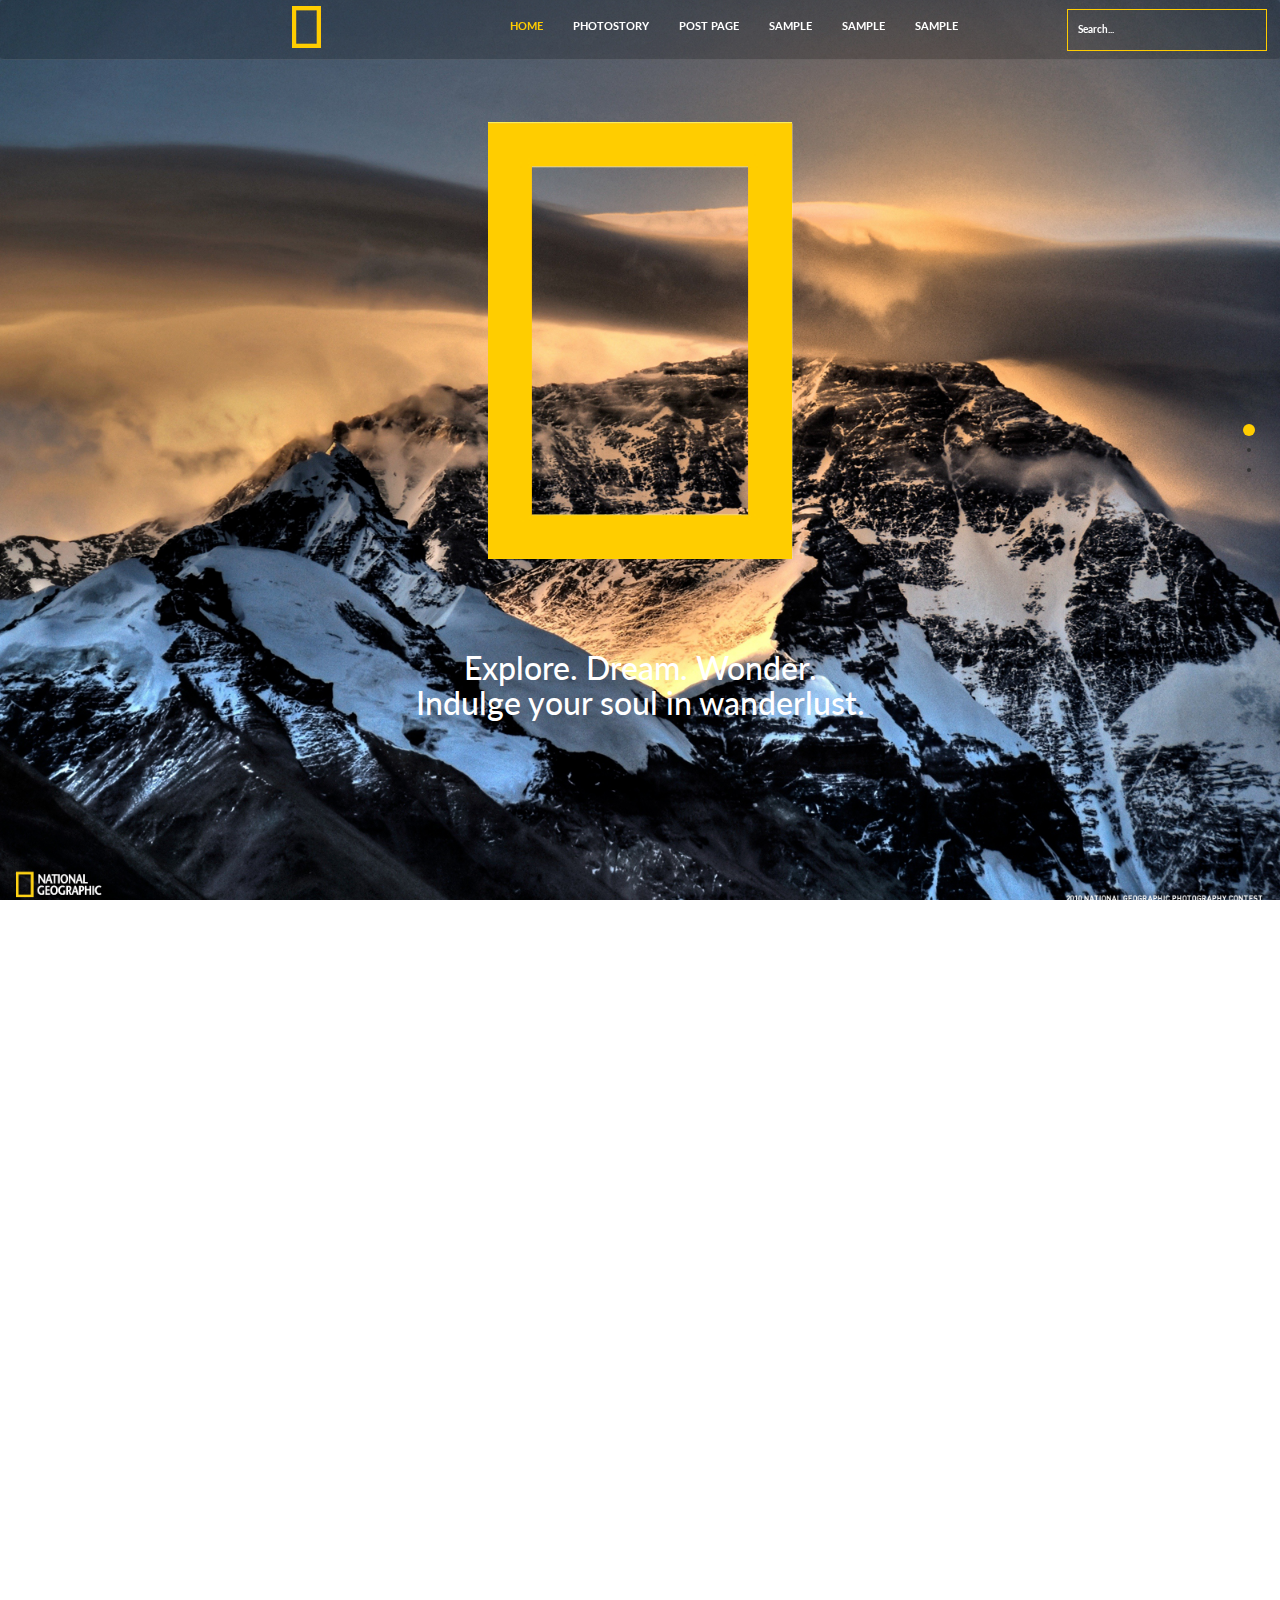
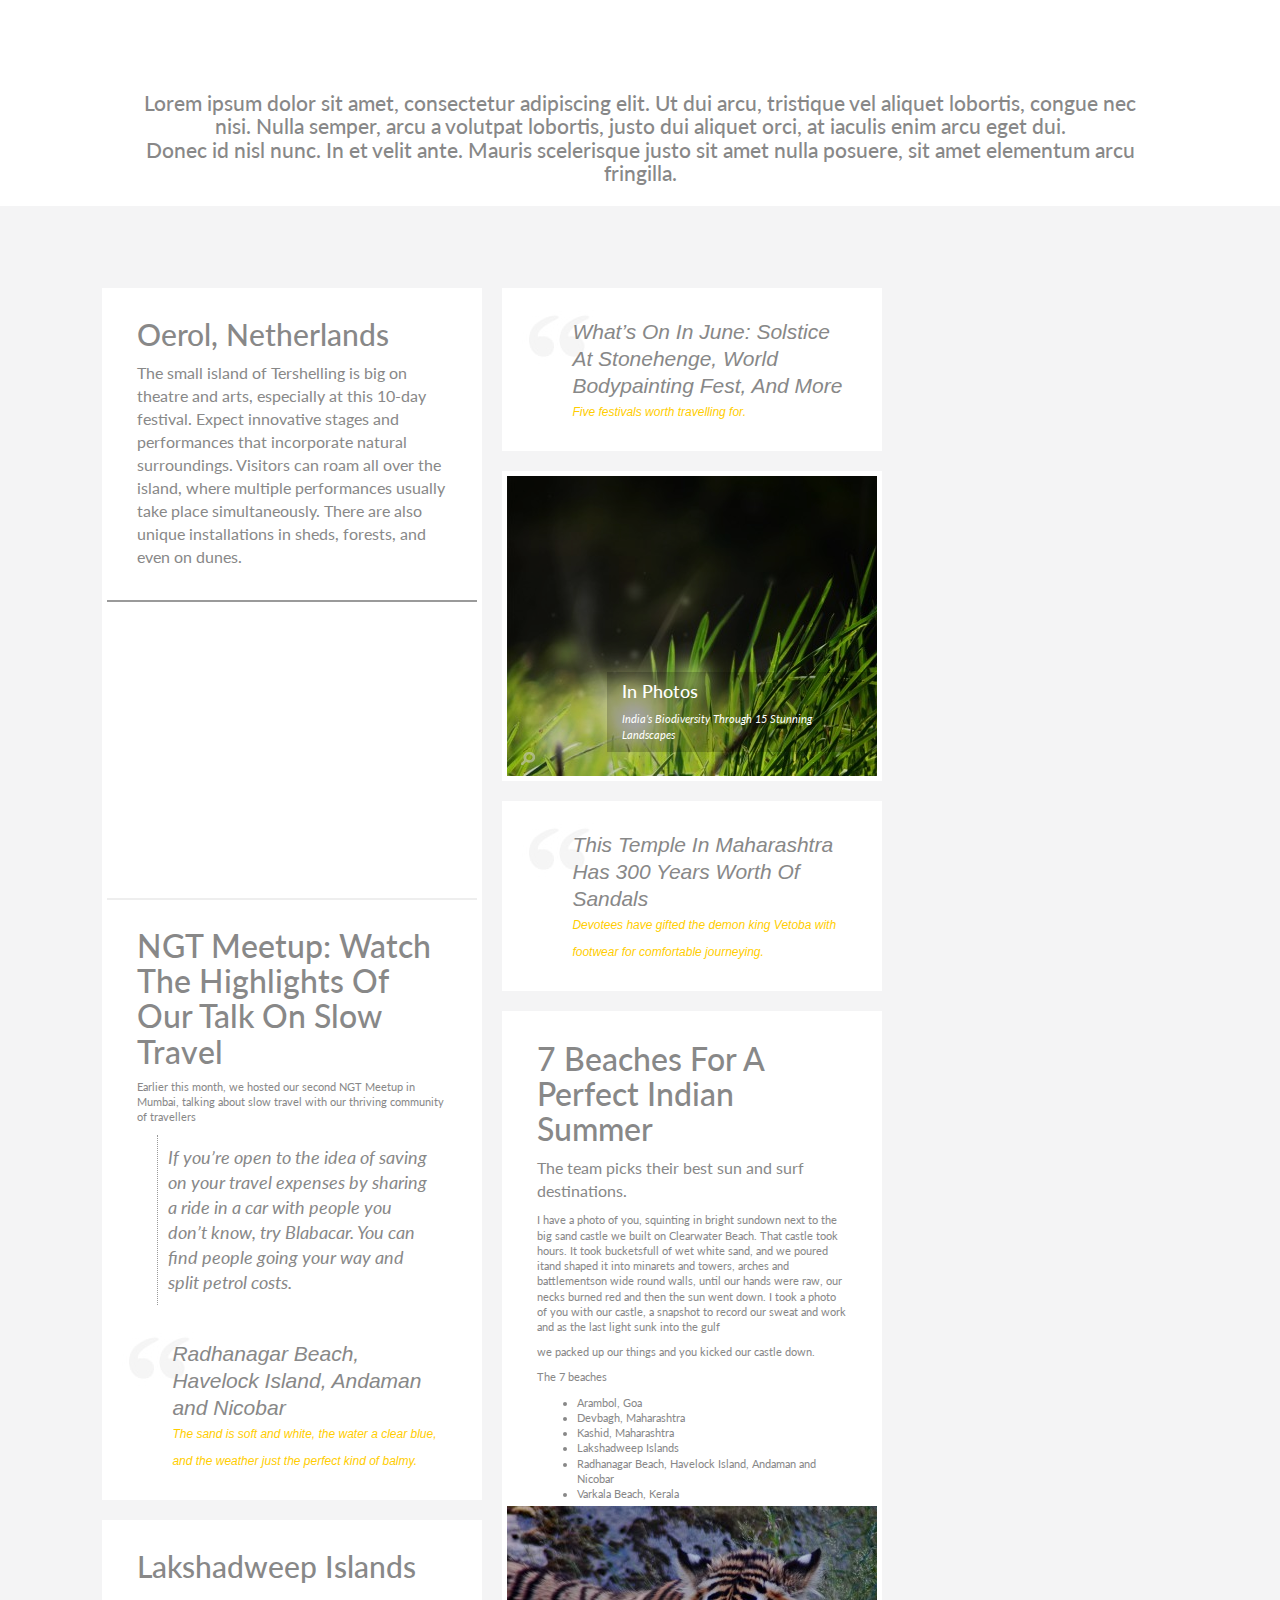
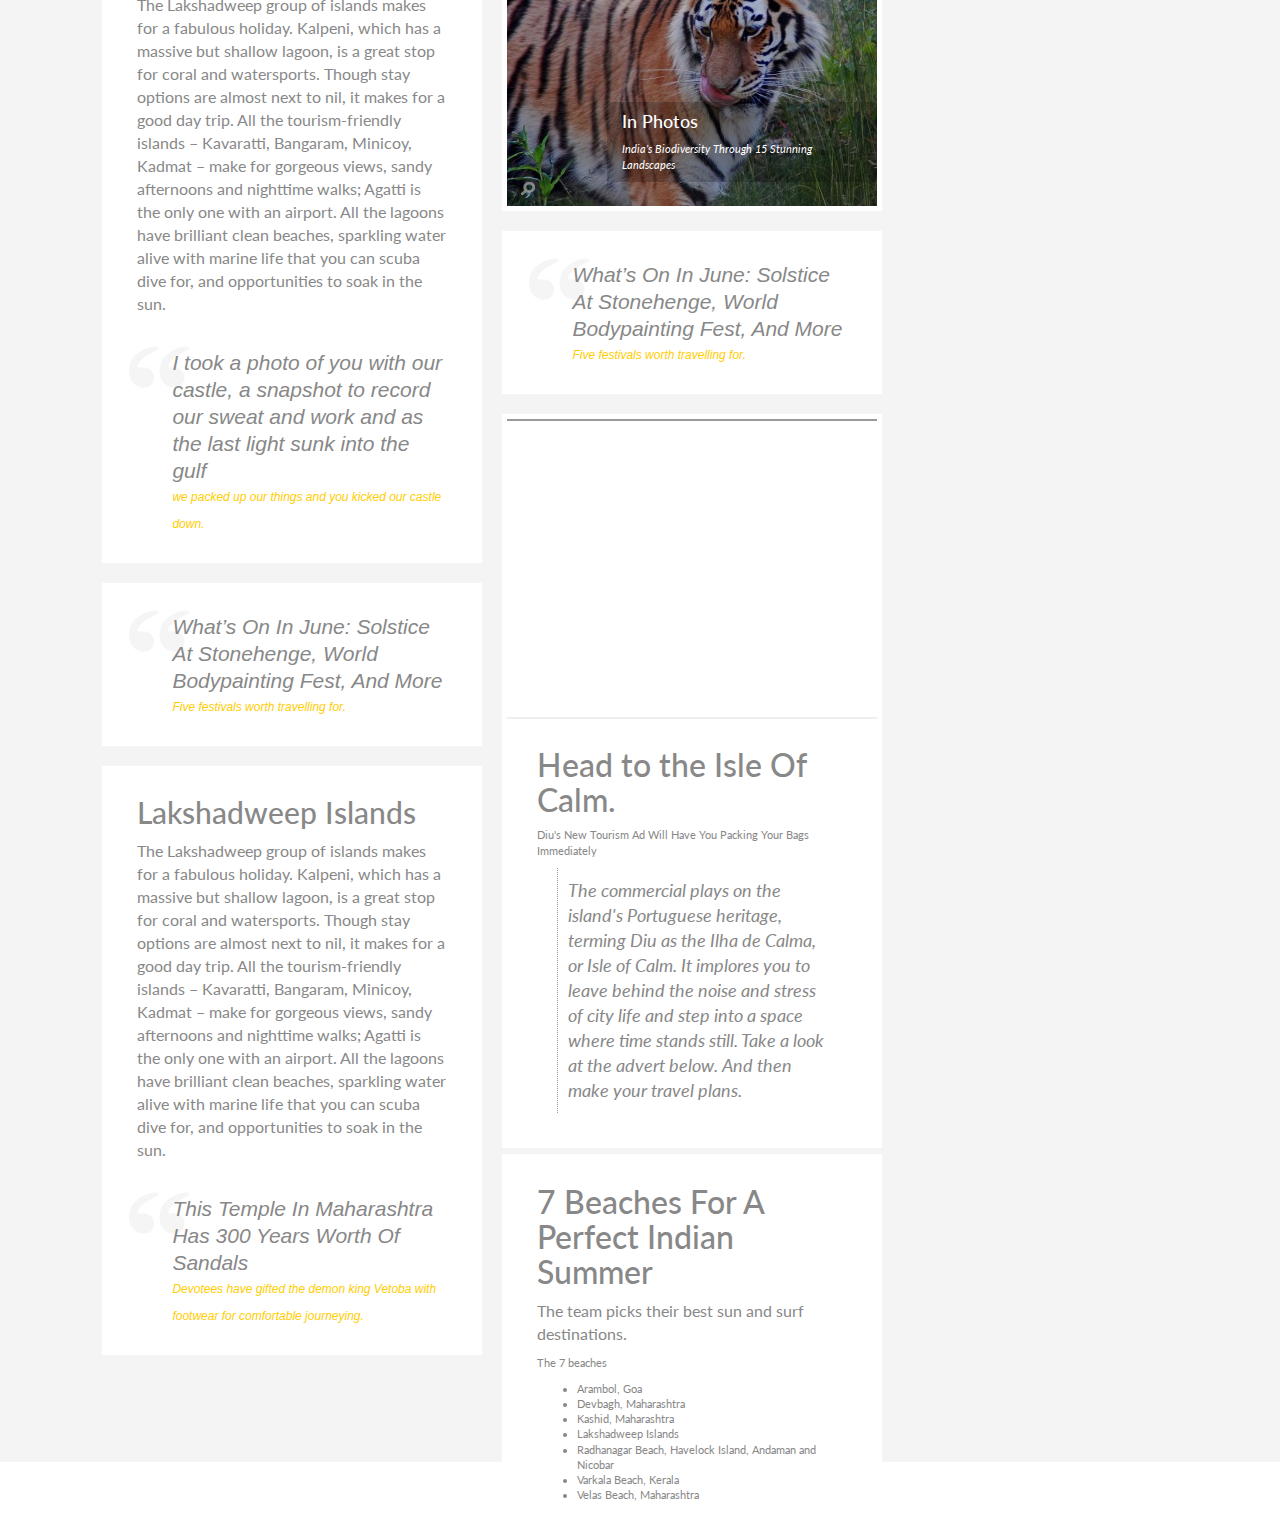
<file: index.html>
<!doctype html>

<html lang="en">
<head>
	<meta http-equiv="Content-Type" content="text/html; charset=utf-8">
	<title>Nat Geo Traveller</title>
	<meta name="viewport" content="width=device-width, initial-scale=1, maximum-scale=1" />
	<link rel="shortcut icon" href="images/favicon.ico">
	<link rel="stylesheet" href="css/vendors/bootstrap.min.css">
	<link rel="stylesheet" type="text/css" href="css/jquery.fullPage.css" />
	<link rel="stylesheet" type="text/css" href="css/main.css" >

	<script src="js/vendor/jquery-1.9.1.min.js"></script>

	
	
</head>
<body>

<nav class="navbar" role="navigation">
			<div class="navbar-inner">
				
				<div class="navbar-header">
					<button type="button" class="navbar-toggle" data-toggle="collapse" data-target=".navbar-collapse">
						<span class="sr-only">Toggle nav</span>
						<span class="icon-bar"></span>
						<span class="icon-bar"></span>
						<span class="icon-bar"></span>
					</button>
					<a class="navbar-brand" href="index.html"><img src="images/brand-logo.png" alt="//"></a>
				</div>
				
				
				<div class="collapse navbar-collapse">
					<ul class="nav navbar-nav menu-effect">	
						<li class="active"><a href="#home">Home</a></li>
						<li><a href="photostory/index.html">Photostory</a></li>
						<li><a href="single/index.html">Post Page</a></li>
						<li><a href="#sample">Sample</a></li>
						<li><a href="#sample">Sample</a></li>
						<li><a href="#sample">Sample</a></li>
						
					</ul>
				</div>
			</div>
		</nav>
<div id="ngtsearch" class="ngtsearch">
				<form class="ngtsearch-form">
					<input class="ngtsearch-input" type="search" placeholder="Search..."/>
					<button class="ngtsearch-submit" type="submit">Search</button>
				</form>
				<div class="ngtsearch-content">
					<div class="dummy-column">
						<h2>Writers</h2>
						<a class="dummy-media-object" href="#">
							<img class="round" src="images/auth/1.jpg" alt="Jane Doe"/>
							<h3>Jane Doe</h3>
						</a>
						<a class="dummy-media-object" href="#">
							<img class="round" src="images/auth/2.jpg" alt="Jane Doe"/>
							<h3>Jane Doe</h3>
						</a>
						<a class="dummy-media-object" href="#">
							<img class="round" src="images/auth/3.jpg" alt="Jane Doe"/>
							<h3>Jane Doe</h3>
						</a>
						<a class="dummy-media-object" href="#">
							<img class="round" src="images/auth/4.jpg" alt="Jane Doe"/>
							<h3>Jane Doe</h3>
						</a>
						<a class="dummy-media-object" href="#">
							<img class="round" src="images/auth/5.jpg" alt="Jane Doe"/>
							<h3>Jane Doe</h3>
						</a>
						
					</div>
					<div class="dummy-column">
						<h2>Popular</h2>
						<a class="dummy-media-object" href="#">
							<img src="images/image1.jpg" alt="image-thumb"/>
							<h3>Blue Whales Sighted Off Maharashtra's Coast After 100 Years</h3>
						</a>
						<a class="dummy-media-object" href="#">
							<img src="images/image2.jpg" alt="image-thumb"/>
							<h3>Sacred Geography: Why You Should Travel To Varanasi</h3>
						</a>
						<a class="dummy-media-object" href="#">
							<img src="images/image3.jpg" alt="image-thumb"/>
							<h3>Earth Now Has A Flag For Space Missions</h3>
						</a>
						<a class="dummy-media-object" href="#">
							<img src="images/image4.jpg" alt="image-thumb"/>
							<h3>In Photos: India’s Biodiversity Through 15 Stunning Landscapes</h3>
						</a>
						<a class="dummy-media-object" href="#">
							<img src="images/image5.jpg" alt="image-thumb"/>
							<h3>Summer Lovin': 8 Glorious India Vacations</h3>
						</a>
						<a class="dummy-media-object" href="#">
							<img src="images/image6.jpg" alt="image-thumb"/>
							<h3>Masterclass: Steve McCurry On The Art Of Shooting A Portrait</h3>
						</a>
					</div>
					<div class="dummy-column">
						<h2>Recent</h2>
						<a class="dummy-media-object" href="#">
							<img src="images/image6.jpg" alt="image-thumb"/>
							<h3>
Travel As A Portal For Your Mind</h3>
						</a>
						<a class="dummy-media-object" href="#">
							<img src="images/image5.jpg" alt="image-thumb"/>
							<h3>Summer Lovin': 8 International Vacations For Your Family</h3>
						</a>
					<a class="dummy-media-object" href="#">
							<img src="images/image3.jpg" alt="image-thumb"/>
							<h3>In Photos: Explore The Mystical Himalayas In 13 Enchanting Images</h3>
						</a>
						<a class="dummy-media-object" href="#">
							<img src="images/image1.jpg" alt="image-thumb"/>
							<h3>7 Beaches For A Perfect Indian Summer</h3>
						</a>
						
					</div>
				</div><!-- /ngtsearch-content -->
				<span class="ngtsearch-close"></span>
			</div>





<div id="fullpage">
	<div class="section" id="hero">
		
	
		
		

		<div class="floating-logo" id="anim" ><div id="floating-txt" ><h3 > Explore. Dream. Wonder.<br> Indulge your soul in wanderlust.</h3></div></div>

		
		
	</div>

	<div class="section" id="about-us">
		<div  class ="flagged" id="dummy" style="background-color:#fff;"> <div class="txt-container"><h4 style="font-size: 2em;"> Lorem ipsum dolor sit amet, consectetur adipiscing elit. Ut dui arcu, tristique vel aliquet lobortis, congue nec nisi. Nulla semper, arcu a volutpat lobortis, justo dui aliquet orci, at iaculis enim arcu eget dui.<br> Donec id nisl nunc. In et velit ante. Mauris scelerisque justo sit amet nulla posuere, sit amet elementum arcu fringilla.</h4></div> </div>
	</div>

	<div class="section" id="wrapper" style="background-color:#F4F4F5;">
		 <div class="wrap"> 
							
							<article class="box col1 filter1 project"> 

								<div class="entry-content"><a href="single/index.html" style="text-decoration:none;">
								<h2>Oerol, Netherlands</h2>
								<p class="intro">The small island of Tershelling is big on theatre and arts, especially at this 10-day festival. Expect innovative stages and performances that incorporate natural surroundings. Visitors can roam all over the island, where multiple performances usually take place simultaneously. There are also unique installations in sheds, forests, and even on dunes.  </p>
								</div></a>
							</article>
					
								<article class="box col1 filter1 project"> <a href="single/index.html" style="text-decoration:none;">
									<div class="entry-content">
									<blockquote class="large_blockquote">What’s On In June: Solstice At Stonehenge, World Bodypainting Fest, And More
									<span>Five festivals worth travelling for.</span></blockquote>
									</div></a>
								</article>

								<article class="box col1 filter2 project"> 
								
										<div class="scroll"> 
											<div class="pics"> 

											<div class="photo" style="background-image:url(images/image1.jpg)"><a href="#large_1" class="zoom"></a><div id="large_1" class="hidden"><img src="images/image1.jpg" alt="" /></div></div>
											<div class="photo" style="background-image:url(images/image2.jpg)"><a href="#large_2" class="zoom"></a><div id="large_2" class="hidden"><img src="images/image2.jpg" alt="" /></div></div>
											</div> 
										</div> 
										<a href="photostory/index.html">
										<footer class="project_info brown">
											<h4 class="project_name">In Photos</h4>
											<p class="project_client"> India’s Biodiversity Through 15 Stunning Landscapes </p>
										</footer>
										</a>
								</article>
							
								
								<article class="box col1 filter4 "> 
									<div class="video "><iframe src="http://www.youtube.com/embed/5_GuzaxYeo4?autoplay=0" width="407" height="300"></iframe></div>
									<p class="no-j">Enable Javascript to view this video</p><a href="single/index.html" style="text-decoration:none;">
				      				<div class="entry-content ">
										<h3>NGT Meetup: Watch The Highlights Of Our Talk On Slow Travel</h3>
			          					<p> Earlier this month, we hosted our second NGT Meetup in Mumbai, talking about slow travel with our thriving community of travellers</p> 
										<blockquote> If you’re open to the idea of saving on your travel expenses by sharing a ride in a car with people you don’t know, try Blabacar. You can find people going your way and split petrol costs.</blockquote> 
									
									</div></a>
								
			        			</article>
									
			
									<article class="box col1 filter1 project"> <a href="single/index.html" style="text-decoration:none;">
										<div class="entry-content">
										<blockquote class="large_blockquote">This Temple In Maharashtra Has 300 Years Worth Of Sandals
										<span> Devotees have gifted the demon king Vetoba with footwear for comfortable journeying.</span></blockquote>
										</div></a>
									</article>

								<article class="box col1 filter1 project"> <a href="single/index.html" style="text-decoration:none;">
									<div class="entry-content">
									<h3>7 Beaches For A Perfect Indian Summer</h3>
									<p class="intro">The team picks their best sun and surf destinations.</p>
									<p>

I have a photo of you,
squinting in bright sundown
next to the big sand castle
we built on Clearwater Beach.
That castle took hours.
It took bucketsfull of wet white sand,
and we poured itand shaped it
into minarets and towers,
arches and battlementson wide round walls,
until our hands were raw,
our necks burned red
and then the sun went down.
I took a photo of you with our castle,
a snapshot to record our sweat and work
and as the last light sunk into the gulf
</p><p>we packed up our things
and you kicked our castle down.</p>
									<p> The 7 beaches</p>
									<ul>
									<li>Arambol, Goa</li>
									<li>Devbagh, Maharashtra</li>
									<li>Kashid, Maharashtra</li>
									<li>Lakshadweep Islands</li>
									<li>Radhanagar Beach, Havelock Island, Andaman and Nicobar</li>
									<li>Varkala Beach, Kerala</li>
									<li>Velas Beach, Maharashtra</li>
									</ul>
									
									</div></a>
								</article>
								
									<article class="box col1 filter1 project"> <a href="single/index.html" style="text-decoration:none;">
									<div class="entry-content">
									<blockquote class="large_blockquote">Radhanagar Beach, Havelock Island, Andaman and Nicobar
									<span> The sand is soft and white, the water a clear blue, and the weather just the perfect kind of balmy.</span></blockquote>
									</div></a>
								</article>


								<article class="box col1 filter2 project"> 
								
										<div class="scroll"> 
											<div class="pics"> 

											<div class="photo" style="background-image:url(images/image4.jpg)"><a href="#large_1" class="zoom"></a><div id="large_1" class="hidden"><img src="images/image1.jpg" alt="" /></div></div>
											<div class="photo" style="background-image:url(images/image3.jpg)"><a href="#large_2" class="zoom"></a><div id="large_2" class="hidden"><img src="images/image2.jpg" alt="" /></div></div>
											</div> 
										</div> 
										<a href="photostory/index.html">
										<footer class="project_info brown">
											<h4 class="project_name">In Photos</h4>
											<p class="project_client"> India’s Biodiversity Through 15 Stunning Landscapes </p>
										</footer>
										</a>
								</article>
			<article class="box col1 filter1 project"> 

								<div class="entry-content"><a href="single/index.html" style="text-decoration:none;">
								<h2>Lakshadweep Islands</h2>
								<p class="intro">The Lakshadweep group of islands makes for a fabulous holiday. Kalpeni, which has a massive but shallow lagoon, is a great stop for coral and watersports. Though stay options are almost next to nil, it makes for a good day trip. All the tourism-friendly islands – Kavaratti, Bangaram, Minicoy, Kadmat – make for gorgeous views, sandy afternoons and nighttime walks; Agatti is the only one with an airport. All the lagoons have brilliant clean beaches, sparkling water alive with marine life that you can scuba dive for, and opportunities to soak in the sun.   </p>
								</div></a>
							</article>
					
								<article class="box col1 filter1 project"> <a href="single/index.html" style="text-decoration:none;">
									<div class="entry-content">
									<blockquote class="large_blockquote">What’s On In June: Solstice At Stonehenge, World Bodypainting Fest, And More
									<span>Five festivals worth travelling for.</span></blockquote>
									</div></a>
								</article>
								
									
			
									<article class="box col1 filter1 project"> <a href="single/index.html" style="text-decoration:none;">
										<div class="entry-content">
										<blockquote class="large_blockquote">I took a photo of you with our castle,
a snapshot to record our sweat and work
and as the last light sunk into the gulf

										<span>we packed up our things
and you kicked our castle down.</span></blockquote>
										</div></a>
									</article>
<article class="box col1 filter4 "> 
									<div class="video "><iframe src="http://www.youtube.com/embed/Q2gx0cWkpRA?autoplay=0" width="407" height="300"></iframe></div>
									<p class="no-j">Enable Javascript to view this video</p><a href="single/index.html" style="text-decoration:none;">
				      				<div class="entry-content ">
										<h3>Head to the Isle Of Calm.</h3>
			          					<p> Diu's New Tourism Ad Will Have You Packing Your Bags Immediately</p> 
										<blockquote> The commercial plays on the island's Portuguese heritage, terming Diu as the Ilha de Calma, or Isle of Calm. It implores you to leave behind the noise and stress of city life and step into a space where time stands still. Take a look at the advert below. And then make your travel plans.</blockquote> 
									
									</div></a>
								
			        			</article>

<article class="box col1 filter1 project"> <a href="single/index.html" style="text-decoration:none;">
									<div class="entry-content">
									<blockquote class="large_blockquote">What’s On In June: Solstice At Stonehenge, World Bodypainting Fest, And More
									<span>Five festivals worth travelling for.</span></blockquote>
									</div></a>
								</article>

								
								<article class="box col1 filter1 project"> 

								<div class="entry-content"><a href="single/index.html" style="text-decoration:none;">
								<h2>Lakshadweep Islands</h2>
								<p class="intro">The Lakshadweep group of islands makes for a fabulous holiday. Kalpeni, which has a massive but shallow lagoon, is a great stop for coral and watersports. Though stay options are almost next to nil, it makes for a good day trip. All the tourism-friendly islands – Kavaratti, Bangaram, Minicoy, Kadmat – make for gorgeous views, sandy afternoons and nighttime walks; Agatti is the only one with an airport. All the lagoons have brilliant clean beaches, sparkling water alive with marine life that you can scuba dive for, and opportunities to soak in the sun.   </p>
								</div></a>
							</article>
							<article class="box col1 filter1 project"> <a href="single/index.html" style="text-decoration:none;">
									<div class="entry-content">
									<h3>7 Beaches For A Perfect Indian Summer</h3>
									<p class="intro">The team picks their best sun and surf destinations.</p>
									
									<p> The 7 beaches</p>
									<ul>
									<li>Arambol, Goa</li>
									<li>Devbagh, Maharashtra</li>
									<li>Kashid, Maharashtra</li>
									<li>Lakshadweep Islands</li>
									<li>Radhanagar Beach, Havelock Island, Andaman and Nicobar</li>
									<li>Varkala Beach, Kerala</li>
									<li>Velas Beach, Maharashtra</li>
									</ul>
									
									</div></a>
								</article>

									
		<article class="box col1 filter1 project"> <a href="single/index.html" style="text-decoration:none;">
										<div class="entry-content">
										<blockquote class="large_blockquote">This Temple In Maharashtra Has 300 Years Worth Of Sandals
										<span> Devotees have gifted the demon king Vetoba with footwear for comfortable journeying.</span></blockquote>
										</div></a>
									</article>
			

							</div> <!-- .wrap of masonry content --> </div>
	</div>

		
	
	
	
	
	<!--[if lte IE 8]>
		<style type="text/css">
			body { width: 100%; overflow: auto; }
			#d_footer { display: none; }
			h1 { color: #aaa; }
		</style>
		
	    <script type="text/javascript" 
	     src="http://ajax.googleapis.com/ajax/libs/chrome-frame/1/CFInstall.min.js"></script>
		
		<div id="bad_ie" style="margin:50px; padding:50px; border:1px solid #888;"><center>
			<h1>So sorry!</h1>
			<h2>The color cycling canvas engine isn't compatible with Microsoft Internet Explorer versions 6, 7 or 8...</h2>
			<h3>Unless of course you have the Chrome Frame extension, in which case it works perfectly.</h3>
			<h3>Chrome Frame is a free extension made by Google, which brings open web technologies to Internet Explorer, and installs seamlessly without restarting the browser.</h3>
			<br/><br/>
			<form>
				<input type="button" value="Install Google Chrome Frame..." onClick="$('bad_ie').hide();CFInstall.check({mode:'inline'});"/>
			</form>
		</center></div>
	  <![endif]-->


<script type="text/javascript" src="js/jquery.fullPage.min.js"></script>

<script type="text/javascript">


	jQuery(document).ready(function ($){
    $('#fullpage').fullpage({
        //Navigation
        menu: false,
        anchors:['firstPage', 'secondPage','thirdPage'],
        navigation: true,
        navigationPosition: 'right',
        navigationTooltips: ['Home', 'bout us','stuffz'],
        showActiveTooltips: true,
        slidesNavigation: true,
        slidesNavPosition: 'bottom',

        //Scrolling
        css3: true,
        scrollingSpeed: 800,
        autoScrolling: true,
        fitToSection: true,
        scrollBar: true,
        easing: 'easeInOutCubic',
        easingcss3: 'ease',
        loopBottom: false,
        loopTop: false,
        loopHorizontal: true,
        continuousVertical: false,
        normalScrollElements: '#wrapper',
        scrollOverflow: false,
        touchSensitivity: 15,
        normalScrollElementTouchThreshold: 5,

        //Accessibility
        keyboardScrolling: true,
        animateAnchor: true,
        recordHistory: false,

        //Design
        controlArrows: true,
        verticalCentered: true,
        resize : false,
        sectionsColor : ['#ccc', '#fff'],
        paddingTop: '3em',
        paddingBottom: '10px',
        fixedElements: '#header, .footer',
        responsive: 0,

        //Custom selectors
        sectionSelector: '.section',
        slideSelector: '.slide',

        //events
        onLeave: function(index, nextIndex, direction){
        	console.log(index);
        	

        	$('#anim').toggleClass('animated', (index == 1 && direction == 'down' ) || (index == 2 && direction == 'up')|| (nextIndex == 3 && direction == 'down')|| (nextIndex == 2 && direction == 'up'));

					$('#anim').toggleClass('moveDown', nextIndex == 2||nextIndex == 3);
					$('#anim').toggleClass('moveUp', index == 1 && direction == 'up');
					
					$('#floating-txt').toggleClass('colorChange', nextIndex == 2);
					$('.navbar').toggleClass('nav-big', nextIndex != 1);
					$('.ngtsearch').toggleClass('ngtsearch-big', nextIndex != 1);
					
        },
        afterLoad: function(anchorLink, index){},
        afterRender: function(){},
        afterResize: function(){},
        afterSlideLoad: function(anchorLink, index, slideAnchor, slideIndex){},
        onSlideLeave: function(anchorLink, index, slideIndex, direction){}
    });
});

</script>




<script src="js/jquery-1.4.2.min.js"></script>
	<script src="js/jquery.masonry.min.js"></script>
<script src="js/tools.scrollable-1.1.2.js"></script> 
<script src="js/zoom.js"></script>
 <script src="js/flowtype.js"></script> 
 <!--flowtype init -->
 <script type="text/javascript">
$('body').flowtype({
   minimum   : 500,
   maximum   : 2800,
   minFont   : 4,
   maxFont   : 18,
   fontRatio : 120
});
 </script>

 <!--masonry script -->
<script type="text/javascript">
	


jQuery(function ($) {

	 $("html").removeClass("no-js");


	// enable circular scrollables with a click handler
	$(".scroll").scrollable({ circular: false }).click(function() {

	});

		    var 
		      speed = 1000,   // animation speed
		      $wall = $('#wrapper').find('.wrap')
		    ;

		    $wall.masonry({
		      columnWidth: 50, 
		      // only apply masonry layout to visible elements
		      itemSelector: '.box:not(.invis)',
		      animate: true,
		      animationOptions: {
			    duration: 750,			
			    easing: 'linear',
			    queue: false
			  }
		    });

		    $('.filtering-nav a').click(function(){
		      var colorClass = '.' + $(this).attr('class');

		      if(colorClass=='.all') {
		        // show all hidden boxes
		        $wall.children('.invis')
		          .toggleClass('invis').fadeIn(speed);
		      } else {  
		        // hide visible boxes 
		        $wall.children().not(colorClass).not('.invis')
		          .toggleClass('invis').fadeOut(speed);
		        // show hidden boxes
		        $wall.children(colorClass+'.invis')
		          .toggleClass('invis').fadeIn(speed);
		      }
		      $wall.masonry();

		      return false;
		    });
		
				
					$('div.photo a').fancyZoom({scaleImg: true, closeOnClick: true});



				// hides the slickbox as soon as the DOM is ready
				 // (a little sooner than page load)
				  $('#contact_pop').hide();
				 // shows the slickbox on clicking the noted link  
				

				 // toggles the slickbox on clicking the noted link  
				  $('.email').click(function() {
				    $('#contact_pop').slideToggle(400);
				    return false;
				  });
				
			
				var $elem = $('.home');


				    $('#none-filtering').click(
				        function (e) {
				            $('html, body').animate({scrollTop: $elem.height()}, 800);
				        }
				    );

			

					


});


</script>
<!--form script -->
<script type="text/javascript" src="js/classie.js"></script>
<script>
			(function() {
				var ngtsearch = document.getElementById( 'ngtsearch' ),
					input = ngtsearch.querySelector( 'input.ngtsearch-input' ),
					ctrlClose = ngtsearch.querySelector( 'span.ngtsearch-close' ),
					isOpen = isAnimating = false,
					// show/hide search area
					toggleSearch = function(evt) {
						// return if open and the input gets focused
						if( evt.type.toLowerCase() === 'focus' && isOpen ) return false;

						var offsets = ngtsearch.getBoundingClientRect();
						if( isOpen ) {
							classie.remove( ngtsearch, 'open' );

							// trick to hide input text once the search overlay closes 
							// todo: hardcoded times, should be done after transition ends
							if( input.value !== '' ) {
								setTimeout(function() {
									classie.add( ngtsearch, 'hideInput' );
									setTimeout(function() {
										classie.remove( ngtsearch, 'hideInput' );
										input.value = '';
									}, 300 );
								}, 500);
							}
							
							input.blur();
						}
						else {
							classie.add( ngtsearch, 'open' );
						}
						isOpen = !isOpen;
					};

				// events
				input.addEventListener( 'focus', toggleSearch );
				ctrlClose.addEventListener( 'click', toggleSearch );
				// esc key closes search overlay
				// keyboard navigation events
				document.addEventListener( 'keydown', function( ev ) {
					var keyCode = ev.keyCode || ev.which;
					if( keyCode === 27 && isOpen ) {
						toggleSearch(ev);
					}
				} );


				/***** for demo purposes only: don't allow to submit the form *****/
				ngtsearch.querySelector( 'button[type="submit"]' ).addEventListener( 'click', function(ev) { ev.preventDefault(); } );
			})();
		</script>
		<!--hero image randomnizaton script -->
		<script type="text/javascript">
		var x=Math.floor(Math.random()*11);
		document.getElementById("hero").style.backgroundImage = "url('./images/covers/cover"+x+".jpg')";
		</script>

</body>
</html>
</file>
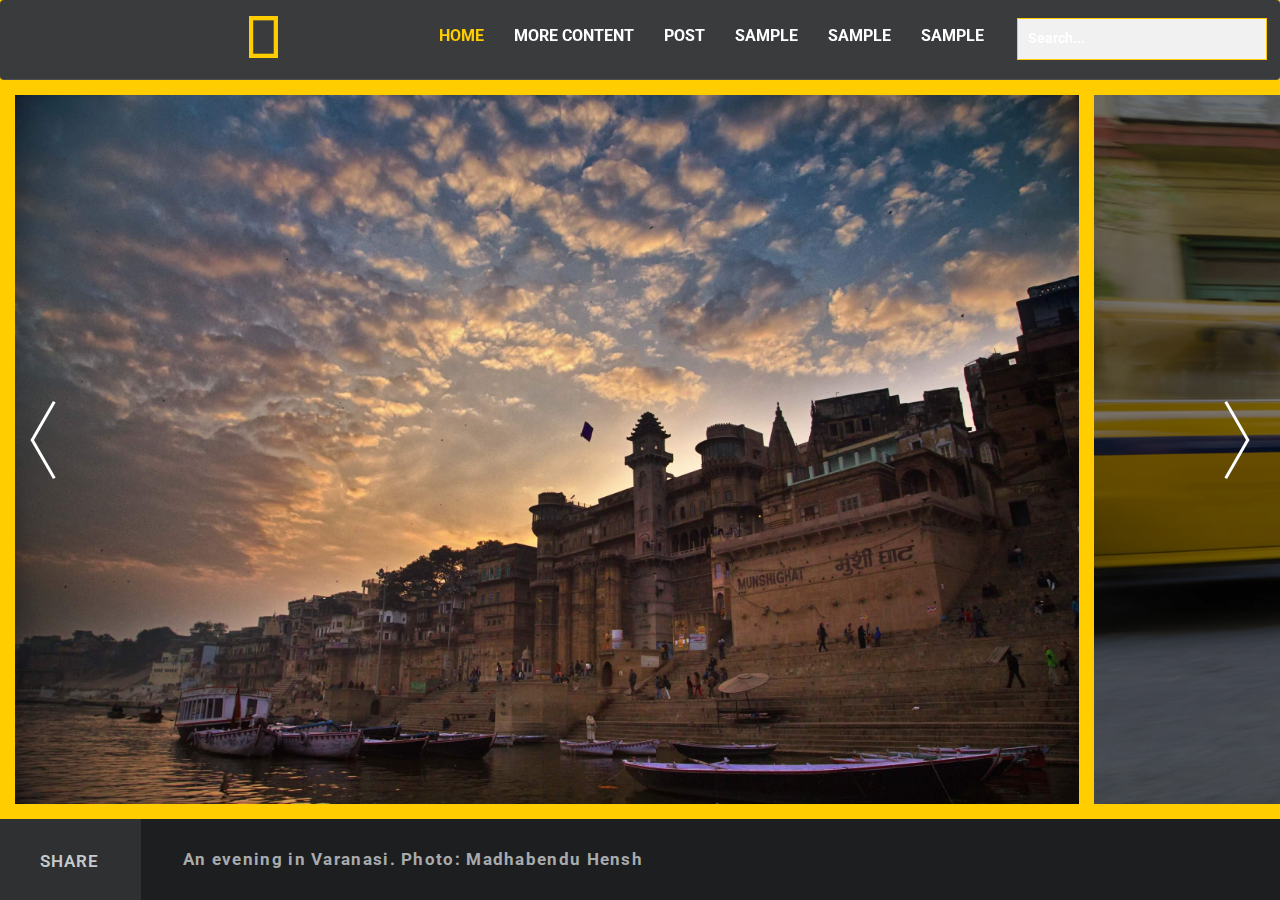
<file: photostory/index.html>
<!DOCTYPE html>
<html>
   
    <head>
        <meta http-equiv="Content-Type" content="text/html; charset=UTF-8">
            <meta name="viewport" content="width=device-width, initial-scale=1, maximum-scale=1">
                <link rel="icon" href="img/fav.ico" type="image/x-icon">
                    
                                <title>Photostory</title>
                                <link href="http://fonts.googleapis.com/css?family=Roboto:400,300,400italic,700,900" rel="stylesheet" type="text/css">
                                <link rel="stylesheet" href="css/bootstrap.min.css"><!-- Custom bootstrap with nav,navbar and forms only! -->
                                <link rel="stylesheet" type="text/css" href="css/font-awesome.min.css" />
                                <link rel="stylesheet" href="css/magnific-popup.css"> 
                                    <link rel="stylesheet" href="css/main.css" type="text/css" media="all"/>
                                    <link rel="stylesheet" href="css/responsive.css" type="text/css" media="all"/>
                                    <link rel="stylesheet" href="css/custom.css" type="text/css" media="all"/>
                                </head>
                                <body>

                                <header class="main_header" style="height:80px;">
                                <div class="header_wrapper">
                                    <nav class="navbar" role="navigation">
			<div class="navbar-inner">
				
				<div class="navbar-header">
					<button type="button" class="navbar-toggle" data-toggle="collapse" data-target=".navbar-collapse">
						<span class="sr-only">Toggle nav</span>
						<span class="icon-bar"></span>
						<span class="icon-bar"></span>
						<span class="icon-bar"></span>
					</button>
					<a class="navbar-brand" href="index.html"><img src="img/brand-logo.png" /></a>
				</div>
				
				
				<div class="collapse navbar-collapse">
					<ul class="nav navbar-nav menu-effect">	
						<li class="active"><a href="../index.html">Home</a></li>
						<li><a href="#sample" id="trigger-menu" class="post_info hasContent">More Content</a></li>
						<li><a href="../single/index.html">Post</a></li>
						<li><a href="#sample">Sample</a></li>
						<li><a href="#sample">Sample</a></li>
						<li><a href="#sample">Sample</a></li>
						
					</ul>
				</div>
			</div>
			<div id="ngtsearch" class="ngtsearch">
				<form class="ngtsearch-form">
					<input class="ngtsearch-input" type="search" placeholder="Search..."/>
					<button class="ngtsearch-submit" type="submit">Search</button>
				</form>
				<div class="ngtsearch-content">
					<div class="dummy-column">
						<h2>Writers</h2>
						<a class="dummy-media-object" href="#">
							<img class="round" src="img/auth/1.jpg" alt="Jane Doe"/>
							<h3>Jane Doe</h3>
						</a>
						<a class="dummy-media-object" href="#">
							<img class="round" src="img/auth/2.jpg" alt="Jane Doe"/>
							<h3>Jane Doe</h3>
						</a>
						<a class="dummy-media-object" href="#">
							<img class="round" src="img/auth/3.jpg" alt="Jane Doe"/>
							<h3>Jane Doe</h3>
						</a>
						<a class="dummy-media-object" href="#">
							<img class="round" src="img/auth/4.jpg" alt="Jane Doe"/>
							<h3>Jane Doe</h3>
						</a>
						<a class="dummy-media-object" href="#">
							<img class="round" src="img/auth/5.jpg" alt="Jane Doe"/>
							<h3>Jane Doe</h3>
						</a>
						
					</div>
					<div class="dummy-column">
						<h2>Popular</h2>
						<a class="dummy-media-object" href="#">
							<img src="img/image1.jpg" alt="image-thumb"/>
							<h3>Blue Whales Sighted Off Maharashtra's Coast After 100 Years</h3>
						</a>
						<a class="dummy-media-object" href="#">
							<img src="img/image2.jpg" alt="image-thumb"/>
							<h3>Sacred Geography: Why You Should Travel To Varanasi</h3>
						</a>
						<a class="dummy-media-object" href="#">
							<img src="img/image3.jpg" alt="image-thumb"/>
							<h3>Earth Now Has A Flag For Space Missions</h3>
						</a>
						<a class="dummy-media-object" href="#">
							<img src="img/image4.jpg" alt="image-thumb"/>
							<h3>In Photos: India’s Biodiversity Through 15 Stunning Landscapes</h3>
						</a>
						<a class="dummy-media-object" href="#">
							<img src="img/image5.jpg" alt="image-thumb"/>
							<h3>Summer Lovin': 8 Glorious India Vacations</h3>
						</a>
						<a class="dummy-media-object" href="#">
							<img src="img/image6.jpg" alt="image-thumb"/>
							<h3>Masterclass: Steve McCurry On The Art Of Shooting A Portrait</h3>
						</a>
					</div>
					<div class="dummy-column">
						<h2>Recent</h2>
						<a class="dummy-media-object" href="#">
							<img src="img/image6.jpg" alt="image-thumb"/>
							<h3>
Travel As A Portal For Your Mind</h3>
						</a>
						<a class="dummy-media-object" href="#">
							<img src="img/image5.jpg" alt="image-thumb"/>
							<h3>Summer Lovin': 8 International Vacations For Your Family</h3>
						</a>
					<a class="dummy-media-object" href="#">
							<img src="img/image3.jpg" alt="image-thumb"/>
							<h3>In Photos: Explore The Mystical Himalayas In 13 Enchanting Images</h3>
						</a>
						<a class="dummy-media-object" href="#">
							<img src="img/image1.jpg" alt="image-thumb"/>
							<h3>7 Beaches For A Perfect Indian Summer</h3>
						</a>
						
					</div>
				</div><!-- /ngtsearch-content -->
				<span class="ngtsearch-close"></span>
			</div>
		</nav></div></header>




		 <div class="photost-content">
        <div class="contnt_block">
            <div class="content_wrapper">
            <h2 ><span class="yellow" style="font-size:1.5em;">Similar </span><span class="black" style="font-size:1.5em;">Stories</span></h2>
			<div class="divider_30"></div>
            <section id="photostack-3" class="photostack">
				<div>
					<figure>
						<a href="javascript:void(0)" class="photostack-img"><img src="img/5.jpg" alt="img05"/></a>
						<figcaption>
							<h2 class="photostack-title">#Rain Dance</h2>
							<div class="photostack-back">
								<p>Lorem ipsum dolor sit amet, consectetur adipiscing elit. Donec dapibus dapibus magna, ornare congue dui luctus euismod. Quisque non tellus eget quam placerat finibus.</p>
							</div>
						</figcaption>
					</figure>
					<figure>
						<a href="javascript:void(0)" class="photostack-img"><img src="img/2.jpg" alt="img02"/></a>
						<figcaption>
							<h2 class="photostack-title">Essence of your city</h2>
							<div class="photostack-back">
								<p>Lorem ipsum dolor sit amet, consectetur adipiscing elit. Donec dapibus dapibus magna, ornare congue dui luctus euismod. Quisque non tellus eget quam placerat finibus.</p>
							</div>
						</figcaption>
					</figure>
					<figure>
						<a href="javascript:void(0)" class="photostack-img"><img src="img/3.jpg" alt="img03"/></a>
						<figcaption>
							<h2 class="photostack-title">Inspire</h2>
							<div class="photostack-back">
								<p>Lorem ipsum dolor sit amet, consectetur adipiscing elit. Donec dapibus dapibus magna, ornare congue dui luctus euismod. Quisque non tellus eget quam placerat finibus.</p>
							</div>
						</figcaption>
					</figure>
					<figure>
						<a href="javascript:void(0)" class="photostack-img"><img src="img/1.jpg" alt="img01"/></a>
						<figcaption>
							<h2 class="photostack-title">Big Shot</h2>
							<div class="photostack-back">
								<p>Lorem ipsum dolor sit amet, consectetur adipiscing elit. Donec dapibus dapibus magna, ornare congue dui luctus euismod. Quisque non tellus eget quam placerat finibus.</p>
							</div>
						</figcaption>
					</figure>
					<figure>
						<a href="javascript:void(0)" class="photostack-img"><img src="img/4.jpg" alt="img04"/></a>
						<figcaption>
							<h2 class="photostack-title">Heaven of time</h2>
							<div class="photostack-back">
								<p>Lorem ipsum dolor sit amet, consectetur adipiscing elit. Donec dapibus dapibus magna, ornare congue dui luctus euismod. Quisque non tellus eget quam placerat finibus.</p>
							</div>
						</figcaption>
					</figure>
					<figure>
						<a href="javascript:void(0)" class="photostack-img"><img src="img/6.jpg" alt="img06"/></a>
						<figcaption>
							<h2 class="photostack-title">Forever this</h2>
							<div class="photostack-back">
								<p>Lorem ipsum dolor sit amet, consectetur adipiscing elit. Donec dapibus dapibus magna, ornare congue dui luctus euismod. Quisque non tellus eget quam placerat finibus.</p>
							</div>
						</figcaption>
					</figure>
					<figure data-dummy>
						<a href="javascript:void(0)" class="photostack-img"><img src="img/7.jpg" alt="img07"/></a>
						<figcaption>
							<h2 class="photostack-title">Lovely Green</h2>
						</figcaption>
					</figure>
					<figure data-dummy>
						<a href="javascript:void(0)" class="photostack-img"><img src="img/8.jpg" alt="img08"/></a>
						<figcaption>
							<h2 class="photostack-title">Wonderful</h2>
						</figcaption>
					</figure>
					<figure data-dummy>
						<a href="javascript:void(0)" class="photostack-img"><img src="img/9.jpg" alt="img09"/></a>
						<figcaption>
							<h2 class="photostack-title">Love Addict</h2>
						</figcaption>
					</figure>
					<figure data-dummy>
						<a href="javascript:void(0)" class="photostack-img"><img src="img/10.jpg" alt="img10"/></a>
						<figcaption>
							<h2 class="photostack-title">Friendship</h2>
						</figcaption>
					</figure>
					<figure data-dummy>
						<a href="javascript:void(0)" class="photostack-img"><img src="img/11.jpg" alt="img11"/></a>
						<figcaption>
							<h2 class="photostack-title">White Nights</h2>
						</figcaption>
					</figure>
					<figure data-dummy>
						<a href="javascript:void(0)" class="photostack-img"><img src="img/12.jpg" alt="img12"/></a>
						<figcaption>
							<h2 class="photostack-title">Serendipity</h2>
						</figcaption>
					</figure>
					<figure data-dummy>
						<a href="javascript:void(0)" class="photostack-img"><img src="img/13.jpg" alt="img13"/></a>
						<figcaption>
							<h2 class="photostack-title">Pure Soul</h2>
						</figcaption>
					</figure>
					<figure data-dummy>
						<a href="javascript:void(0)" class="photostack-img"><img src="img/14.jpg" alt="img14"/></a>
						<figcaption>
							<h2 class="photostack-title">Winds of Peace</h2>
						</figcaption>
					</figure>
					<figure data-dummy>
						<a href="javascript:void(0)" class="photostack-img"><img src="img/15.jpg" alt="img15"/></a>
						<figcaption>
							<h2 class="photostack-title">Shades of blue</h2>
						</figcaption>
					</figure>
					<figure data-dummy>
						<a href="javascript:void(0)" class="photostack-img"><img src="img/16.jpg" alt="img16"/></a>
						<figcaption>
							<h2 class="photostack-title">Lightness</h2>
						</figcaption>
					</figure>
				</div>
			</section>
            <div class="container-comments">
            <div class="natgeo_comments comments">
				<h2><span class="yellow">3 comments </span><span class="black">so far</span></h2>
					<!-- Parent comment -->
					<div class="fullwidth single_comment parent">
						<div class="one_sixth comment_author">
							<img src="img/auth/3.jpg">
							<div class="author_name text-center">Lois Lane</div>
						</div>
						<div class="sixth_one comment_body relative">
							<p>Lorem ipsum dolor sit amet, consec labore et dolore magna aliqua. Ut enim ad minim veniam, quis nostrud exercitation ullamco laboris nisi ut aliquip ex ea commodo consequat. Duis aute irure dolor in reprehenderit in voluptate dolore consec labore et dolore magna aliqua. Ut enim ad minim veniam, quis nostrud. <span class="date">- 6 days ago</span> <span class="reply_button yellow float-right">Reply</span></p>
						</div>
					</div>

					<!-- 1st Child comment -->
					<div class="fullwidth single_comment child_comment">
						<div class="one_sixth comment_author">
							<img src="img/auth/1.jpg">
							<div class="author_name text-center">Jane Doe</div>
						</div>
						<div class="sixth_one comment_body relative">
							<p>Lorem ipsum dolor sit amet, consec labore et dolore magna aliqua. Ut enim ad minim veniam, quis nostrud exercitation ullamco laboris nisi ut aliquip ex ea commodo consequat. Duis aute irure dolor in reprehenderit in voluptate dolore consec labore et dolore magna aliqua. Ut enim ad minim veniam, quis nostrud.<span class="date">- 10 days ago</span> <span class="reply_button yellow float-right">Reply</span></p>
						</div>
					</div>

					<!-- Parent comment -->
					<div class="fullwidth single_comment parent">
						<div class="one_sixth comment_author">
							<img src="img/auth/5.jpg">
							<div class="author_name text-center">Mary Jane</div>
						</div>
						<div class="sixth_one comment_body relative">
							<p>Lorem ipsum dolor sit amet, consec labore et dolore magna aliqua. Ut enim ad minim veniam, quis nostrud exercitation ullamco laboris nisi ut aliquip ex ea commodo consequat. Duis aute irure dolor in reprehenderit in voluptate dolore consec labore et dolore magna aliqua. Ut enim ad minim veniam, quis nostrud. <span class="date">- 12 days ago</span> <span class="reply_button yellow float-right">Reply</span></p>
						</div>
					</div>
				</div>
				<div class="divider_30"></div>
			<div class="divider_30"></div>

			<div class="natgeo_comment_form">
				<h2><span class="yellow">Submit </span><span class="black">a comment</span></h2>
					<form id="theForm" class="simform" autocomplete="off">
					<div class="simform-inner">
						<ol class="questions">
							<li>
								<span><label for="q1">Your comment</label></span>
								<textarea class="focus-me" id="q1"></textarea>
							</li>
							<li>
								<span><label for="q2">What's your name?</label></span>
								<input class="focus-me" id="q2" type="text" />
							</li>
							<li>
								<span><label for="q2">What's your email address?</label></span>
								<input class="focus-me" id="q3" type="text" />
							</li>
						</ol><!-- /questions -->
						<button class="submit" type="submit">Send answers</button>
						<div class="controls">
							<button class="next"></button>
							<div class="progress"></div>
							<span class="number">
								<span class="number-current"></span>
								<span class="number-total"></span>
							</span>
							<span class="error-message"></span>
						</div><!-- / controls -->
					</div><!-- /simform-inner -->
					<span class="final-message"></span>
				</form><!-- /simform -->
			</div>
			<div class="divider_30"></div>
			

			</div>
			

				</div></div></div>




                                            <div class="fullscreen-gallery hided">

                                                <div class="photostory_wrapper" >
                                                <nav class="nav-circlepop" style="height:0px;">
					<a class="prev btn_prev fs_slider_prev" href="javascript:void(0)">
						<span class="icon-wrap" style="left:0;"></span>
					</a>
					<a class="nextbt btn_next fs_slider_next" href="javascript:void(0)">
						<span class="icon-wrap" style="left:90%"></span>
					</a>
				</nav>

                                                    <div class="photostory_list_wrapper">


                                                        <ul class="photostory_list">

                                                            <li data-count="1" data-title="An evening in Varanasi. Photo: Madhabendu Hensh" class="slide1">
                                                                <div class="slide_wrapper">
                                                               
                                                                    <img src="img/photostory/1.jpg" alt=""/>
                                                                </div>
                                                            </li>
                                                            <li data-count="2" data-title=" To me, Kolkata is a city in motion. Photo: Ayan Mukherjee" class="slide2 not-current">
                                                                <div class="slide_wrapper">
                                                                    <img src="img/photostory/2.jpg" alt=""/>
                                                                </div>
                                                            </li>
                                                            <li data-count="3" data-title=" Be it Dahi Handi or Ganpati Visarjan, Mumbaikars celebrate with great spirit and enthusiasm. Photo: Abhinav Singh " class="slide3 not-current">
                                                                <div class="slide_wrapper">
                                                                    <img src="img/photostory/3.jpg" alt=""/>
                                                                </div>
                                                            </li>
                                                            <li data-count="4" data-title=" Mumbai, a city that never sleeps, with a pulsating nightlife. A city that hosts people from all walks of like and one that is believed to make dreams come true." class="slide4 not-current">
                                                                <div class="slide_wrapper">
                                                                    <img src="img/photostory/4.jpg" alt=""/>
                                                                </div>
                                                            </li>
                                                            <li data-count="5" data-title="Though Howrah Bridge links Kolkata to Howrah, it has come to be recognised as a famous symbol of the former. Photo: Sandipa Malakar" class="slide5 not-current">
                                                                <div class="slide_wrapper">
                                                                    <img src="img/photostory/5.jpg" alt=""/>
                                                                </div>
                                                            </li>
                                                            <li data-count="6" data-title="  A place where you live by the rules of the wild. Photo: Gayatri" class="slide6 not-current">
                                                                <div class="slide_wrapper">
                                                                    <img src="img/photostory/6.jpg" alt=""/>
                                                                </div>
                                                            </li>
                                                            <li data-count="7" data-title="  Ganga aarti at Bagbazar Ghat, Kolkata. Photo: Satyam Roy Chowdhury" class="slide7 not-current">
                                                                <div class="slide_wrapper">
                                                                    <img src="img/photostory/7.jpg" alt=""/>
                                                                </div>
                                                            </li>
                                                            <li data-count="8" data-title=" A local chaiwala at a busy roadside stall near Chota Imambara in Lucknow. Photo: Puranjit Gangopadhyay " class="slide8 not-current">
                                                                <div class="slide_wrapper">
                                                                    <img src="img/photostory/8.jpg" alt=""/>
                                                                </div>
                                                            </li>
                                                            <li data-count="9" data-title="In the heart of Kolkata, the City of Joy, lies the majestic Victoria Memorial." class="slide9 not-current">
                                                                <div class="slide_wrapper">
                                                                    <img src="img/photostory/9.jpg" alt=""/>
                                                                </div>
                                                            </li>
                                                            <li data-count="10" data-title=" Bangalore: A cityscape. Photo: Udit Jain" class="slide10 not-current">
                                                                <div class="slide_wrapper">
                                                                    <img src="img/photostory/10.jpg" alt=""/>
                                                                </div>
                                                            </li>
                                                            
                                                        </ul>
                                                    </div>
                                                </div>
                                                <div class="fs_controls slider_info">
                                                    <div class="share_block md-trigger" data-modal="modal-1" >
                                                        <a href="javascript:void(0)" class="share_toggle">Share</a>
                                                        
                                                    </div>
                                                    <div class="title_wrapper">
                                                        <h1 class="fs_title">
                                                            <span class="slide_title"></span>
                                                        </h1>
                                                        <span class="fs_descr"></span>
                                                    </div>
                                                    
                                                    
                                                </div>
                                            </div>
                                            <div class="md-overlay"></div><!-- the overlay element -->
                                            <div class="md-modal md-effect-1" id="modal-1">
												<div class="md-content">
													<h3>Share this Photostory</h3>
															<div>
																		
																		<p class="icons"><a title="Facebook" href="#"><span class="fa-stack fa-lg"><i class="fa fa-square-o fa-stack-2x"></i><i class="fa fa-facebook fa-stack-1x"></i></span></a> <a title="Twitter" href="#"><span class="fa-stack fa-lg"><i class="fa fa-square-o fa-stack-2x"></i><i class="fa fa-twitter fa-stack-1x"></i></span></a> <a title="Google+" href="#"><span class="fa-stack fa-lg"><i class="fa fa-square-o fa-stack-2x"></i><i class="fa fa-google-plus fa-stack-1x"></i></span></a> <a title="Linkedin" href="#"><span class="fa-stack fa-lg"><i class="fa fa-square-o fa-stack-2x"></i><i class="fa fa-linkedin fa-stack-1x"></i></span></a> <a title="Reddit" href="#"><span class="fa-stack fa-lg"><i class="fa fa-square-o fa-stack-2x"></i><i class="fa fa-reddit fa-stack-1x"></i></span></a> <a title="WordPress" href="#"><span class="fa-stack fa-lg"><i class="fa fa-square-o fa-stack-2x"></i><i class="fa fa-wordpress fa-stack-1x"></i></span></a> <a title="Digg" href="#"><span class="fa-stack fa-lg"><i class="fa fa-square-o fa-stack-2x"></i><i class="fa fa-digg fa-stack-1x"></i></span></a>  <a title="Stumbleupon" href="#"><span class="fa-stack fa-lg"><i class="fa fa-square-o fa-stack-2x"></i><i class="fa fa-stumbleupon fa-stack-1x"></i></span></a><a title="E-mail" href="#"><span class="fa-stack fa-lg"><i class="fa fa-square-o fa-stack-2x"></i><i class="fa fa-envelope fa-stack-1x"></i></span></a>  <a title="Print" href="#"><span class="fa-stack fa-lg"><i class="fa fa-square-o fa-stack-2x"></i><i class="fa fa-print fa-stack-1x"></i></span></a></p>
																		<p class="subtxt"> Share and let your friends explore the unexplored!</p>
																		<button class="md-close">Close</button>
															</div>
												</div>
											</div>
											
                                            <script type="text/javascript" src="js/jquery.min.js"></script>
                                            <script src="js/modernizr.min.js"></script>
                                            <script type="text/javascript" src="js/photostack.js"></script>
                                            <script src="js/modernizr.form.custom.js"></script>
                                            <script type="text/javascript" src="js/classie.js"></script>
                                            <script type="text/javascript" src="js/magnific-popup.js"></script>
                                            <script type="text/javascript" src="js/main.js"></script>
                                            <script>
		function photostory_setup() {
    "use strict";
    if (window_w > 760) {
        var e = (window_h - header.height() - 15, window_h - header.height() - jQuery(".slider_info").height() - 30);
        jQuery(".fs_grid_gallery").height(window_h - 1).width(window_w), jQuery(".currentStep").removeClass("currentStep"), jQuery(".slide1").addClass("currentStep"), jQuery(".num_current").text("1"), jQuery(".num_all").text(jQuery(".photostory_list li").size()), jQuery(".photostory_wrapper").height(e).css("top", header.height() + 15), jQuery(".photostory_list .slide_wrapper").height(e), jQuery(".photostory_list").height(e).width(15).css({
            left: 0
        }), jQuery(".slider_caption").text(jQuery(".currentStep").attr("data-title")), jQuery(".photostory_list").find("li").each(function() {
            jQuery(".photostory_list").width(jQuery(".photostory_list").width() + jQuery(this).width()), jQuery(this).attr("data-offset", jQuery(this).offset().left), jQuery(this).width(jQuery(this).find("img").width() + parseInt(jQuery(this).find(".slide_wrapper").css("margin-left"), 10))
        }); {
            -1 * (jQuery(".photostory_list").width() - window_w)
        }
    } else jQuery(".photostory_list").css("padding-top", jQuery(".slider_info").height())
}

function prev_slide() {
    "use strict";
    var e = -1 * (jQuery(".photostory_list").width() - window_w),
        t = parseInt(jQuery(".currentStep").attr("data-count"), 10);
    t--, 1 > t && (t = jQuery(".photostory_list").find("li").size()), jQuery(".currentStep").removeClass("currentStep").addClass("not-current"), jQuery(".num_current").text(t), jQuery(".slide" + t).removeClass("not-current").addClass("currentStep"), jQuery(".slider_caption").text(jQuery(".currentStep").attr("data-title")), -1 * jQuery(".slide" + t).attr("data-offset") > e ? jQuery(".photostory_list").css("left", -1 * jQuery(".slide" + t).attr("data-offset")) : jQuery(".photostory_list").css("left", e), jQuery(".slide_title").text(jQuery(".currentStep").attr("data-title"))
}

function next_slide() {
    "use strict";
    var e = -1 * (jQuery(".photostory_list").width() - window_w),
        t = parseInt(jQuery(".currentStep").attr("data-count"), 10);
    t++, t > jQuery(".photostory_list").find("li").size() && (t = 1), jQuery(".currentStep").removeClass("currentStep").addClass("not-current"), jQuery(".num_current").text(t), jQuery(".slide" + t).removeClass("not-current").addClass("currentStep"), -1 * jQuery(".slide" + t).attr("data-offset") > e ? jQuery(".photostory_list").css("left", -1 * jQuery(".slide" + t).attr("data-offset")) : jQuery(".photostory_list").css("left", e), jQuery(".slide_title").text(jQuery(".currentStep").attr("data-title"))
}
jQuery(document).ready(function() {
    "use strict";
    jQuery(".btn_prev").on("click", function() {
        prev_slide()
    }), jQuery(".btn_next").on("click", function() {
        next_slide()
    }), window_w > 760 && 1025 > window_w && (jQuery(".photostory_list img").on("swipeleft", function() {
        next_slide()
    }), jQuery(".photostory_list img").on("swiperight", function() {
        prev_slide()
    }), jQuery("#photostory_swipe").on("swipeleft", function() {
        next_slide()
    }), jQuery("#photostory_swipe").on("swiperight", function() {
        prev_slide()
    })), jQuery(document.documentElement).keyup(function(e) {
        37 == e.keyCode || 40 == e.keyCode ? prev_slide() : (39 == e.keyCode || 38 == e.keyCode) && next_slide()
    }), jQuery(".slide1").addClass("currentStep"), jQuery(".slide_title").text(jQuery(".currentStep").attr("data-title")), jQuery(".slider_caption").text(jQuery(".currentStep").attr("data-title")), photostory_setup();
    var e = setTimeout(function() {
        photostory_setup(), clearTimeout(e)
    }, 700);
            jQuery(".post_info").on("click", function() {
                jQuery(this).hasClass("noContent") || html.toggleClass("show_content")
            })
        })
, jQuery(window).resize(function() {
    "use strict";
    photostory_setup();
    var e = setTimeout(function() {
        photostory_setup(), clearTimeout(e)
    }, 500)
}), jQuery(window).load(function() {
    "use strict";
    photostory_setup();
    var e = setTimeout(function() {
        photostory_setup(), clearTimeout(e)
    }, 350)
});
    </script>
    
<script>
			(function() {
				var ngtsearch = document.getElementById( 'ngtsearch' ),
					input = ngtsearch.querySelector( 'input.ngtsearch-input' ),
					ctrlClose = ngtsearch.querySelector( 'span.ngtsearch-close' ),
					isOpen = isAnimating = false,
					// show/hide search area
					toggleSearch = function(evt) {
						// return if open and the input gets focused
						if( evt.type.toLowerCase() === 'focus' && isOpen ) return false;

						var offsets = ngtsearch.getBoundingClientRect();
						if( isOpen ) {
							classie.remove( ngtsearch, 'open' );

							// trick to hide input text once the search overlay closes 
							// todo: hardcoded times, should be done after transition ends
							if( input.value !== '' ) {
								setTimeout(function() {
									classie.add( ngtsearch, 'hideInput' );
									setTimeout(function() {
										classie.remove( ngtsearch, 'hideInput' );
										input.value = '';
									}, 300 );
								}, 500);
							}
							
							input.blur();
						}
						else {
							classie.add( ngtsearch, 'open' );
						}
						isOpen = !isOpen;
					};

				// events
				input.addEventListener( 'focus', toggleSearch );
				ctrlClose.addEventListener( 'click', toggleSearch );
				// esc key closes search overlay
				// keyboard navigation events
				document.addEventListener( 'keydown', function( ev ) {
					var keyCode = ev.keyCode || ev.which;
					if( keyCode === 27 && isOpen ) {
						toggleSearch(ev);
					}
				} );


				/***** for demo purposes only: don't allow to submit the form *****/
				ngtsearch.querySelector( 'button[type="submit"]' ).addEventListener( 'click', function(ev) { ev.preventDefault(); } );
			})();
		</script>

		<script src="js/modalEffects.js"></script>
	
<script type="text/javascript">
	$(document).ready(function() {

	var popupImages = $('div.slide_wrapper img');
popupImages.each(function(){
    $(this).attr('data-mfp-src', $(this).attr('src'));
});
	popupImages.magnificPopup({
		
		type: 'image',
		closeOnContentClick: true,
		closeBtnInside: false,
		fixedContentPos: true,
		mainClass: 'mfp-no-margins mfp-with-zoom',
		gallery: {
			enabled: true,
			navigateByImgClick: true,
			preload: [0,1] // Will preload 0 - before current, and 1 after the current image
		}, // class to remove default margin from left and right side
		image: {
			verticalFit: true
		},
		zoom: {
			enabled: true,
			duration: 300 // don't foget to change the duration also in CSS
		}
		
	});

});
</script>

<script src="js/stepsFormComment.js"></script>
<script type="text/javascript">
		// ~~~~~~~ FORM ~~~~~~~~~~~~~~~~~~~~~~~~~~~~~~~~~~~~~~~~~~~~~~~~~~~~ //
		var theForm = document.getElementById( 'theForm' );

		new stepsForm( theForm, {
			onSubmit : function( form ) {
				// hide form
				classie.addClass( theForm.querySelector( '.simform-inner' ), 'hide' );
				// let's just simulate something...
				var messageEl = theForm.querySelector( '.final-message' );
				messageEl.innerHTML = 'Thank you for your comment.';
				classie.addClass( messageEl, 'show' );
			}
		} );

		</script>
		<script>
			
			new Photostack( document.getElementById( 'photostack-3' ), {
				callback : function( item ) {
					//console.log(item)
				}
			} );
		</script>
		

                                        </body>
                                       
                                    </html>
</file>
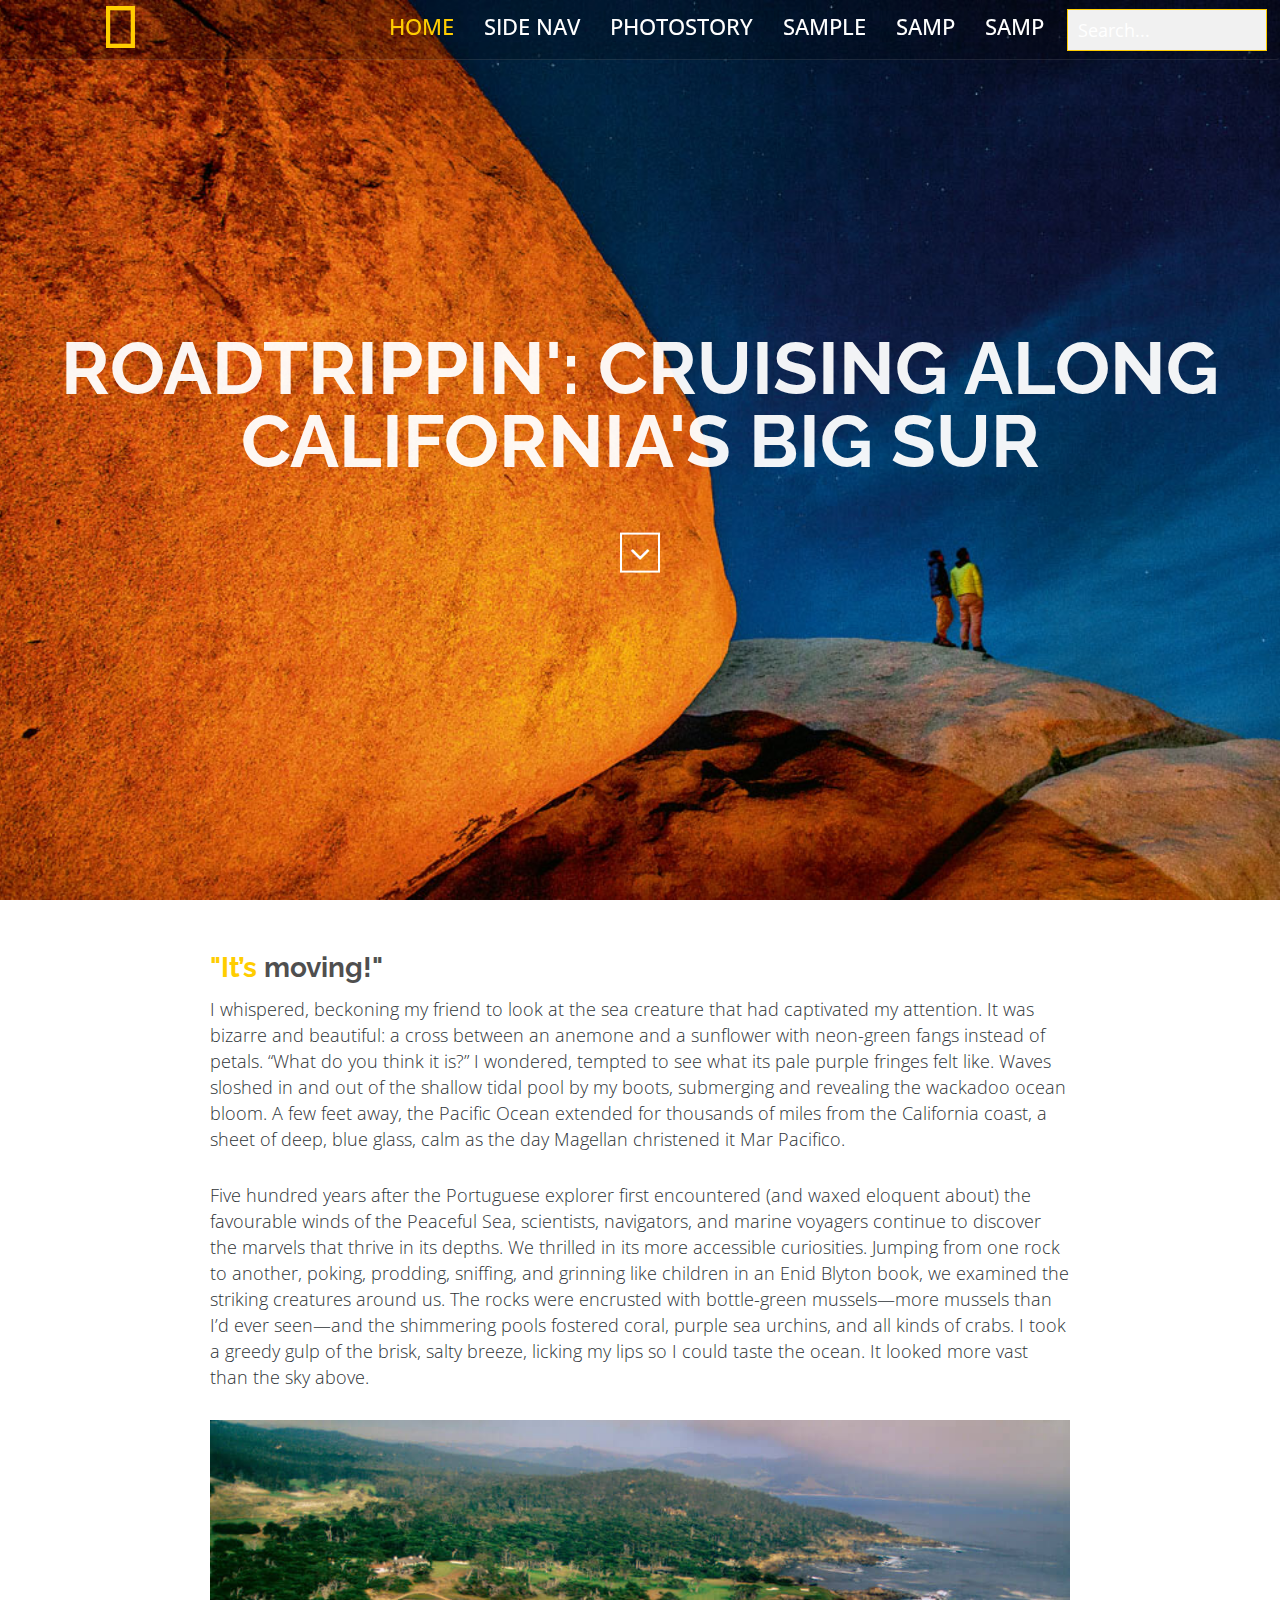
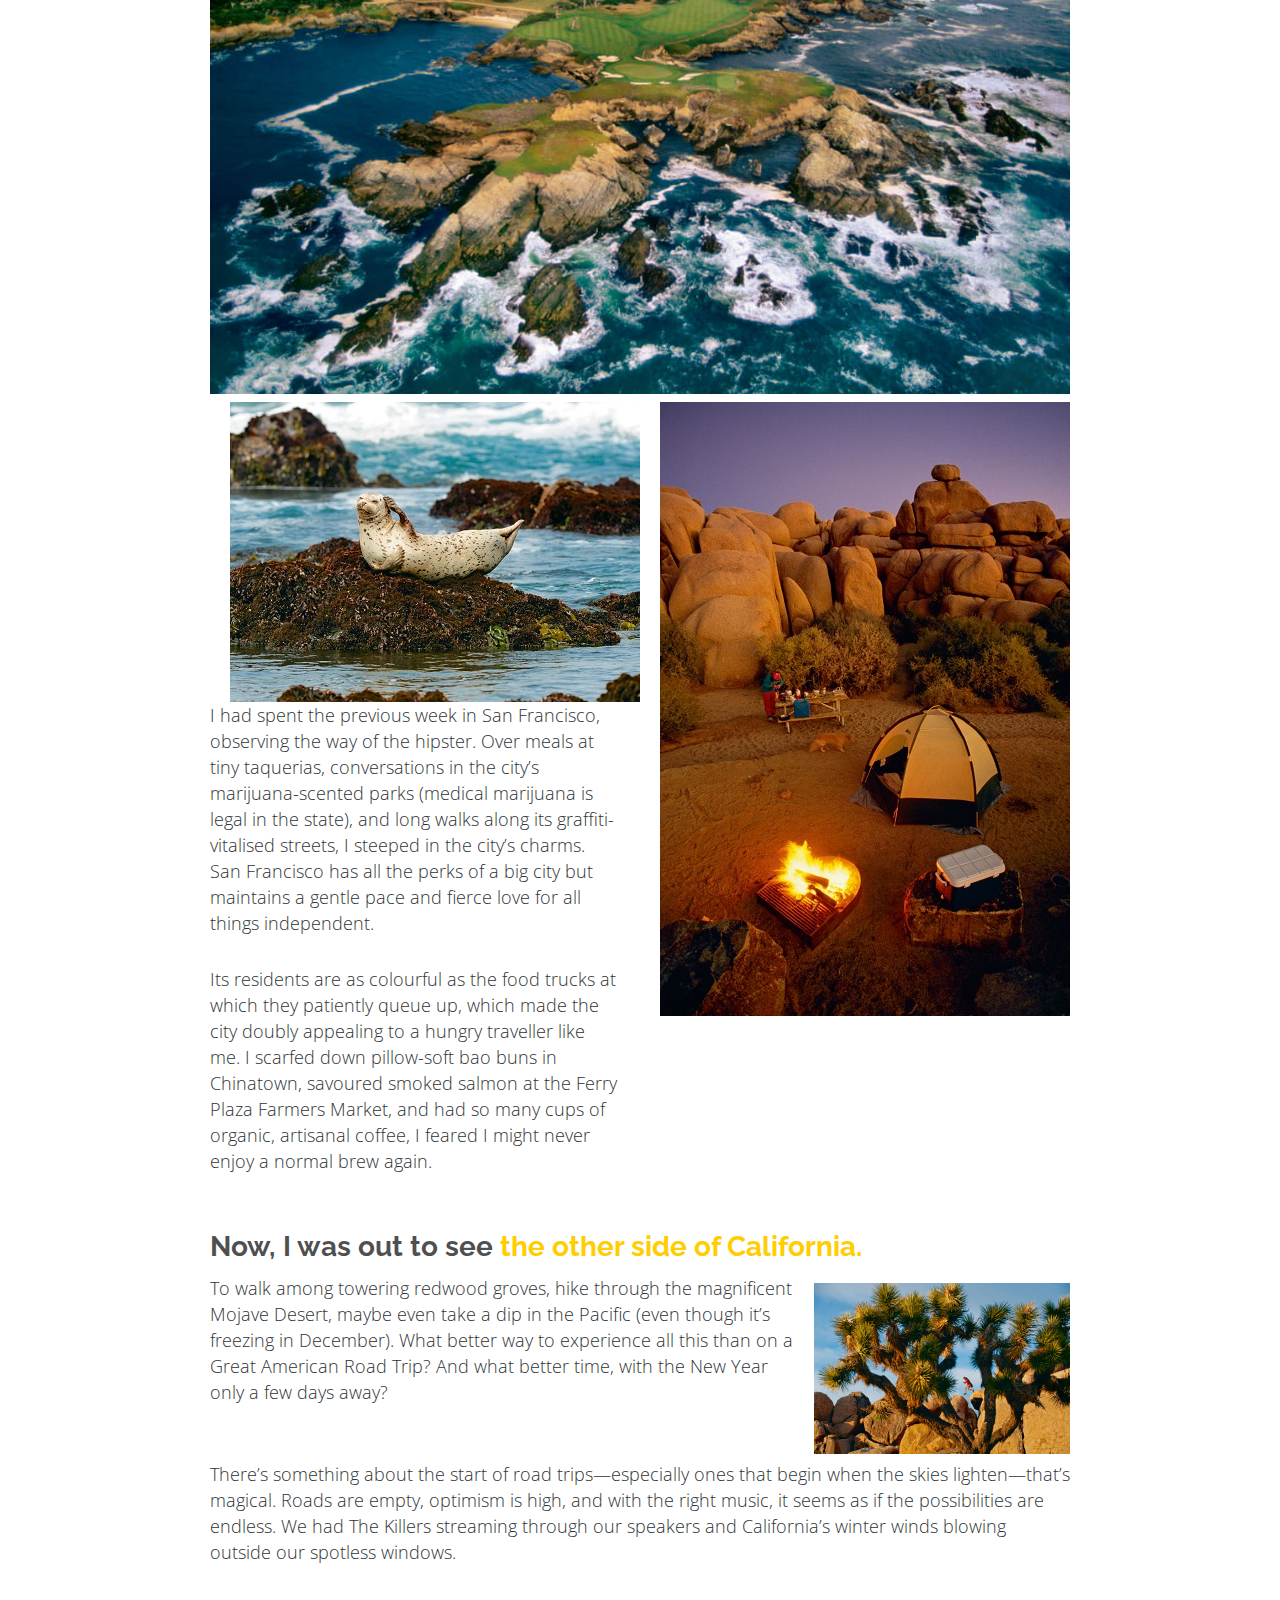
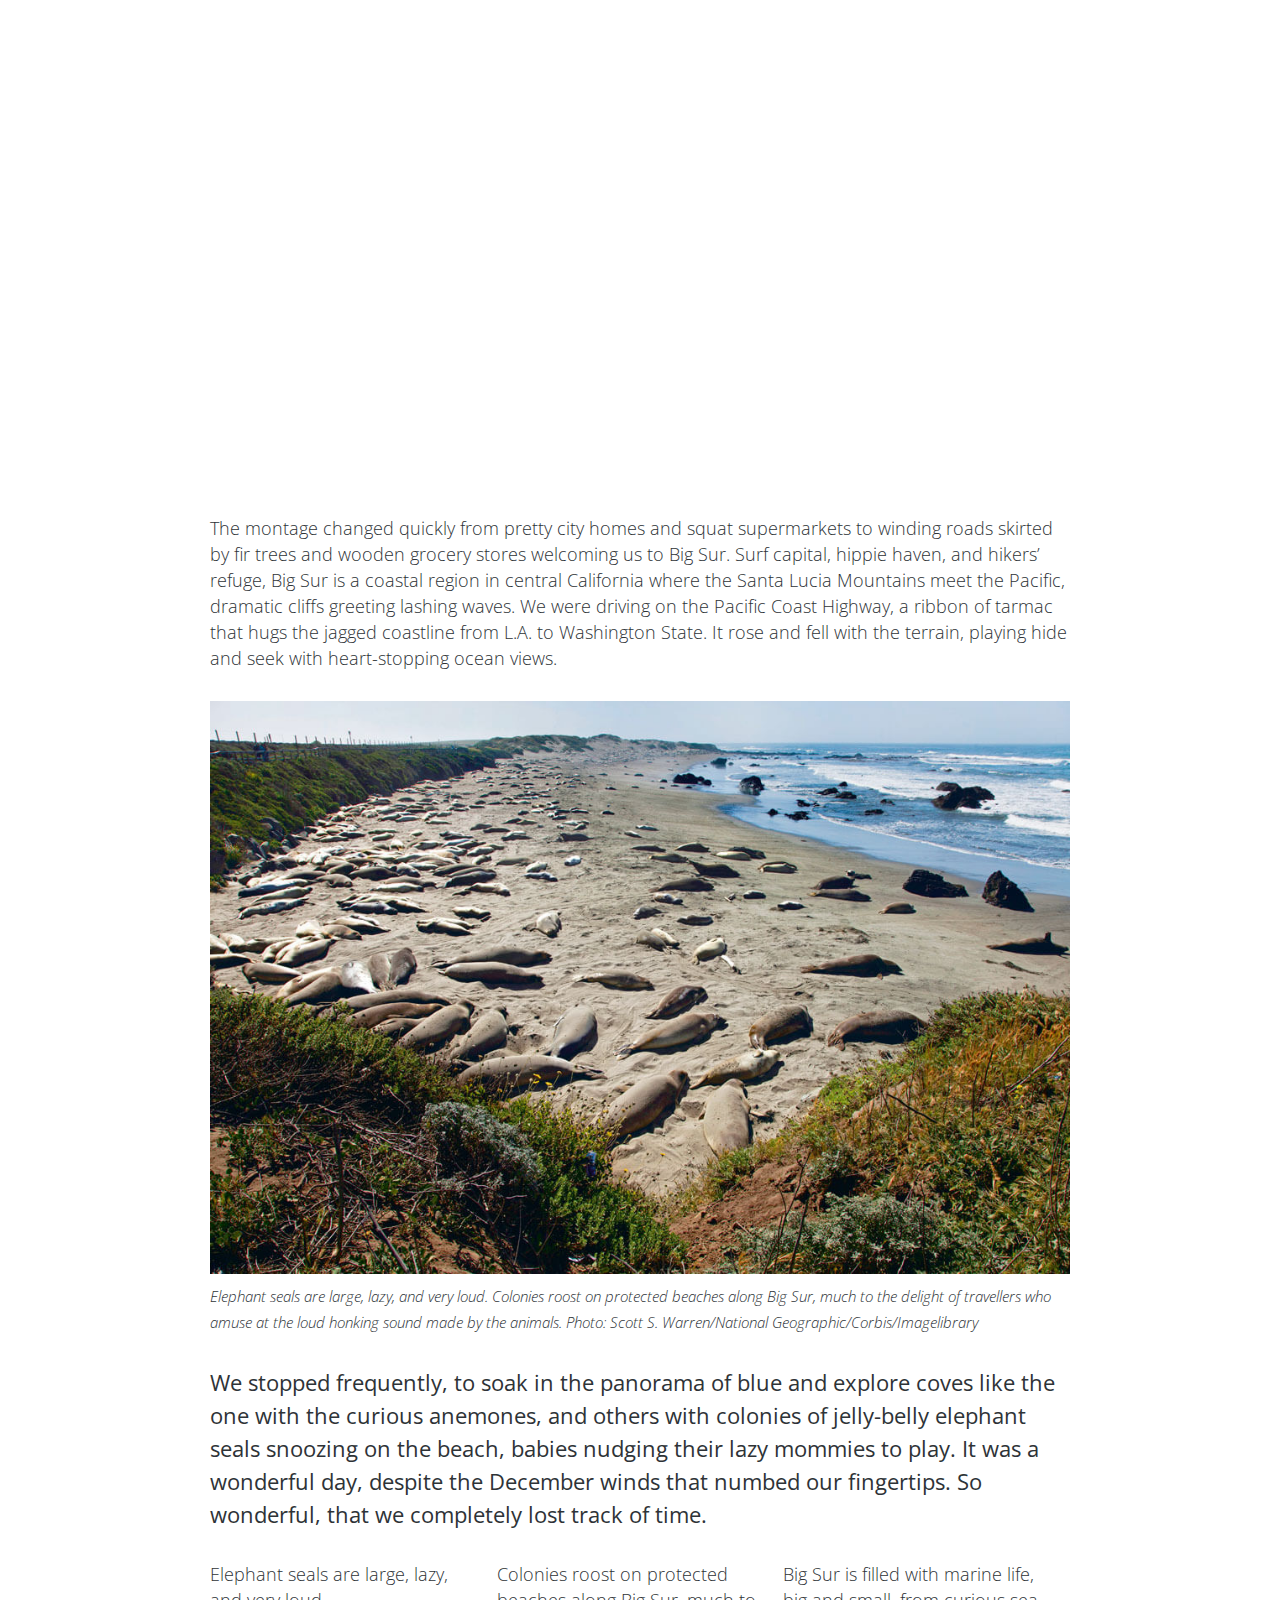
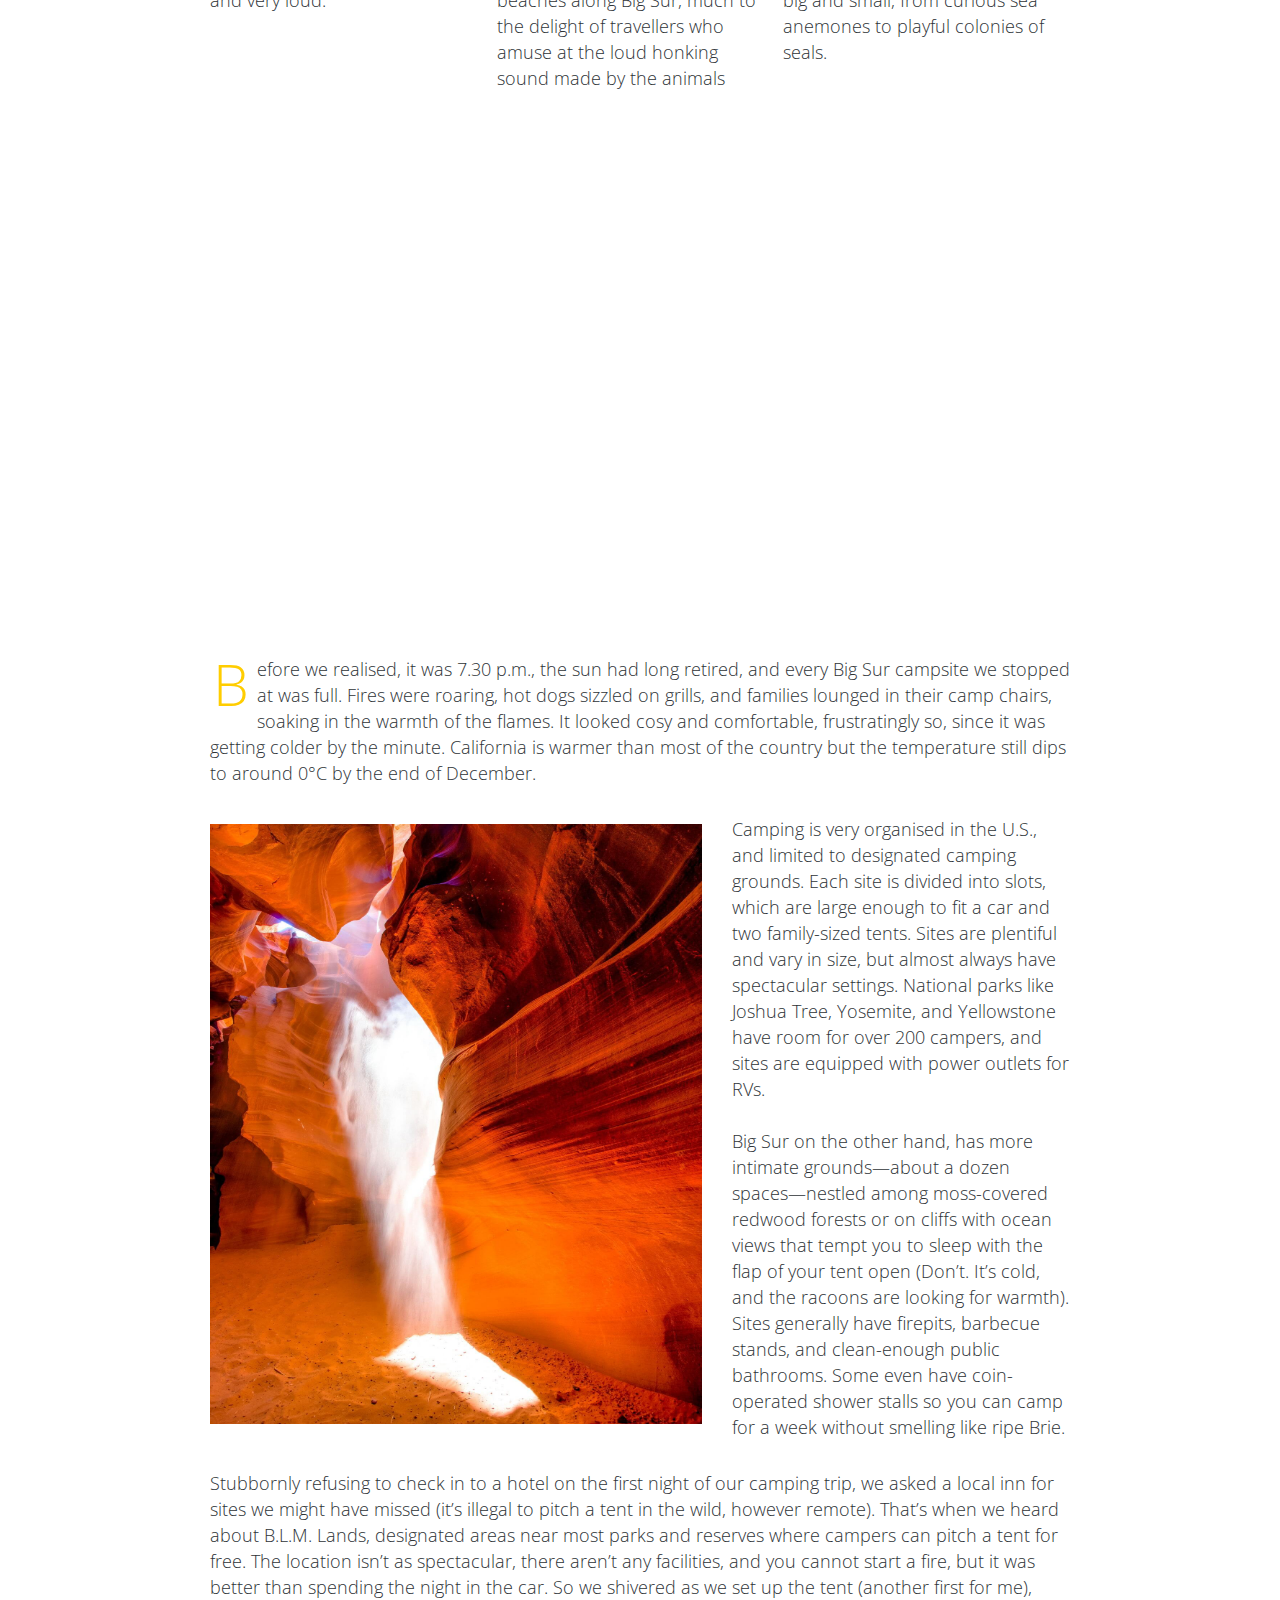
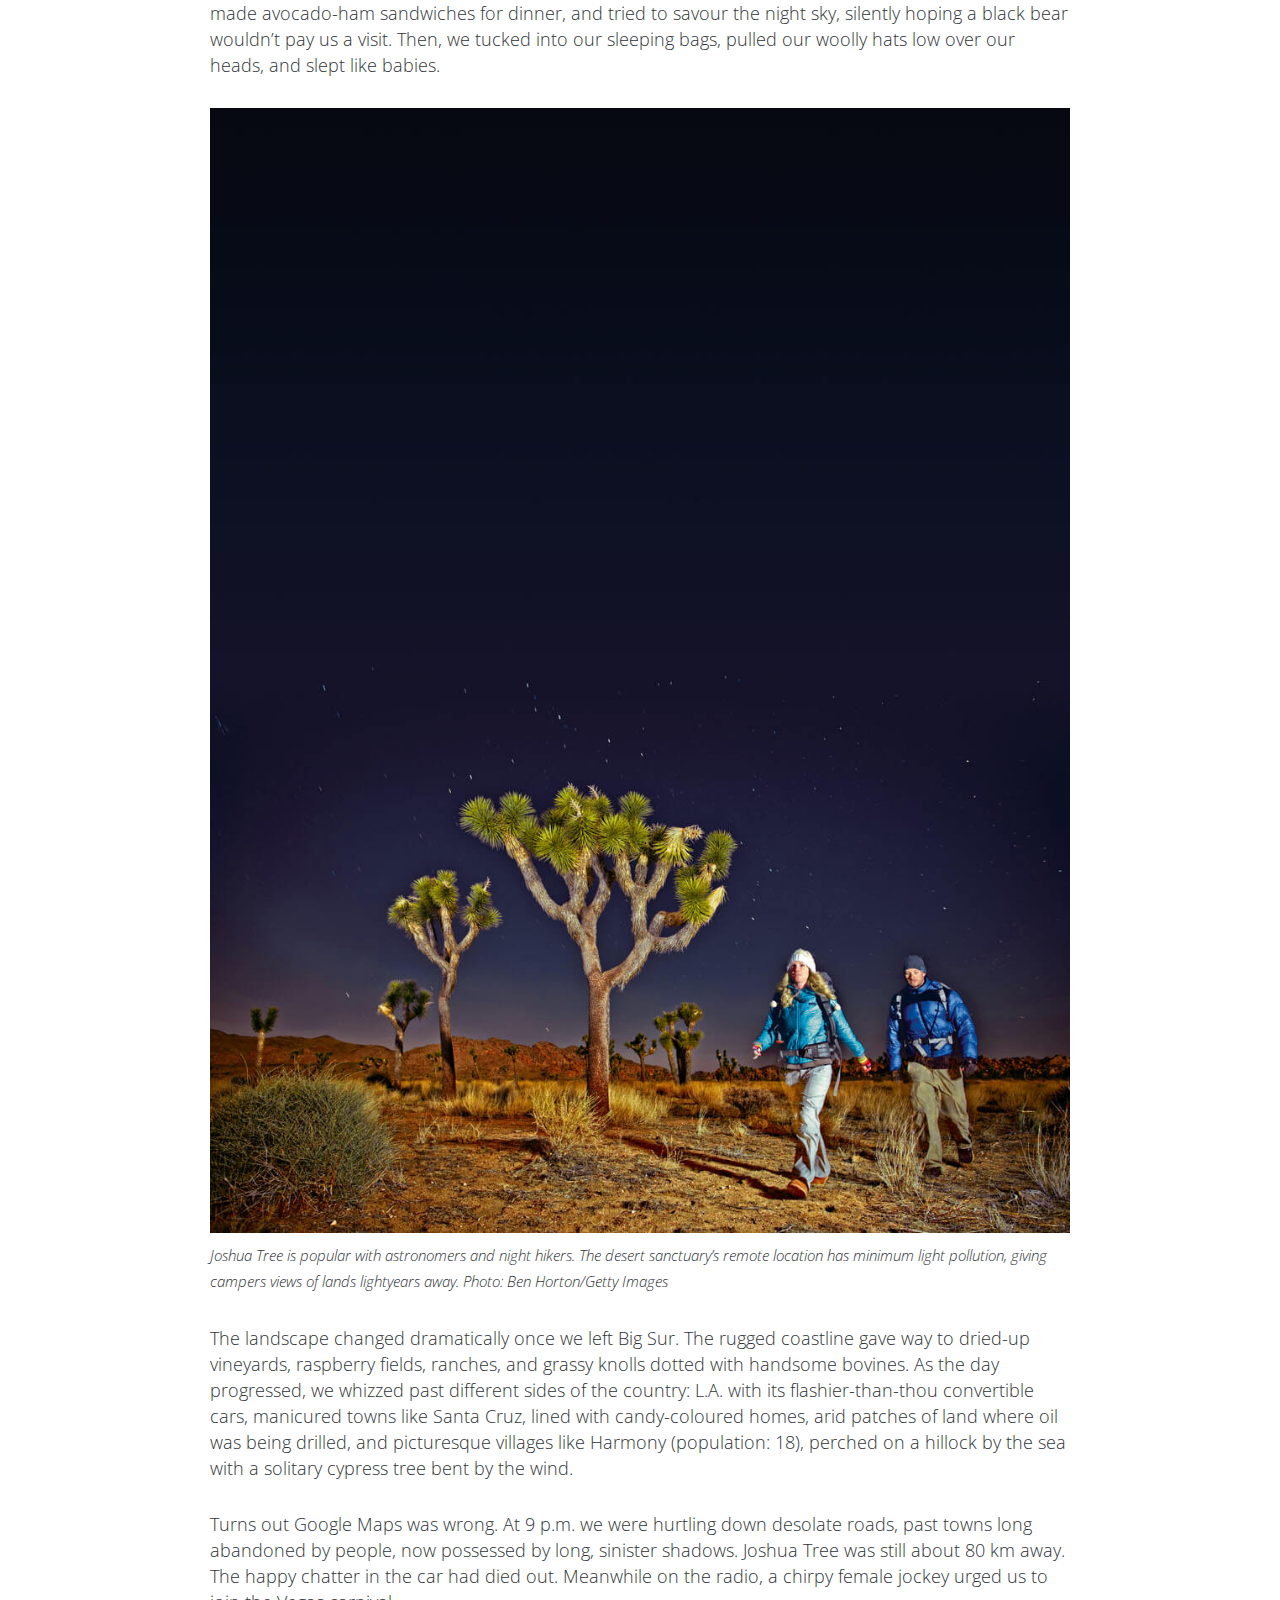
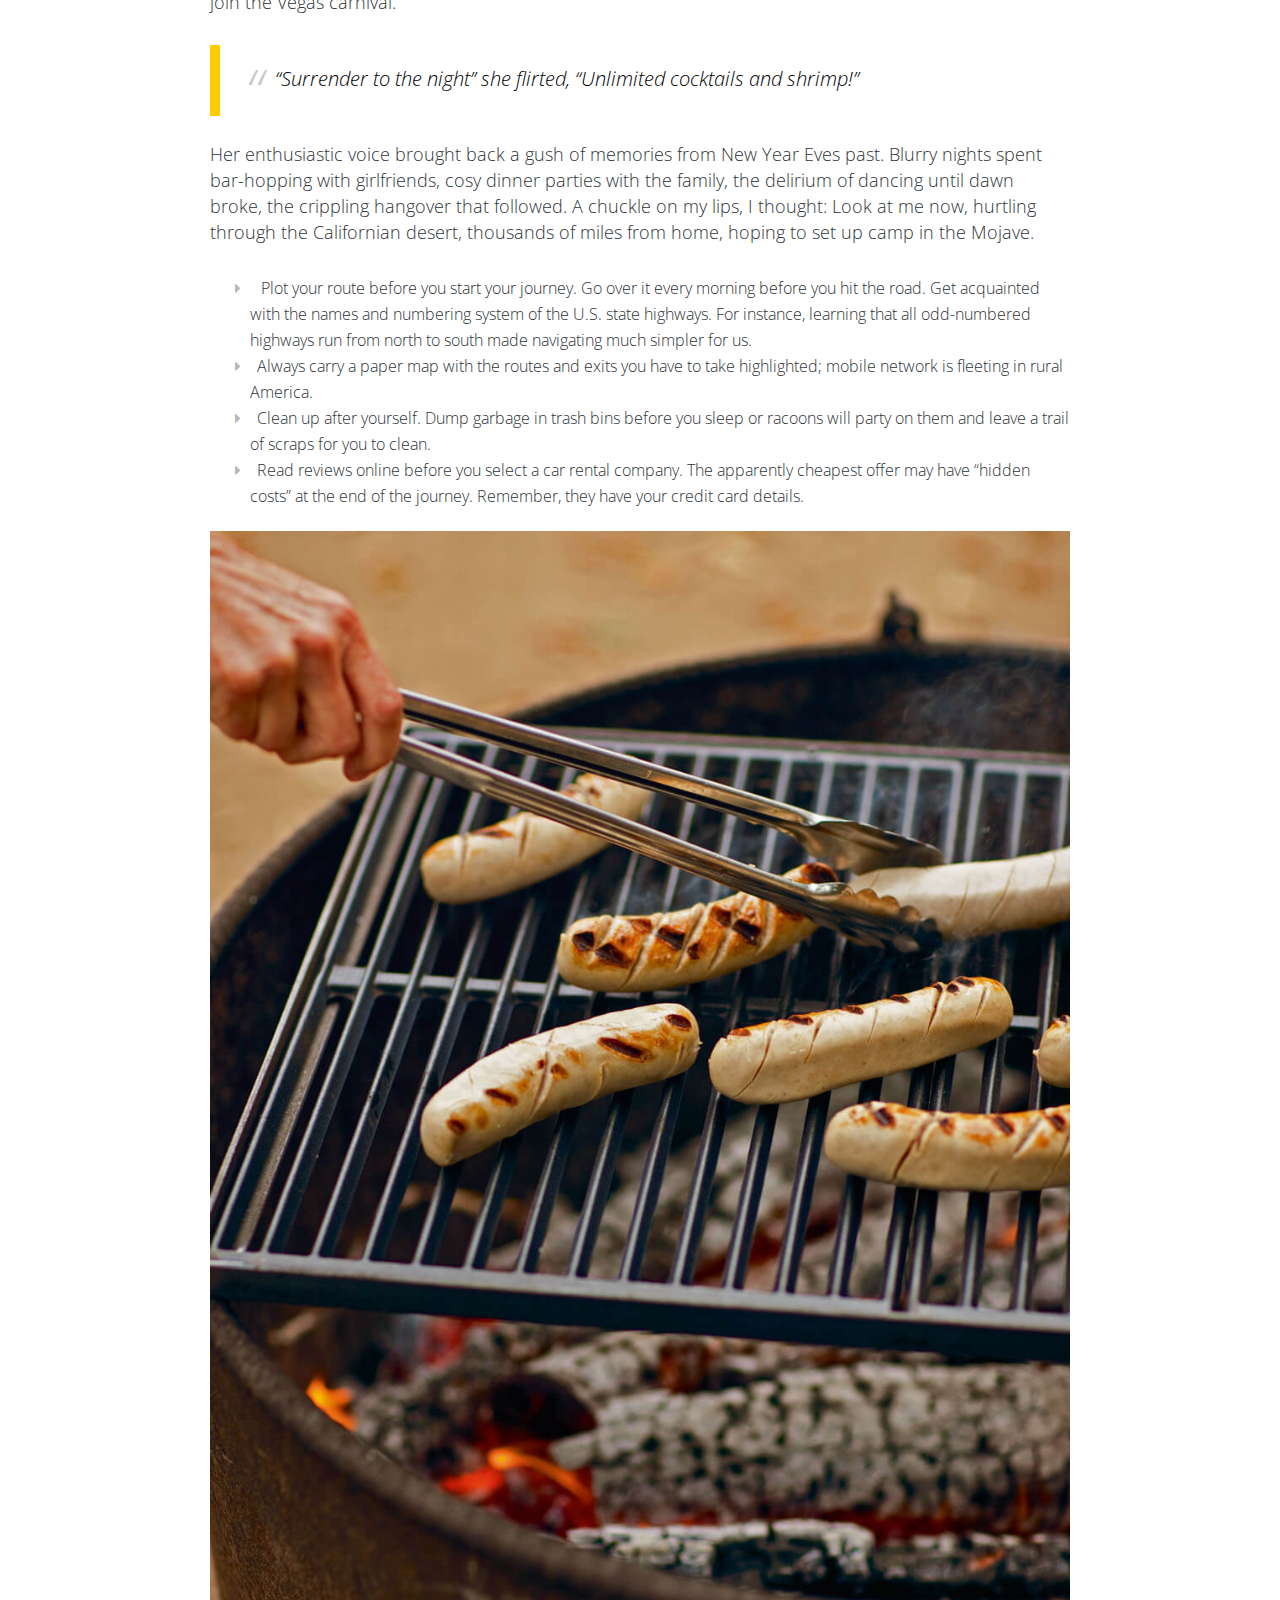
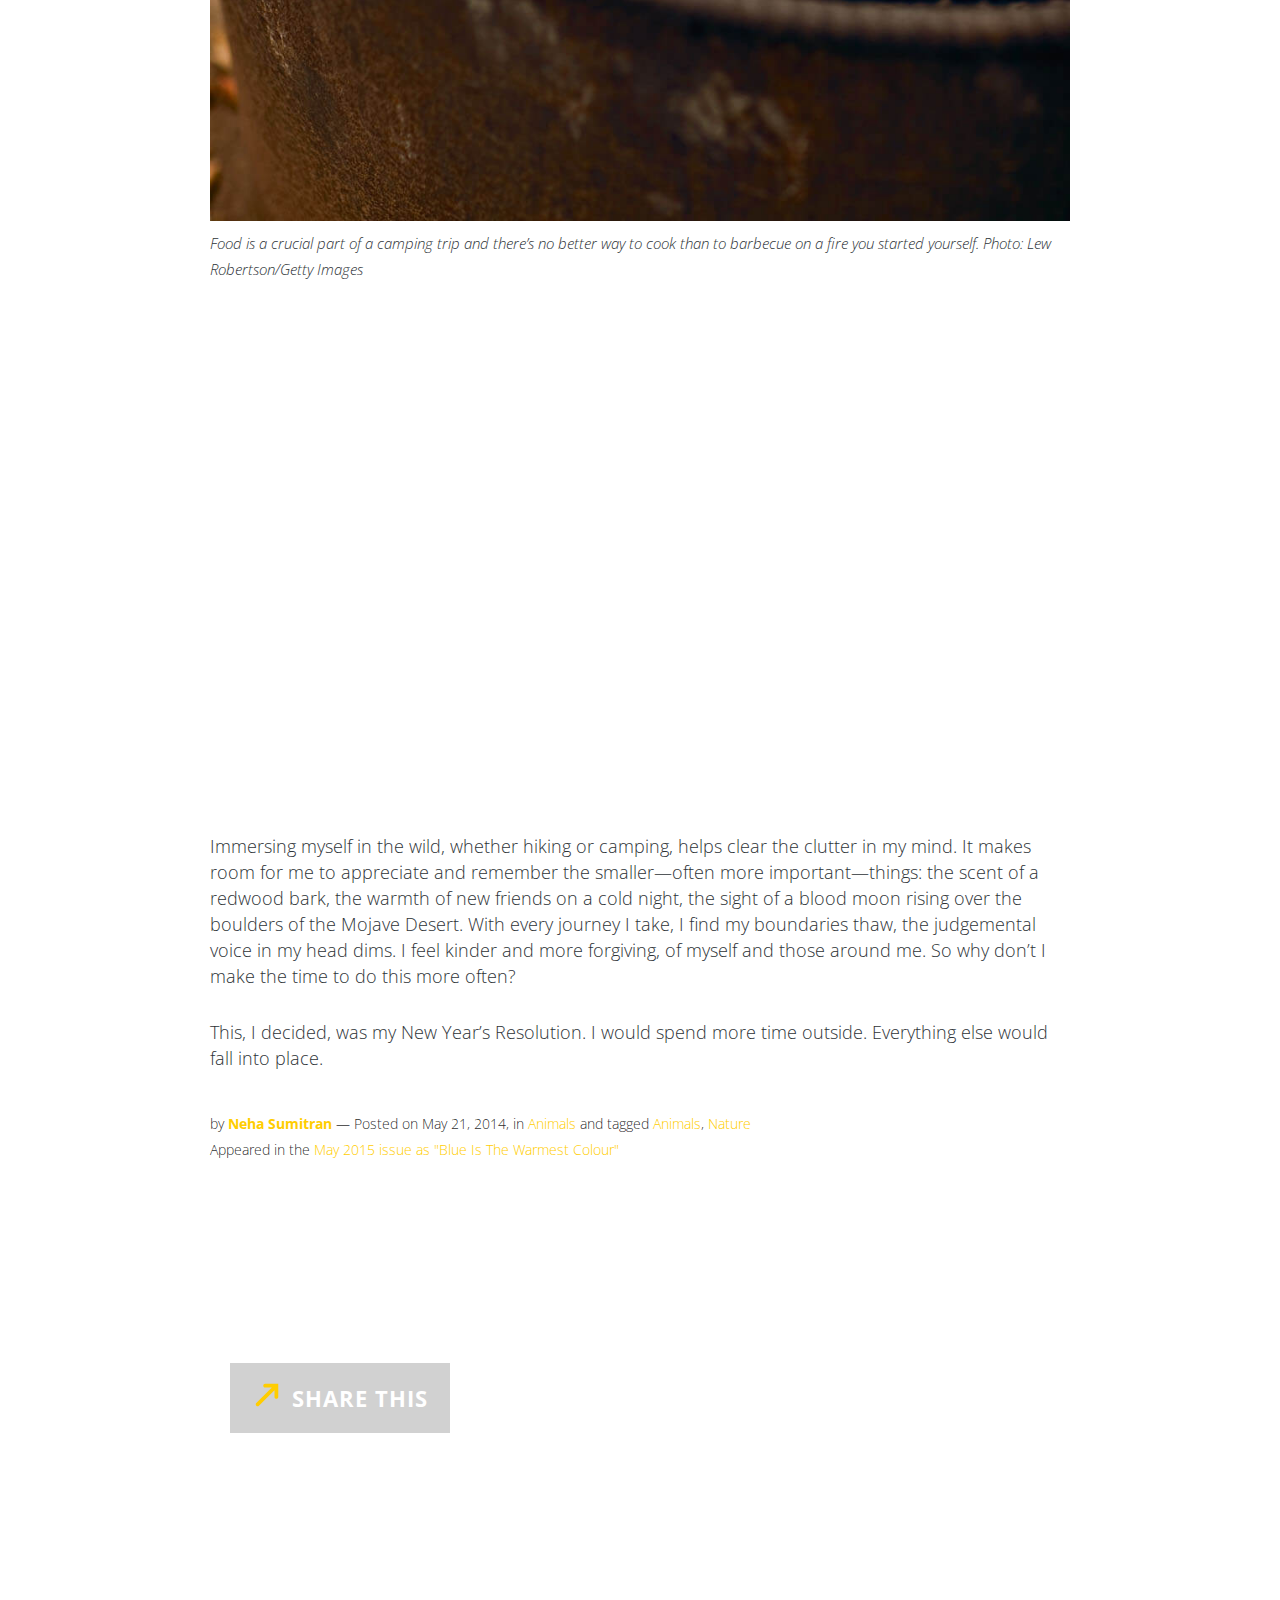
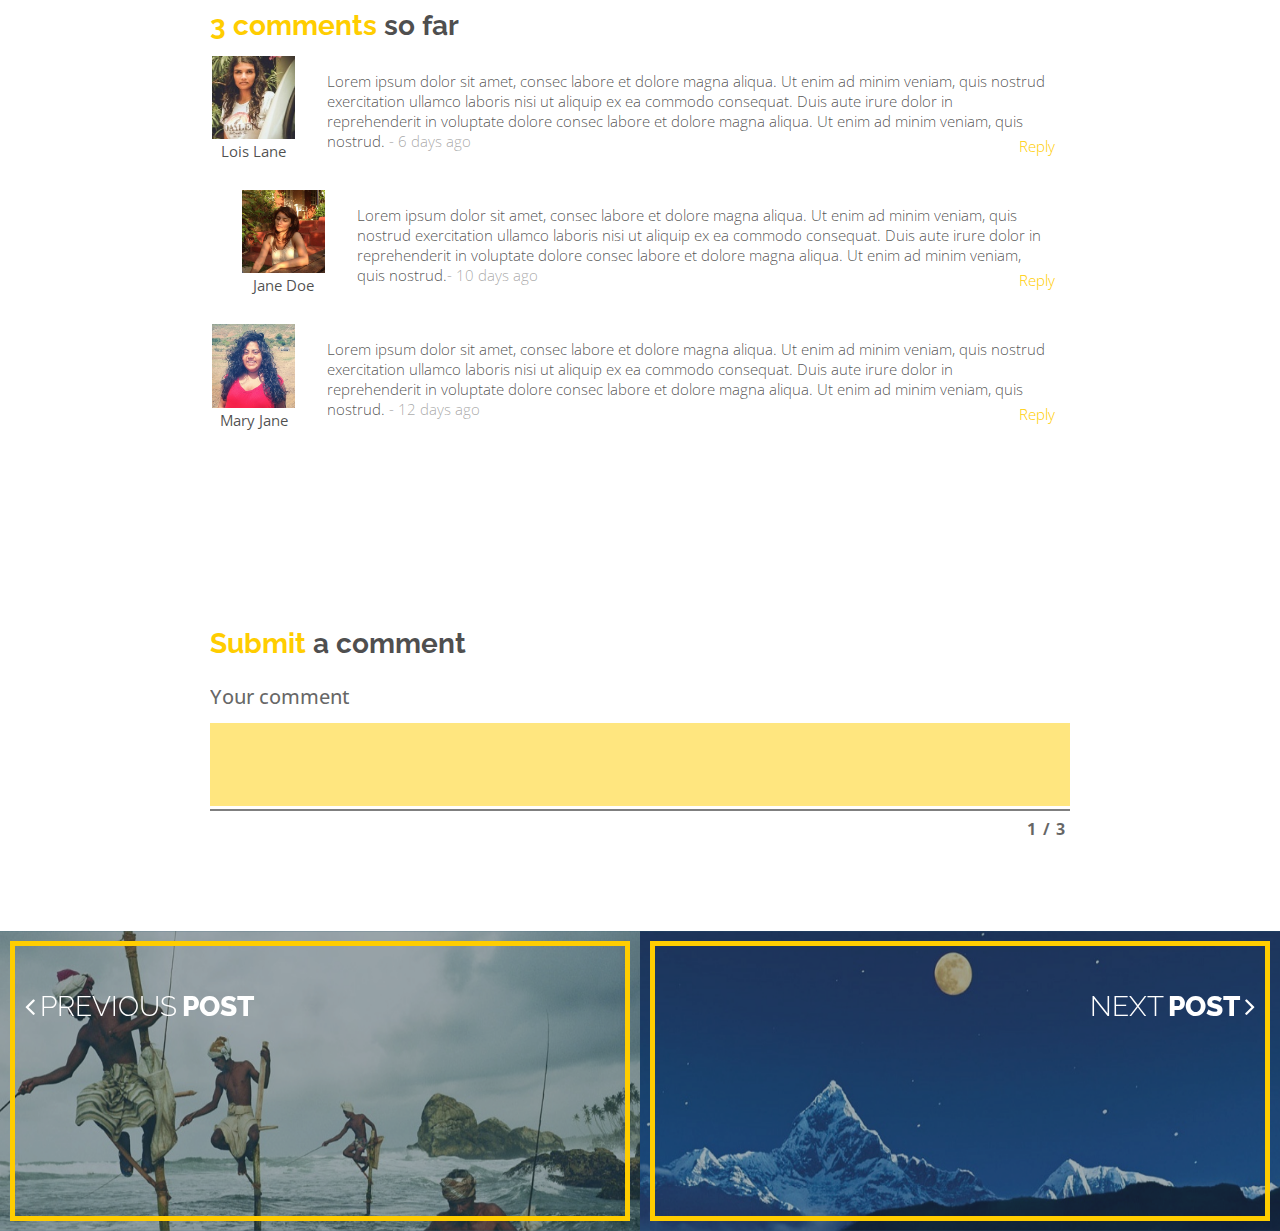
<file: single/index.html>
<!doctype html>
<html lang="en" class="no-js">

<head>
		<meta charset="UTF-8" />
		<meta http-equiv="X-UA-Compatible" content="IE=edge"> 
		<meta name="viewport" content="width=device-width, initial-scale=1"> 
		<meta name="author" content="natgeo" />

		<title>Single Post</title>
		<link rel="shortcut icon" href="img/favicon.ico">

		
		<link rel="stylesheet" href="css/bootstrap.min.css"><!-- Custom bootstrap with nav,navbar and forms only! -->
		<link rel="stylesheet" type="text/css" href="css/normalize.css" />
		<link rel="stylesheet" type="text/css" href="css/font-awesome.min.css" />
		<link rel="stylesheet" type="text/css" href="css/styles.css" />
		<link rel="stylesheet" type="text/css" href="css/responsive.css" />
	</head>
	<body class="index-single">
<nav class="navbar" role="navigation">
			<div class="navbar-inner">
				
				<div class="navbar-header">
					<button type="button" class="navbar-toggle" data-toggle="collapse" data-target=".navbar-collapse">
						<span class="sr-only">Toggle nav</span>
						<span class="icon-bar"></span>
						<span class="icon-bar"></span>
						<span class="icon-bar"></span>
					</button>
					<a class="navbar-brand" href="index.html"><img src="img/brand-logo.png" /></a>
				</div>
				
				
				<div class="collapse navbar-collapse">
					<ul class="nav navbar-nav menu-effect">	
						<li class="active"><a href="../index.html">Home</a></li>
						<li><a href="#sample" id="trigger-menu">Side Nav</a></li>
						<li><a href="../photostory/index.html">Photostory</a></li>
						<li><a href="#sample">Sample</a></li>
						<li><a href="#sample">Samp</a></li>
						<li><a href="#sample">Samp</a></li>
						
						
					</ul>
				</div>
			</div>
			<div id="ngtsearch" class="ngtsearch">
				<form class="ngtsearch-form">
					<input class="ngtsearch-input" type="search" placeholder="Search..."/>
					<button class="ngtsearch-submit" type="submit">Search</button>
				</form>
				<div class="ngtsearch-content">
					<div class="dummy-column">
						<h2>Writers</h2>
						<a class="dummy-media-object" href="#">
							<img class="round" src="img/auth/1.jpg" alt="Jane Doe"/>
							<h3>Jane Doe</h3>
						</a>
						<a class="dummy-media-object" href="#">
							<img class="round" src="img/auth/2.jpg" alt="Jane Doe"/>
							<h3>Jane Doe</h3>
						</a>
						<a class="dummy-media-object" href="#">
							<img class="round" src="img/auth/3.jpg" alt="Jane Doe"/>
							<h3>Jane Doe</h3>
						</a>
						<a class="dummy-media-object" href="#">
							<img class="round" src="img/auth/4.jpg" alt="Jane Doe"/>
							<h3>Jane Doe</h3>
						</a>
						<a class="dummy-media-object" href="#">
							<img class="round" src="img/auth/5.jpg" alt="Jane Doe"/>
							<h3>Jane Doe</h3>
						</a>
						
					</div>
					<div class="dummy-column">
						<h2>Popular</h2>
						<a class="dummy-media-object" href="#">
							<img src="img/image1.jpg" alt="image-thumb"/>
							<h3>Blue Whales Sighted Off Maharashtra's Coast After 100 Years</h3>
						</a>
						<a class="dummy-media-object" href="#">
							<img src="img/image2.jpg" alt="image-thumb"/>
							<h3>Sacred Geography: Why You Should Travel To Varanasi</h3>
						</a>
						<a class="dummy-media-object" href="#">
							<img src="img/image3.jpg" alt="image-thumb"/>
							<h3>Earth Now Has A Flag For Space Missions</h3>
						</a>
						<a class="dummy-media-object" href="#">
							<img src="img/image4.jpg" alt="image-thumb"/>
							<h3>In Photos: India’s Biodiversity Through 15 Stunning Landscapes</h3>
						</a>
						<a class="dummy-media-object" href="#">
							<img src="img/image5.jpg" alt="image-thumb"/>
							<h3>Summer Lovin': 8 Glorious India Vacations</h3>
						</a>
						<a class="dummy-media-object" href="#">
							<img src="img/image6.jpg" alt="image-thumb"/>
							<h3>Masterclass: Steve McCurry On The Art Of Shooting A Portrait</h3>
						</a>
					</div>
					<div class="dummy-column">
						<h2>Recent</h2>
						<a class="dummy-media-object" href="#">
							<img src="img/image6.jpg" alt="image-thumb"/>
							<h3>
Travel As A Portal For Your Mind</h3>
						</a>
						<a class="dummy-media-object" href="#">
							<img src="img/image5.jpg" alt="image-thumb"/>
							<h3>Summer Lovin': 8 International Vacations For Your Family</h3>
						</a>
					<a class="dummy-media-object" href="#">
							<img src="img/image3.jpg" alt="image-thumb"/>
							<h3>In Photos: Explore The Mystical Himalayas In 13 Enchanting Images</h3>
						</a>
						<a class="dummy-media-object" href="#">
							<img src="img/image1.jpg" alt="image-thumb"/>
							<h3>7 Beaches For A Perfect Indian Summer</h3>
						</a>
						
					</div>
				</div><!-- /ngtsearch-content -->
				<span class="ngtsearch-close"></span>
			</div>
		</nav>


		<div id="container" class="container intro-effect-gridhead">

		

	

			<div class="header">
				<ul class="gridhead" style="margin-top:60px;">
					<li><h2>Discovering A Forgotten Piece Of Portugal In Diu</h2></li>
					<li><h2>What Type Of Vacation Do You Need?</h2></li>
					<li><h2>Weekend City Guide: May 30-31</h2></li>
					<li><h2>Daily Shot by Mihir Patilhande</h2></li>
					<li><h2>Roadtrippin': Cruising Along California's Big Sur</h2></li>
					<li><h2>Cancio’s House, Goa</h2></li>
				</ul>
				<div class="bg-img"><img src="img/pages/header.jpg" alt="Background Image"/></div>
				<div class="title">
					
					<h1>Roadtrippin': Cruising Along California's Big Sur</h1>
					<p class="subline">A New Year’s road trip from the cobalt-kissed coast to the heart of the Mojave Desert, one campsite at a time.</p>
					<button class="trigger scroll-down-pulse"><span>Trigger</span></button>
					<p>by <strong>NEHA SUMITRAN</strong> &#8212; Posted in <strong>Camping</strong> on <strong>May 7, 2015</strong></p>
				</div>
				<!--<div class="bg-img">
					<img  class="async-image" src="img/pages/header.jpg" data-src="img/pages/header.jpg" alt="" />
					
				</div>
				<div class="title hidden" id="title">					
					<h1>Roadtrippin': Cruising Along California's Big Sur</h1>
				</div>
			</div>
			<button class="trigger scroll-down-pulse"><span>Trigger</span></button>
			<div class="title">					
				<h1 class="black">Roadtrippin': Cruising Along California's Big Sur</h1>
				<h2 class="subline">A New Year’s road trip from the cobalt-kissed coast to the heart of the Mojave Desert, one campsite at a time.</h2>
			</div>-->
			</div>
			<article class="content">
				<div>
				<h2><span class="yellow">"It’s </span><span class="black">moving!"</span></h2>
					<p>I whispered, beckoning my friend to look at the sea creature that had captivated my attention. It was bizarre and beautiful: a cross between an anemone and a sunflower with neon-green fangs instead of petals. “What do you think it is?” I wondered, tempted to see what its pale purple fringes felt like. Waves sloshed in and out of the shallow tidal pool by my boots, submerging and revealing the wackadoo ocean bloom. A few feet away, the Pacific Ocean extended for thousands of miles from the California coast, a sheet of deep, blue glass, calm as the day Magellan christened it Mar Pacifico. </p>

					
					<p>Five hundred years after the Portuguese explorer first encountered (and waxed eloquent about) the favourable winds of the Peaceful Sea, scientists, navigators, and marine voyagers continue to discover the marvels that thrive in its depths. We thrilled in its more accessible curiosities. Jumping from one rock to another, poking, prodding, sniffing, and grinning like children in an Enid Blyton book, we examined the striking creatures around us. The rocks were encrusted with bottle-green mussels—more mussels than I’d ever seen—and the shimmering pools fostered coral, purple sea urchins, and all kinds of crabs. I took a greedy gulp of the brisk, salty breeze, licking my lips so I could taste the ocean. It looked more vast than the sky above.  </p>
					<p><img src="img/1.jpg" ><img src="img/6.jpg"  alt="" class="float-right" /><img src="img/7.jpg"  alt="" class="float-right" /></p>

					<p class="one_half">I had spent the previous week in San Francisco, observing the way of the hipster. Over meals at tiny taquerias, conversations in the city’s marijuana-scented parks (medical marijuana is legal in the state), and long walks along its graffiti-vitalised streets, I steeped in the city’s charms. San Francisco has all the perks of a big city but maintains a gentle pace and fierce love for all things independent.  </p>	

					<p class="one_half">Its residents are as colourful as the food trucks at which they patiently queue up, which made the city doubly appealing to a hungry traveller like me. I scarfed down pillow-soft bao buns in Chinatown, savoured smoked salmon at the Ferry Plaza Farmers Market, and had so many cups of organic, artisanal coffee, I feared I might never enjoy a normal brew again.  </p>	
					
					<div class="divider"></div>

					<h2><span class="black">Now, I was out to see </span><span class="yellow">the other side of California. </span></h2>

					<p><img src="img/5s.jpg" width="256" height="171" alt="" class="float-right" /> To walk among towering redwood groves, hike through the magnificent Mojave Desert, maybe even take a dip in the Pacific (even though it’s freezing in December). What better way to experience all this than on a Great American Road Trip? And what better time, with the New Year only a few days away? 
					<br /><br /><p>

					There’s something about the start of road trips—especially ones that begin when the skies lighten—that’s magical. Roads are empty, optimism is high, and with the right music, it seems as if the possibilities are endless. We had The Killers streaming through our speakers and California’s winter winds blowing outside our spotless windows.</p>
					<div class="fw-para para-one"></div>
					<p> The montage changed quickly from pretty city homes and squat supermarkets to winding roads skirted by fir trees and wooden grocery stores welcoming us to Big Sur. Surf capital, hippie haven, and hikers’ refuge, Big Sur is a coastal region in central California where the Santa Lucia Mountains meet the Pacific, dramatic cliffs greeting lashing waves. We were driving on the Pacific Coast Highway, a ribbon of tarmac that hugs the jagged coastline from L.A. to Washington State. It rose and fell with the terrain, playing hide and seek with heart-stopping ocean views.  </p>	
					<p><img src="img/2.jpg" ></p>
					<p class="subtxt">Elephant seals are large, lazy, and very loud. Colonies roost on protected beaches along Big Sur, much to the delight of travellers who amuse at the loud honking sound made by the animals. Photo: Scott S. Warren/National Geographic/Corbis/Imagelibrary</p>
					We stopped frequently, to soak in the panorama of blue and explore coves like the one with the curious anemones, and others with colonies of jelly-belly elephant seals snoozing on the beach, babies nudging their lazy mommies to play. It was a wonderful day, despite the December winds that numbed our fingertips. So wonderful, that we completely lost track of time. </p>	

					<p class="one_third">Elephant seals are large, lazy, and very loud.</p>	

					<p class="one_third">Colonies roost on protected beaches along Big Sur, much to the delight of travellers who amuse at the loud honking sound made by the animals</p>	

					<p class="one_third">Big Sur is filled with marine life, big and small, from curious sea anemones to playful colonies of seals.</p>

					<div class="divider"></div>

					<div class="fw-para para-three"></div>

					<p><span class="firstcharacter yellow">B</span> efore we realised, it was 7.30 p.m., the sun had long retired, and every Big Sur campsite we stopped at was full. Fires were roaring, hot dogs sizzled on grills, and families lounged in their camp chairs, soaking in the warmth of the flames. It looked cosy and comfortable, frustratingly so, since it was getting colder by the minute. California is warmer than most of the country but the temperature still dips to around 0°C by the end of December. </p>	

					<p><img src="img/article-image-1.jpg" width="492" height="600" alt="" class="float-left" />Camping is very organised in the U.S., and limited to designated camping grounds. Each site is divided into slots, which are large enough to fit a car and two family-sized tents. Sites are plentiful and vary in size, but almost always have spectacular settings. National parks like Joshua Tree, Yosemite, and Yellowstone have room for over 200 campers, and sites are equipped with power outlets for RVs. 
					<br /><br />
					Big Sur on the other hand, has more intimate grounds—about a dozen spaces—nestled among moss-covered redwood forests or on cliffs with ocean views that tempt you to sleep with the flap of your tent open (Don’t. It’s cold, and the racoons are looking for warmth). Sites generally have firepits, barbecue stands, and clean-enough public bathrooms. Some even have coin-operated shower stalls so you can camp for a week without smelling like ripe Brie.</p>	


					<p>Stubbornly refusing to check in to a hotel on the first night of our camping trip, we asked a local inn for sites we might have missed (it’s illegal to pitch a tent in the wild, however remote). That’s when we heard about B.L.M. Lands, designated areas near most parks and reserves where campers can pitch a tent for free. The location isn’t as spectacular, there aren’t any facilities, and you cannot start a fire, but it was better than spending the night in the car. So we shivered as we set up the tent (another first for me), made avocado-ham sandwiches for dinner, and tried to savour the night sky, silently hoping a black bear wouldn’t pay us a visit. Then, we tucked into our sleeping bags, pulled our woolly hats low over our heads, and slept like babies. </p>
				<p><img src="img/3.jpg" ></p>
				<p class="subtxt">Joshua Tree is popular with astronomers and night hikers. The desert sanctuary’s remote location has minimum light pollution, giving campers views of lands lightyears away. Photo: Ben Horton/Getty Images</p>
					<p>The landscape changed dramatically once we left Big Sur. The rugged coastline gave way to dried-up vineyards, raspberry fields, ranches, and grassy knolls dotted with handsome bovines. As the day progressed, we whizzed past different sides of the country: L.A. with its flashier-than-thou convertible cars, manicured towns like Santa Cruz, lined with candy-coloured homes, arid patches of land where oil was being drilled, and picturesque villages like Harmony (population: 18), perched on a hillock by the sea with a solitary cypress tree bent by the wind. </p>

					<p>Turns out Google Maps was wrong. At 9 p.m. we were hurtling down desolate roads, past towns long abandoned by people, now possessed by long, sinister shadows. Joshua Tree was still about 80 km away. The happy chatter in the car had died out. Meanwhile on the radio, a chirpy female jockey urged us to join the Vegas carnival. </p>

					<blockquote>“Surrender to the night” she flirted, “Unlimited cocktails and shrimp!” </blockquote>

					<p>Her enthusiastic voice brought back a gush of memories from New Year Eves past. Blurry nights spent bar-hopping with girlfriends, cosy dinner parties with the family, the delirium of dancing until dawn broke, the crippling hangover that followed. A chuckle on my lips, I thought: Look at me now, hurtling through the Californian desert, thousands of miles from home, hoping to set up camp in the Mojave.</p>

					<ul class="ul">
						<li> Plot your route before you start your journey. Go over it every morning before you hit the road. Get acquainted with the names and numbering system of the U.S. state highways. For instance, learning that all odd-numbered highways run from north to south made navigating much simpler for us. </li>
						<li>Always carry a paper map with the routes and exits you have to take highlighted; mobile network is fleeting in rural America.

 </li>
						<li>Clean up after yourself. Dump garbage in trash bins before you sleep or racoons will party on them and leave a trail of scraps for you to clean. </li>
						<li>Read reviews online before you select a car rental company. The apparently cheapest offer may have “hidden costs” at the end of the journey. Remember, they have your credit card details. </li>
					</ul>
						<p><img src="img/4.jpg" ></p>
						<p class="subtxt">Food is a crucial part of a camping trip and there’s no better way to cook than to barbecue on a fire you started yourself. Photo: Lew Robertson/Getty Images</p>
						<div class="fw-para para-two"></div>
					<p>Immersing myself in the wild, whether hiking or camping, helps clear the clutter in my mind. It makes room for me to appreciate and remember the smaller—often more important—things: the scent of a redwood bark, the warmth of new friends on a cold night, the sight of a blood moon rising over the boulders of the Mojave Desert. With every journey I take, I find my boundaries thaw, the judgemental voice in my head dims. I feel kinder and more forgiving, of myself and those around me. So why don’t I make the time to do this more often?<p>

This, I decided, was my New Year’s Resolution. I would spend more time outside. Everything else would fall into place.</p>

				</div>
				<div class="article-footer">
					<p>
						by <a href="#" class="hover-effect"><strong>Neha Sumitran</strong></a> &mdash; Posted on May 21, 2014, in <a href="#" data-href="Animals">Animals</a> and tagged <a href="#"  data-href="Animals">Animals</a>, <a href="#"  data-href="Nature">Nature</a>
					</p>
					<p>Appeared in the <a href="#"  data-href="The blog">May 2015 issue as "Blue Is The Warmest Colour"</a></p>

					<div class="divider"></div>

					<div class="fullwidth">
						<div class="fixed-block" style="padding-top:200px;">
						<div class="morph-button morph-button-inflow morph-button-inflow-2" style="margin-left:-300px;">
							<button type="button"><svg version="1.1" xmlns="http://www.w3.org/2000/svg" xmlns:xlink="http://www.w3.org/1999/xlink" width="32" height="32" viewBox="0 0 32 32"><path d="M26.001 4c-0 0-0.001 0-0.001 0h-11.999c-1.105 0-2 0.895-2 2s0.895 2 2 2h7.172l-16.586 16.586c-0.781 0.781-0.781 2.047 0 2.828 0.391 0.391 0.902 0.586 1.414 0.586s1.024-0.195 1.414-0.586l16.586-16.586v7.172c0 1.105 0.895 2 2 2s2-0.895 2-2v-14h-1.999z" fill="#000000" /></svg><span style="color:#FFF">Share this</span></button>
							<div class="morph-content">
								<div>
									<div class="content-style-social">
										<a class="twitter" href="#"><svg version="1.1" xmlns="http://www.w3.org/2000/svg" xmlns:xlink="http://www.w3.org/1999/xlink" width="32" height="32" viewBox="0 0 32 32"><path d="M26.667 0h-21.333c-2.934 0-5.334 2.4-5.334 5.334v21.332c0 2.936 2.4 5.334 5.334 5.334h21.333c2.934 0 5.333-2.398 5.333-5.334v-21.332c0-2.934-2.399-5.334-5.333-5.334zM26.189 10.682c0.010 0.229 0.015 0.46 0.015 0.692 0 7.069-5.288 15.221-14.958 15.221-2.969 0-5.732-0.886-8.059-2.404 0.411 0.050 0.83 0.075 1.254 0.075 2.463 0 4.73-0.855 6.529-2.29-2.3-0.043-4.242-1.59-4.911-3.715 0.321 0.063 0.65 0.096 0.989 0.096 0.479 0 0.944-0.066 1.385-0.188-2.405-0.492-4.217-2.654-4.217-5.245 0-0.023 0-0.045 0-0.067 0.709 0.401 1.519 0.641 2.381 0.669-1.411-0.959-2.339-2.597-2.339-4.453 0-0.98 0.259-1.899 0.712-2.689 2.593 3.237 6.467 5.366 10.836 5.589-0.090-0.392-0.136-0.8-0.136-1.219 0-2.954 2.354-5.349 5.257-5.349 1.512 0 2.879 0.65 3.838 1.689 1.198-0.24 2.323-0.685 3.338-1.298-0.393 1.249-1.226 2.298-2.311 2.96 1.063-0.129 2.077-0.417 3.019-0.842-0.705 1.073-1.596 2.015-2.623 2.769z" fill="#FFCD00" /></svg><span>Share on Twitter</span></a>
										<a class="facebook" href="#"><svg version="1.1" xmlns="http://www.w3.org/2000/svg" xmlns:xlink="http://www.w3.org/1999/xlink" width="32" height="32" viewBox="0 0 32 32"><path d="M26.667 0h-21.333c-2.933 0-5.334 2.4-5.334 5.334v21.332c0 2.936 2.4 5.334 5.334 5.334l21.333-0c2.934 0 5.333-2.398 5.333-5.334v-21.332c0-2.934-2.399-5.334-5.333-5.334zM27.206 16h-5.206v14h-6v-14h-2.891v-4.58h2.891v-2.975c0-4.042 1.744-6.445 6.496-6.445h5.476v4.955h-4.473c-1.328-0.002-1.492 0.692-1.492 1.985l-0.007 2.48h6l-0.794 4.58z" fill="#FFCD00" /></svg><span>Share on Facebook</span></a>
										<a class="googleplus" href="#"><svg version="1.1" xmlns="http://www.w3.org/2000/svg" xmlns:xlink="http://www.w3.org/1999/xlink" width="32" height="32" viewBox="0 0 32 32"><path d="M0.025 27.177c-0.008-0.079-0.014-0.158-0.018-0.238 0.004 0.080 0.011 0.159 0.018 0.238zM7.372 17.661c2.875 0.086 4.804-2.897 4.308-6.662-0.497-3.765-3.231-6.787-6.106-6.873-2.876-0.085-4.804 2.796-4.308 6.562 0.496 3.765 3.23 6.887 6.106 6.973zM32 8v-2.666c0-2.934-2.399-5.334-5.333-5.334h-21.333c-2.884 0-5.25 2.32-5.33 5.185 1.824-1.606 4.354-2.947 6.965-2.947 2.791 0 11.164 0 11.164 0l-2.498 2.113h-3.54c2.348 0.9 3.599 3.629 3.599 6.429 0 2.351-1.307 4.374-3.153 5.812-1.801 1.403-2.143 1.991-2.143 3.184 0 1.018 1.93 2.75 2.938 3.462 2.949 2.079 3.904 4.010 3.904 7.233 0 0.513-0.064 1.026-0.19 1.53h9.617c2.934 0 5.333-2.398 5.333-5.334v-16.666h-6v6h-2v-6h-6v-2h6v-6h2v6h6zM5.809 23.936c0.675 0 1.294-0.018 1.936-0.018-0.848-0.823-1.52-1.831-1.52-3.074 0-0.738 0.236-1.448 0.567-2.079-0.337 0.024-0.681 0.031-1.035 0.031-2.324 0-4.297-0.752-5.756-1.995v2.101l0 6.304c1.67-0.793 3.653-1.269 5.809-1.269zM0.107 27.727c-0.035-0.171-0.061-0.344-0.079-0.52 0.018 0.176 0.045 0.349 0.079 0.52zM14.233 29.776c-0.471-1.838-2.139-2.749-4.465-4.361-0.846-0.273-1.778-0.434-2.778-0.444-2.801-0.030-5.41 1.092-6.882 2.762 0.498 2.428 2.657 4.267 5.226 4.267h8.951c0.057-0.348 0.084-0.707 0.084-1.076 0-0.392-0.048-0.775-0.137-1.148z" fill="#FFCD00" /></svg><span>Share on Google+</span></a>
									</div>
								</div>
							</div>
						</div><!-- morph-button -->
					</div><!-- /fixed-block-->
					</div>
					<div class="clearfix"></div>
				</div>

				<div class="divider_30"></div>

				<div class="natgeo_comments comments">
				<h2><span class="yellow">3 comments </span><span class="black">so far</span></h2>
					<!-- Parent comment -->
					<div class="fullwidth single_comment parent">
						<div class="one_sixth comment_author">
							<img src="img/auth/3.jpg">
							<div class="author_name text-center">Lois Lane</div>
						</div>
						<div class="sixth_one comment_body relative">
							<p>Lorem ipsum dolor sit amet, consec labore et dolore magna aliqua. Ut enim ad minim veniam, quis nostrud exercitation ullamco laboris nisi ut aliquip ex ea commodo consequat. Duis aute irure dolor in reprehenderit in voluptate dolore consec labore et dolore magna aliqua. Ut enim ad minim veniam, quis nostrud. <span class="date">- 6 days ago</span> <span class="reply_button yellow float-right">Reply</span></p>
						</div>
					</div>

					<!-- 1st Child comment -->
					<div class="fullwidth single_comment child_comment">
						<div class="one_sixth comment_author">
							<img src="img/auth/1.jpg">
							<div class="author_name text-center">Jane Doe</div>
						</div>
						<div class="sixth_one comment_body relative">
							<p>Lorem ipsum dolor sit amet, consec labore et dolore magna aliqua. Ut enim ad minim veniam, quis nostrud exercitation ullamco laboris nisi ut aliquip ex ea commodo consequat. Duis aute irure dolor in reprehenderit in voluptate dolore consec labore et dolore magna aliqua. Ut enim ad minim veniam, quis nostrud.<span class="date">- 10 days ago</span> <span class="reply_button yellow float-right">Reply</span></p>
						</div>
					</div>

					<!-- Parent comment -->
					<div class="fullwidth single_comment parent">
						<div class="one_sixth comment_author">
							<img src="img/auth/5.jpg">
							<div class="author_name text-center">Mary Jane</div>
						</div>
						<div class="sixth_one comment_body relative">
							<p>Lorem ipsum dolor sit amet, consec labore et dolore magna aliqua. Ut enim ad minim veniam, quis nostrud exercitation ullamco laboris nisi ut aliquip ex ea commodo consequat. Duis aute irure dolor in reprehenderit in voluptate dolore consec labore et dolore magna aliqua. Ut enim ad minim veniam, quis nostrud. <span class="date">- 12 days ago</span> <span class="reply_button yellow float-right">Reply</span></p>
						</div>
					</div>
				</div>

			<div class="divider_30"></div>
			<div class="divider_30"></div>

			<div class="natgeo_comment_form">
				<h2><span class="yellow">Submit </span><span class="black">a comment</span></h2>
					<form id="theForm" class="simform" autocomplete="off">
					<div class="simform-inner">
						<ol class="questions">
							<li>
								<span><label for="q1">Your comment</label></span>
								<textarea class="focus-me" id="q1"></textarea>
							</li>
							<li>
								<span><label for="q2">What's your name?</label></span>
								<input class="focus-me" id="q2" type="text" />
							</li>
							<li>
								<span><label for="q2">What's your email address?</label></span>
								<input class="focus-me" id="q3" type="text" />
							</li>
						</ol><!-- /questions -->
						<button class="submit" type="submit">Send answers</button>
						<div class="controls">
							<button class="next"></button>
							<div class="progress"></div>
							<span class="number">
								<span class="number-current"></span>
								<span class="number-total"></span>
							</span>
							<span class="error-message"></span>
						</div><!-- / controls -->
					</div><!-- /simform-inner -->
					<span class="final-message"></span>
				</form><!-- /simform -->
			</div>
			<div class="divider_30"></div>
			</article>
			


			<div class="pagination grid">
				<figure class="single-item-effect half">
					<img src="img/single-footer1.jpg" alt="If you don't know Where"/>
					<figcaption>
						<div class="figcaption-border">
							<h2><i class="fa fa-angle-left"></i> Previous <span>Post</span></h2>
							<p>Masterclass: Steve McCurry On The Art Of Shooting A Portrait</p>
							<a href="#">View more</a>
							<div class="figure-overlay"></div>
						</div>
					</figcaption>		
				</figure>
				<figure class="single-item-effect half">
					<img src="img/single-footer2.jpg" alt="img01"/>
					<figcaption>
						<div class="figcaption-border">
							<h2>Next <span>Post</span> <i class="fa fa-angle-right"></i> </h2>
							<p>In Photos: Explore The Mystical Himalayas</p>
							<a href="#">View more</a>
							<div class="figure-overlay"></div>
						</div>
					</figcaption>								
				</figure>
				<div class="clearfix"></div>
			</div>
		</div><!-- /container -->

		<!-- Sidebar Menu -->
		<div id="st-container" class="st-container" >
			<div class="st-menu st-effect-1" style="overflow:hidden;">
	<div class="fullwidth site-infos">

		<div class="logo">
			<a href="#">
				<img src="img/logo.png" alt="natgeo">
			</a>
		</div>
		<h3 class="section-title">Nat Geo Traveller</h3>
		<span class="section-description">Indulge in wanderlust.</span>
	</div>
	<div class="fullwidth bottom-links">
		<p>Similar to this story</p>
	</div>

	<div class="grid">
				<figure class="single-item-effect half " id="similar-thumbs">
					<img src="img/thumbs/1.jpg" alt="If you don't know Where"/>
					<figcaption>
						<div class="figcaption-border">
							
							<p>10 Primates That You Should Travel For In India</p>
							<a href="#">View more</a>
							<div class="figure-overlay"></div>
						</div>
					</figcaption>		
				</figure>
				<figure class="single-item-effect half" id="similar-thumbs">
					<img src="img/thumbs/2.jpg" alt="img01"/>
					<figcaption>
						<div class="figcaption-border">
							
							<p>16 Traditional Mango Recipes From Our Kitchens</p>
							<a href="#">View more</a>
							<div class="figure-overlay"></div>
						</div>
					</figcaption>								
				</figure>
				<figure class="single-item-effect half" id="similar-thumbs">
					<img src="img/thumbs/8.jpg" alt="img01"/>
					<figcaption>
						<div class="figcaption-border">
							
							<p>Step Into Bombay Velvet's 1960s-Inspired Sets In Sri Lanka</p>
							<a href="#">View more</a>
							<div class="figure-overlay"></div>
						</div>
					</figcaption>								
				</figure>
				<div class="clearfix"></div>
			</div>
		</div>
	

	
</div>
		</div>

	
		<script src="js/modernizr.custom.js"></script>
		<script src="js/jquery.min.js"></script>
		<script src="js/sidebarEffects.js"></script>
		<script src="js/classie.js"></script>
		<script src="js/custom.js"></script>
		<script src="js/modernizr.form.custom.js"></script>
		<script src="js/stepsFormComment.js"></script>
		<script src="js/transition.js"></script>
		<script src="js/jquery.ketchup.all.min.js"></script>
		<script src="js/headroom.js"></script>


		<!--[if IE]>
  		<script src="http://html5shiv.googlecode.com/svn/trunk/html5.js"></script>
		<![endif]-->
		<script type="text/javascript">

		var myElement = document.querySelector('.navbar');
// construct an instance of Headroom, passing the element
var headroom  = new Headroom(myElement);
// initialise
headroom.init(); 
			
		
		</script>


		<script type="text/javascript">
		// ~~~~~~~ FORM ~~~~~~~~~~~~~~~~~~~~~~~~~~~~~~~~~~~~~~~~~~~~~~~~~~~~ //
		var theForm = document.getElementById( 'theForm' );

		new stepsForm( theForm, {
			onSubmit : function( form ) {
				// hide form
				classie.addClass( theForm.querySelector( '.simform-inner' ), 'hide' );
				// let's just simulate something...
				var messageEl = theForm.querySelector( '.final-message' );
				messageEl.innerHTML = 'Thank you for your comment.';
				classie.addClass( messageEl, 'show' );
			}
		} );

		</script>


<script>
			(function() {
				var ngtsearch = document.getElementById( 'ngtsearch' ),
					input = ngtsearch.querySelector( 'input.ngtsearch-input' ),
					ctrlClose = ngtsearch.querySelector( 'span.ngtsearch-close' ),
					isOpen = isAnimating = false,
					// show/hide search area
					toggleSearch = function(evt) {
						// return if open and the input gets focused
						if( evt.type.toLowerCase() === 'focus' && isOpen ) return false;

						var offsets = ngtsearch.getBoundingClientRect();
						if( isOpen ) {
							classie.remove( ngtsearch, 'open' );

							// trick to hide input text once the search overlay closes 
							// todo: hardcoded times, should be done after transition ends
							if( input.value !== '' ) {
								setTimeout(function() {
									classie.add( ngtsearch, 'hideInput' );
									setTimeout(function() {
										classie.remove( ngtsearch, 'hideInput' );
										input.value = '';
									}, 300 );
								}, 500);
							}
							
							input.blur();
						}
						else {
							classie.add( ngtsearch, 'open' );
						}
						isOpen = !isOpen;
					};

				// events
				input.addEventListener( 'focus', toggleSearch );
				ctrlClose.addEventListener( 'click', toggleSearch );
				// esc key closes search overlay
				// keyboard navigation events
				document.addEventListener( 'keydown', function( ev ) {
					var keyCode = ev.keyCode || ev.which;
					if( keyCode === 27 && isOpen ) {
						toggleSearch(ev);
					}
				} );


				/***** for demo purposes only: don't allow to submit the form *****/
				ngtsearch.querySelector( 'button[type="submit"]' ).addEventListener( 'click', function(ev) { ev.preventDefault(); } );
			})();
		</script>

		<script src="js/uiMorphingButton_inflow.js"></script>
		<script>
			(function() {	
				new UIMorphingButton( document.querySelector( '.morph-button' ) );
			})();
		</script>

		<a href="#0" class="back-to-top">Top</a>
		


	</body>


</html>
</file>
<file: css/main.css>
@import url("http://fonts.googleapis.com/css?family=Lato:100,300,400,700,900,100italic,300italic,400italic,700italic,900italic");
body {
	background: #fff;
	color: #888;
	font-family: 'Lato';
	overflow-x: hidden;
	margin: 0;
	padding: 0;
	width: auto;
}

a {
	color: #888;
	text-decoration: none;
}

a:hover {
	text-decoration: underline;
}
h3{
	font-size: 3em;
}


/*navbar*/
.navbar {
  background-color: rgba(0, 0, 0, 0.2);
  border-bottom: 1px solid rgba(255, 255, 255, 0.1);
  height: 60px;
  width: 100%;
  z-index: 9999;
  position: fixed;
  top: 0;
  -webkit-transition: all 0.3s;
	-moz-transition: all 0.3s;
	transition: all 0.3s;
}
.navbar-inner{
	margin: 0 auto;
	 margin-top: -45px;
		width: 90%;
	max-width: 69em;
	
	padding: 0 1.875em;
}
.nav-big{  height: 80px;
	padding-top: 25px;
	padding-right: 150px;
	font-size: 1.2em;
	 border-bottom: 1px solid rgba(255, 255, 255, 0.2);


}


.navbar.navbar-fixed-top {
  background-color: rgba(0,0,0,0.7);
  position: fixed;
  height: 95px;
  border-bottom: 1px solid #333;
}
.navbar.navbar-fixed-top .navbar-brand {
  margin: 10px 0 !important;
  width: 147px;
  height: auto;
}
.navbar.navbar-fixed-top .navbar-nav>li>a {
  margin: 32px 15px;
}
.navbar.navbar-fixed-top .btn.btn-donation {
  margin: 25px 15px;
}
.navbar .navbar-brand {

  margin: 25px 0 !important;
  padding: 0;
  padding-top: 25px;
  width: 175px;
}


.navbar-nav {

  float: right;

}
.navbar-nav>li>a {
  color: #fff;
  display: inline-block;
  font-size: 1em;
  font-weight: 700;
  line-height: 30px;
  margin: 55px 15px;
  padding: 0;
  position: relative;
  text-transform: uppercase;
}
.navbar-nav>li>a:active,
.navbar-nav>li>a:focus,
.navbar-nav>li>a:hover {
	 -webkit-transition: all 0.2s;
	-moz-transition: all 0.2s;
	transition: all 0.2s;
  background-color: transparent;
  color: #FFCD00;
}
.navbar-nav>li.active>a {

  color: #FFCD00;
}
.navbar-nav>li.open>a,
.navbar-nav>li.open>a:focus,
.navbar-nav>li.open>a:hover {
  background-color: transparent;
}




/*Hero */
.floating-logo{
	position: absolute;
	width: 100%;
	
	margin-top: -50px;
	left: 0px;
	top: 0px;
	z-index: 99;
	background: url("../images/logo.png") no-repeat center center;
}
#floating-txt{
	text-align: center;
	position: relative;
	color:#fff;
	margin-top: 700px;
	-webkit-transition: all 0.7s ease-out;
		-moz-transition: all 0.7s ease-out;
		-o-transition: all 0.7s ease-out;
		transition: all 0.7s ease-out;
	
	}


#hero{
	background: no-repeat center center;
	background-size:cover;
}
@-webkit-keyframes moveDown {
    0% {
        opacity: 1;
        -webkit-transform: translateY(0px);
    }   100% {
        opacity: 1;
        -webkit-transform: translateY(1100px);
    }
}

@-moz-keyframes moveDown {
    0% {
        opacity: 1;
        -moz-transform: translateY(0px);
    }

    100% {
        opacity: 1;
        -moz-transform: translateY(1100px);
    }
}

@-o-keyframes moveDown {
    0% {
        opacity: 1;
        -o-transform: translateY(0px);
    }

    100% {
        opacity: 1;
        -o-transform: translateY(1100px);
    }
}

@keyframes moveDown {
    0% {
        opacity: 1;
        transform: translateY(0px);
    }

    100% {
        opacity: 1;
        transform: translateY(1100px);
    }
}

@-webkit-keyframes moveUp {
    0% {
        opacity: 1;
        -webkit-transform: translateY(0px);
    }   100% {
        opacity: 1;
        -webkit-transform: translateY(-460px);
    }
}

@-moz-keyframes moveUp {
    0% {
        opacity: 1;
        -moz-transform: translateY(40px);
    }

    100% {
        opacity: 1;
        -moz-transform: translateY(0);
    }
}

@-o-keyframes moveUp {
    0% {
        opacity: 1;
        -o-transform: translateY(40px);
    }

    100% {
        opacity: 1;
        -o-transform: translateY(0);
    }
}

@keyframes moveUp {
    0% {
        opacity: 1;
        transform: translateY(40px);
    }

    100% {
        opacity: 1;
        transform: translateY(0);
    }
}

@-webkit-keyframes colorChange {
    0% {
        opacity: 1;
       color:#fff;
    }   100% {
        opacity: 1;
        color:#000;
    }
}

@-moz-keyframes colorChange {
    0% {
        opacity: 1;
       color:#fff;
    }

    100% {
        opacity: 1;
         color:#000;
    }
}

@-o-keyframes colorChange {
    0% {
        opacity: 1;
       color:#fff;
    }

    100% {
        opacity: 1;
         color:#000;
    }
}

@keyframes colorChange {
    0% {
        opacity: 1;
        color:#fff;
    }

    100% {
        opacity: 1;
         color:#000;
    }
}
.animated.moveDown {
    -webkit-transform: translate3d(0, 140%, 0);
    -moz-transform: translate3d(0, 140%, 0);
      -ms-transform: translate3d(0, 140%, 0);
          transform: translate3d(0, 140%, 0);
          margin-top: -200px;
}
.animated.moveUp {
   -webkit-transform: translate3d(0, 0, 0);
   -moz-transform: translate3d(0, 0, 0);
      -ms-transform: translate3d(0, 0, 0);
          transform: translate3d(0, 0, 0);

          }
.colorChange{
	-webkit-transition: all 0.7s ease-out;
		-moz-transition: all 0.7s ease-out;
		-o-transition: all 0.7s ease-out;
		transition: all 0.7s ease-out;
color: #000!important;
}

.animated {
	
 -webkit-transition: all 0.7s ease-out;
		-moz-transition: all 0.7s ease-out;
		-o-transition: all 0.7s ease-out;
		transition: all 0.7s ease-out;

		-webkit-animation-duration: 1s;
		animation-duration: 1s;

		-webkit-backface-visibility: hidden;
		-webkit-perspective: 1000;
}

.txt-container{
	
	margin-left: 10%;
	margin-right: 10%;
	padding-top: 750px;
	text-align: center;

}

.fp-tooltip{
		color: #AAA;
	}
	#fp-nav span, .fp-slidesNav span{
		border-color: #AAA;
	}
	#fp-nav li .active span, .fp-slidesNav .active span{
		background:#FFCD00;
	}

/* 6) Layout
------------------------------------------------- */
	
blockquote {
	border-left: 1px dotted #999;
	padding-left: 10px;
	margin-left: 20px;
	margin-bottom: 15px;
	font-style: italic; }
	
blockquote.large_blockquote {
	border: none;
	padding: 10px 0 0 50px;
	background: transparent url(../images/quotemark.jpg) no-repeat 0 0px;
	margin-top: 10px;
	margin-left: -15px;
		margin-bottom: 5px;
		font-size: 21px;
		line-height: 27px;
		font-family: Georgia, arial, serif; 
		 }
	
blockquote.large_blockquote span {
	font-size: 12px;
	display: block;
	color: #FFCD00;
	clear: left;
}

.intro {
	font-size: 16px;
	line-height: 23px; }


img {
	display: block; 
	} /* fix whitespace after */

footer.project_info {
	color: #fff;
	padding: 5px 15px 0px 15px;
	background-color: rgb(179,202,72);
	background-color: rgba(179,202,72,0.8);
	position: absolute;
	bottom: 24px;
	right: 0px;
	width: 270px;
	overflow: hidden;
	background-color: rgba(0,0,0,0.2); }
	




footer h4 {
	color: #fff;
	margin-top: 4px;
}


h4.project_name {
	color: #fff;
	margin-top: 5px;
}

.small {
	font-style: italic;
	font-size: 11px;
}

nav p.small {
	float: right;
	margin-top: 0px;
	color: #CCCCCC;
}

.project_client {
	font-style: italic;
}

footer.project_info p {
	opacity:1;
	filter:alpha(opacity=100);
}

div.pics div {
	position: relative;
}

a.zoom {
	position: absolute;
	bottom: 10px;
	left: 12px;
	background: transparent url(../images/mag.png) no-repeat;	
	width: 17px;
	display: block;
	height: 14px;}
	
a.zoom:hover {
	background: transparent url(../images/mag-over.png) no-repeat;}

.pointer {
	position: absolute;
	bottom: -8;
	left: 30px;
	z-index: 100;
}
.entry-content {

	
	
		padding: 5px 30px 15px 30px;
		

	
}


article {

}

#zoom_table {
	z-index: 20;
}

#content {
	margin-left: 103px;
	margin-top: 50px;
}

#wrapper {
	margin-top: 50px;
	padding-left: 8%;
	margin: 0 auto 0 auto; }

#skip_to {
	position: absolute;
	left: -9999px; }

.hidden {
	display: none; }

.clear_it {
	clear: both;
	height: 0; 
    margin: 0;
    font-size: 1px;
    line-height: 0; }

.wrap {
	padding-top: 50px;

	clear: both; }

	.box {
	margin: 0 0 0 0;
	overflow: hidden;
	float: left;
	background: #fff ;
	margin-bottom: 20px;
	border-width:5px;	
    border-style:solid;
    border-color: transparent;
    -webkit-transition: all 0.2s ease-in;
		-moz-transition: all 0.2s ease-in;
		-o-transition: all 0.2s ease-in;
		transition: all 0.2s ease-in;
		}
		.box:hover,
.box:active,
.box:focus
{border-width:5px;	
    border-style:solid;
    border-color: #FFCD00;}
		


div.video {z-index: -99;

	width: 380px;
	overflow: hidden; 
	
}

	
div.video iframe {


	margin-left: -15px;


}

nav {
	margin-bottom: 62px;
	display: block;}
	
nav.box {

	background: none;
}

.filter_by {
	float: left;
	margin-right: 13px;
	font-size: 11px; 
	margin-top: 12px;
	color: #B3CA4A;
	font-style: italic;
	margin-left: 30px;
}

	.col1 { width: 380px; }
	.col2 { width: 380px; }
	.col3 { width: 380px; }
	.col4 { width: 380px; }
	.col5 { width: 380px; }

	.col1 img { max-width: 380px; }
	.col2 img { max-width: 380px; }
	.col3 img { max-width: 380px; }
	.col4 img { max-width: 380px; }
	.col5 img { max-width: 380px; }

	


	/* Infinite Scroll loader */
	#infscr-loading { 
	  z-index: 5000;
	  position: fixed;
	  left: 40%;
	  bottom: 40px;
	  width: 200px;
	  height: 100px;
	  padding: 10px;
	  background: #000; 
	  opacity: 0.8;
	  color: #FFF;
	  -moz-border-radius: 10px;
	  -webkit-border-radius: 10px;
	  border-radius: 10px;
	}


	/**** Scroll ****/

		/* root element for single scroll */
		.scroll {
			

			position:relative;
			overflow:hidden;
			width: 380px;
			height: 300px;
			float:left;
		}

		/* root element for the scroll pics */
		.scroll .pics {

			width:20000em;
			position:absolute;
			clear:both;
			background-color: #000;
		}

		/* single scroll item */
		.pics div {
			float:left;
			cursor:pointer;
			width:380px !important;
			height:300px;
			opacity:0.8;
			filter:alpha(opacity=80);
			margin:0px;

			-webkit-transition: all 0.2s ease-in;
		-moz-transition: all 0.2s ease-in;
		-o-transition: all 0.2s ease-in;
		transition: all 0.2s ease-in;
		}
		
			.pics div:hover {
				opacity:1;
				filter:alpha(opacity=10#FFF0);
			}

		/* possible settings for the active scroll */
		.scroll.active {

		}
		/* XX) No JS Styles
------------------------------------------------- */


	.no-js .box {
		float: left;
		margin: 0 20px 0 0;
		clear: both;}

.no-js .scroll .pics {
	clear: none;
	position: relative;
	width: auto; }

.no-js .scroll {
	overflow: visible;
	height: auto; }

.no-js .project_info {
	position: static;
	background-color: #fff;
	color: #878787;
	display: block; }
	
.no-j {
	display: none;
}

.no-js .no-j {
	display: inline;
	font-weight: bold;
	margin-left: 30px;
}


.no-js .zoom {
	display: none;
}

.no-js .photo {
	opacity: 1;
}

#no-java {
	display: none;
}

.no-js #no-java {
	display: inline;
}


.no-js #java {
	display: none;
}

#about article.filter2, #about article.filter3, #about article.filter4 {
	display: none; }

#projects article.filter1, #projects article.filter3, #projects article.filter4 {
	display: none; }
	
#blogs article.filter1, #blogs article.filter2,  #blogs article.filter4 {
	display: none; }

#we-like article.filter1, #we-like article.filter2, #we-like article.filter3 {
	display: none; }




	/*Search */
	.ngtsearch {
	width: 200px;
	min-height: 40px;
	background: transparent;
	position: fixed;
	z-index: 10000;
	top: 1%;
	right: 1%;
	border-width:1px;	
    border-style:solid;
    border-color: #FFCD00;

	-webkit-transform-origin: 100% 0;
	transform-origin: 100% 0;
	-webkit-transition-property: min-height, width, top, right;
	transition-property: min-height, width, top, right;
	-webkit-transition-duration: 0.5s;
	transition-duration: 0.5s;
	-webkit-transition-timing-function: cubic-bezier(0.7,0,0.3,1);
	transition-timing-function: cubic-bezier(0.7,0,0.3,1);
	

}
.ngtsearch-big{
	background:rgb(241,241,241);
	width: 250px;
	top: 2%;
	border-width:2px;	
	

}

.ngtsearch.open {
	border-width:0px;
	background: #f1f1f1;
	width: 100%;
	min-height: 100%;
	top: 0px;
	right: 0px;
}

.ngtsearch-form {
	width: 100%;
	height: 40px;
	margin: 0 auto;
	position: relative;

	-webkit-transition-property: width, height, -webkit-transform;
	transition-property: width, height, transform;
	-webkit-transition-duration: 0.5s;
	transition-duration: 0.5s;
	-webkit-transition-timing-function: cubic-bezier(0.7,0,0.3,1);
	transition-timing-function: cubic-bezier(0.7,0,0.3,1);
}

.ngtsearch.open .ngtsearch-form {
	width: 80%;
	height: 160px;
	background-color: rgba(255,255,255,0.3);
	-webkit-transform: translate3d(0,3em,0);
	transform: translate3d(0,3em,0);
	
}
.ngtsearch.open .ngtsearch-form:hover,
.ngtsearch.open .ngtsearch-form:focus,
.ngtsearch.open .ngtsearch-form:active
 {background-color: rgba(255,255,255,0.5);
 }

.ngtsearch-input {
	width: 100%;
	height: 100%;
	padding: 0 10% 0 10px;
	font-weight: 700;
	border: none;
	background: transparent;
	font-size: 0.8em;
	color: #FFCD00;

	-webkit-transition: font-size 0.5s cubic-bezier(0.7,0,0.3,1);
	transition: font-size 0.5s cubic-bezier(0.7,0,0.3,1);

}

.ngtsearch-input::-ms-clear { /* remove cross in IE */
	
    display: none;
}

.ngtsearch.hideInput .ngtsearch-input {
	
	color: transparent;
	-webkit-transition: color 0.3s;
	transition: color 0.3s;
}

.ngtsearch.open .ngtsearch-input {
	border-width:2px;	
    border-style:solid;
    border-color: #FFCD00;
	font-size: 7em;

}

/* placeholder */
.ngtsearch-input::-webkit-input-placeholder {
	font-size: 1.2em;
	color: #fff;
}

.ngtsearch-input:-moz-placeholder {
	font-size: 1.2em;
	color: #fff;
}

.ngtsearch-input::-moz-placeholder {
	font-size: 1.2em;
	color: #fff;
}

.ngtsearch-input:-ms-input-placeholder {
	font-size: 1.2em;
	color: #fff;
}

/* hide placeholder when active in Chrome */
.gn-search:focus::-webkit-input-placeholder {
	color: transparent;
}

input[type="search"] { /* reset normalize */
	-webkit-box-sizing: border-box; 
	box-sizing: border-box;	
}

.ngtsearch-input:focus,
.ngtsearch-submit:focus {
	outline: none;
}

.ngtsearch-submit {
	position: absolute;
	width: 80px;
	height: 80px;
	text-indent: 100px;
	overflow: hidden;
	right: 0;
	top: 50%;
	background: transparent url(../images/magnifier.svg) no-repeat center center;
	background-size: 100%;
	border: none;
	pointer-events: none;
	transform-origin: 50% 50%;
	opacity: 0;
	-webkit-transform: translate3d(-30px,-50%,0) scale3d(0,0,1);
	transform: translate3d(-30px,-50%,0) scale3d(0,0,1);
}

.ngtsearch.open .ngtsearch-submit {
	pointer-events: auto;
	opacity: 1;
	-webkit-transform: translate3d(-30px,-50%,0) scale3d(1,1,1);
	transform: translate3d(-30px,-50%,0) scale3d(1,1,1);
	-webkit-transition: opacity 0.3s, -webkit-transform 0.3s;
	transition: opacity 0.3s, transform 0.3s;
	-webkit-transition-delay: 0.5s;
	transition-delay: 0.5s;
}

.ngtsearch-close {
	width: 36px;
	height: 36px;
	position: absolute;
	right: 1em;
	top: 1em;
	overflow: hidden;
	text-indent: 100%;
	cursor: pointer;
	pointer-events: none;
	opacity: 0;

	-webkit-transform: scale3d(0,0,1);
	transform: scale3d(0,0,1);

}

.ngtsearch.open .ngtsearch-close {
	opacity: 1;
	pointer-events: auto;
	-webkit-transform: scale3d(1,1,1);
	transform: scale3d(1,1,1);
	-webkit-transition: opacity 0.3s, -webkit-transform 0.3s;
	transition: opacity 0.3s, transform 0.3s;
	-webkit-transition-delay: 0.5s;
	transition-delay: 0.5s;
}

.ngtsearch-close::before,
.ngtsearch-close::after {
	content: '';
	position: absolute;
	width: 2px;
	height: 100%;
	top: 0;
	left: 50%;
	border-radius: 3px;
	opacity: 0.2;
	background: #000;
}

.ngtsearch-close:hover.ngtsearch-close::before,
.ngtsearch-close:hover.ngtsearch-close::after {
	opacity: 1;
}

.ngtsearch-close::before {
	-webkit-transform: rotate(45deg);
	transform: rotate(45deg);
}

.ngtsearch-close::after {
	-webkit-transform: rotate(-45deg);
	transform: rotate(-45deg);
}

.ngtsearch-content {
	color: #333;
	margin-top: 4.5em;
	width: 100%;
	height: 0;
	overflow: hidden;
	padding: 0 10.5%;
	background: #f1f1f1;
	position: absolute;
	pointer-events: none;
	opacity: 0;
}

.ngtsearch.open .ngtsearch-content {
	opacity: 1;
	height: auto;
	overflow: visible; 
	pointer-events: auto;
	-webkit-transition: opacity 0.3s 0.5s;
	transition: opacity 0.3s 0.5s;
}

.dummy-column {
	width: 30%;
	padding: 0 0 6em;
	float: left;
	opacity: 0;
	-webkit-transform: translate3d(0,100px,0);
	transform: translateY(100px);
	-webkit-transition: -webkit-transform 0.5s, opacity 0.5s;
	transition: transform 0.5s, opacity 0.5s;
}

.ngtsearch.open .dummy-column:first-child {
	-webkit-transition-delay: 0.4s;
	transition-delay: 0.4s;
}

.ngtsearch.open .dummy-column:nth-child(2) {
	-webkit-transition-delay: 0.45s;
	transition-delay: 0.45s;
}

.ngtsearch.open .dummy-column:nth-child(3) {
	-webkit-transition-delay: 0.5s;
	transition-delay: 0.5s;
}

.ngtsearch.open .dummy-column {
	opacity: 1;
	-webkit-transform: translate3d(0,0,0);
	transform: translate3d(0,0,0);
}

.dummy-column:nth-child(2) {
	margin: 0 5%;
}

.dummy-column h2 {
	font-size: 1.5em;
	letter-spacing: 1px;
	text-transform: uppercase;
	font-weight: 800;
	color: #c2c2c2;
	padding: 0.5em 0;
}

.round {
	border-radius: 50%;
}

.dummy-media-object {
	padding: 0.75em;
	display: block;
	margin: 0.3em 0;
	cursor: pointer;
	border-radius: 5px;
	background: rgba(255,255,255,0.5);

	-webkit-transition: all 0.2s;
	-moz-transition: all 0.2s;
	transition: all 0.2s;
}

.dummy-media-object:hover,
.dummy-media-object:focus {
	background: rgba(255,255,255,0.9);
}

.dummy-media-object img {
	display: inline-block;
	width: 50px;	
	margin: 0 10px 0 0;
	vertical-align: middle;
}

.dummy-media-object h3 {
	vertical-align: middle;
	font-size: 1.5em;
	display: inline-block;
	font-weight: 700;
	margin: 0 0 0 0;
	width: calc(100% - 70px);
	color: rgba(145,145,145,0.7);
	
}

.dummy-media-object:hover h3 {
	color: #FFCD00;
}

/* Overlay */
.overlay {
	position: fixed;
	top: 0;
	left: 0;
	width: 100%;
	height: 100%;
	background: rgba(0,0,0,0.5);
	opacity: 0;
	pointer-events: none;
	-webkit-transition: opacity 0.5s;
	transition: opacity 0.5s;
	-webkit-transition-timing-function: cubic-bezier(0.7,0,0.3,1);
	transition-timing-function: cubic-bezier(0.7,0,0.3,1);
}

.ngtsearch.open ~ .overlay {
	opacity: 1;
}

@media screen and (max-width: 53.125em) {
	.ngtsearch-input {
		padding: 0 25% 0 10px;
	}
	.ngtsearch.open .ngtsearch-input {
		font-size: 2em;
	}
	.dummy-column {
		float: none;
		width: auto;
		padding: 0 0 2em;
	}
	.dummy-column:nth-child(2) {
		margin: 0;
	}
	.ngtsearch.open .ngtsearch-submit {
		-webkit-transform: translate3d(0,-50%,0) scale3d(0.5,0.5,1);
		transform: translate3d(0,-50%,0) scale3d(0.5,0.5,1);
	}
}

@media screen and (max-width: 60.625em) {
	.ngtsearch {
		width: 80%;
		top: 10%;
		right: 10%;
	}
}
.box a:hover{
	color: #000;

}
</file>
<file: photostory/css/main.css>
body,html
{
  -moz-osx-font-smoothing:grayscale;
  -webkit-font-smoothing:antialiased;
  margin:0;
  padding:0;
}

[class*=span]
{
  float:left;
  min-height:1px;
  margin-left:20px;
}

.container
{
  width:940px;
  margin-right:auto;
  margin-left:auto;
}


html
{
  width:100%;
  
  overflow-x:hidden;
}

body
{ background-color: #FFCD00;
  width:100%;
  height:100%;
  text-align:center;
  z-index:-2;
  box-sizing:border-box;
  -webkit-box-sizing:border-box;
}


body
{
  margin:0;
  padding:0;
}


.fs_controls
{
  position:fixed;
  bottom:0;
  left:0;
  text-align:left;
  background:#1d1e1f;
  height:81px;
  width:100%;
  display:block;
  transition:bottom 350ms 350ms;
  -webkit-transition:bottom 350ms 350ms;
  z-index:99;
  overflow:hidden;
}

.hide_controls .fs_controls
{
  bottom:-300px;
  opacity:0;
}

.share_toggle
{
  background:#2e3032;
  color:#c7cacc;
  height:81px;
  line-height:21px;
  font-size:1.4em;
  letter-spacing:1px;
  display:inline-block;
  float:left;
  text-transform:uppercase;
  transition:color 250ms 250ms;
  padding:32px 42px 31px 40px;
  font-weight: 600;
  text-decoration:none!important;
  transition:background 250ms;
}
.share_toggle:hover{
	background:#444545;
}



.fs_controls_append
{
  position:absolute;
  right:0;
  top:0;
  text-align:left;
  height:81px;
}

.fs_controls_append a
{
  float:left;
  width:81px;
  height:81px;
  display:block;
  background:#393b3d;
  position:relative;
  transition:background 250ms;
}


.show_me_always
{
  float:left;
  width:81px;
  height:81px;
  display:block;
  background:#2e3032;
  position:fixed;
  bottom:0;
  right:0;
  z-index:100;
  transition:background 250ms;
}


.title_wrapper
{
  padding-left:42px;
  display:inline-block;
  float:left;
}

.fs_title,.fs_title_main
{
  font-size:13px;
  line-height:21px;
  padding-top:19px;
  padding-bottom:10px;
  letter-spacing:1.3px;
  color:#a8abad;
  display:inline-block;
}

span_title
{
  font-size:13px;
  line-height:21px;
  color:#a8abad;
}

.photostory_wrapper
{
  width:100%;
  display:block;
  position:fixed;
  top:0;
  left:0;
  text-align:left;
  overflow:hidden;
}

#photostory_swipe
{
  position:absolute;
  left:0;
  top:0;
  display:block;
  width:100%;
  height:100%;
}

.photostory_list_wrapper
{
  overflow:hidden;
  display:block;
}

.photostory_wrapper .fw_gallery_list
{
  position:absolute;
  left:0;
  top:19px;
  width:100%;
  display:block;
  height:100%;
  font-size:0;
  line-height:0;
  overflow:hidden;
  margin:0;
  padding:0;
}

.photostory_wrapper .fw_gallery_list li
{
  text-align:center;
  position:absolute;
  left:0;
  top:0;
  width:100%;
  height:100%;
  display:block;
  font-size:0;
  line-height:0;
  opacity:0;
  transition:opacity 350ms;
  -webkit-transition:opacity 350ms;
  margin:0;
  padding:0;
}

.photostory_wrapper .fw_gallery_list li.currentStep
{
  opacity:.999;
}

.photostory_wrapper .fw_gallery_list li img
{

  width:auto;
  height:100%;
  display:block;
  margin:0 auto;

}
img{
   
 transition:500ms filter linear;
-webkit-transition:500ms -webkit-filter linear;
-moz-transition:500ms -moz-filter linear;
-moz-transition:500ms filter linear;
-ms-transition:500ms -ms-filter linear;
-ms-transition:500ms filter linear;
-o-transition: 500ms -o-filter linear;
-o-transition: 500ms filter linear;
}
.not-current img{
 

 -webkit-filter: brightness(0.5);
       -moz-filter: brightness(0.5);
         -o-filter: brightness(0.5);
        -ms-filter: brightness(0.5);
            filter: brightness(0.5);

            
}

.photostory_wrapper .fw_video_block
{
  padding-top:15px;
  margin:0 auto;
}

.photostory_list
{
  position:absolute;
  left:0;
  top:px;
  height:100%;
  font-size:0;
  line-height:0;
  transition:left 350ms;
  -webkit-transition:left 350ms;
  margin:0;
  padding:0;
}

.photostory_list li
{
  display:inline-block;
  padding:0;
}

.slide_wrapper
{
  margin:0 0 0 15px;
  cursor: -webkit-zoom-in; cursor: -moz-zoom-in;cursor: zoom-in;
}

.photostory_list li img
{
  display:block;
  height:100%;
  width:auto;
}

.main_header,.main_header *
{
  outline:0;
}

.main_header
{
  text-align:left;
  position:relative;
  z-index:101;
}

.fixed_header
{
  position:fixed;
  top:0;
  left:0;
  width:100%;
  transition:opacity 350ms 350ms;
}

.hide_controls .fixed_header
{
  top:-300px;
  opacity:0;
}




.site_wrapper
{
  overflow-x:hidden;
  padding:50px 0;
}

.btns a
{
  margin-right:-1px;
}
</file>
<file: photostory/css/responsive.css>
@media only screen and (max-width: 760px) {
	.navbar{
		display: none;
	}
    
    .photostory_wrapper {
        position: static;
        height: auto;
        overflow: visible;
        transition: all 300ms
    }
    .photostory_wrapper ul.photostory_list {
        position: static;
        padding: 10px 0 41px!important
    }
    .photostory_list li {
        display: block;
        float: none
    }
    .photostory_list li .slide_wrapper {
        margin: 0 10px 10px
    }
    .photostory_list li .slide_wrapper img {
        width: 100%;
        height: auto
    }
    .photostory_panel .btn_next,
    .photostory_panel .btn_prev {
        display: none
    }
    .show_content .photostory_wrapper {
        height: 100%;
        overflow: hidden;
        position: absolute
    }
    
}
</file>
<file: photostory/css/custom.css>
div,input,p,td {
font-family:Roboto;
font-weight:400;
}


blockquote p,div,input,input[type=text],input[type=email],input[type=password],p,td,textarea {
font-size:12px;
line-height:22px;
}

h1,h1 a,h1 small,h1 span,h2,h2 a,h2 small,h2 span,h3,h3 a,h3 small,h3 span,h4,h4 a,h4 small,h4 span,h5,h5 a,h5 small,h5 span,h6,h6 a,h6 small,h6 span {
font-family:Roboto;
-moz-osx-font-smoothing:grayscale;
-webkit-font-smoothing:antialiased;
padding:0;
}

h1,h1 a,h1 span,h3.promo_title {
font-size:1.3em;
line-height:24px;
}

h2,h2 a,h2 span {
font-size:20px;
line-height:22px;
}

h3,h3 a,h3 span {
font-size:18px;
line-height:20px;
}


h5,h5 a,h5 span {
font-size:14px;
line-height:16px;
}



/*navbar*/
.navbar {
  background-color: rgba(57, 59, 61, 1);
  border-bottom: 1px solid rgba(255, 255, 255, 0.1);
  height: 80px;
  width: 100%;
  z-index: 9999;
  position: fixed;
  top: 0;
  -webkit-transition: all 0.3s;
	-moz-transition: all 0.3s;
	transition: all 0.3s;
}
.navbar-inner{
	margin: 0 auto;
	 margin-top: -45px;
		width: 90%;
	max-width: 69em;
	
	padding: 0 1.875em;
}
.nav-big{  height: 80px;
	padding-top: 25px;
	padding-right: 150px;
	font-size: 1.2em;
	 border-bottom: 1px solid rgba(255, 255, 255, 0.2);


}
a:hover,
a:focus,
a:active{
	color: #FFCD00;
}


.navbar.navbar-fixed-top {
  background-color: rgba(0,0,0,0.7);
  position: fixed;
  height: 95px;
  border-bottom: 1px solid #333;
}
.navbar.navbar-fixed-top .navbar-brand {
  margin: 10px 0 !important;
  width: 147px;
  height: auto;
}
.navbar.navbar-fixed-top .navbar-nav>li>a {
  margin: 32px 15px;
}
.navbar.navbar-fixed-top .btn.btn-donation {
  margin: 25px 15px;
}
.navbar .navbar-brand {

  margin: 25px 0 !important;
  padding: 0;
  padding-top: 35px;
  width: 175px;
}


.navbar-nav {

  font-size: 1.3em;
  padding-top: 10px;

}
.navbar-nav>li>a {
  color: #fff;
  display: inline-block;
  font-size: 1em;
  font-weight: 700;
  line-height: 30px;
  margin: 55px 15px;
  padding: 0;
  position: relative;
  text-transform: uppercase;
}
.navbar-nav>li>a:active,
.navbar-nav>li>a:focus,
.navbar-nav>li>a:hover {
	 -webkit-transition: all 0.2s;
	-moz-transition: all 0.2s;
	transition: all 0.2s;
  background-color: transparent;
  color: #FFCD00!important;
}
.navbar-nav>li.active>a {

  color: #FFCD00;
}
.navbar-nav>li.open>a,
.navbar-nav>li.open>a:focus,
.navbar-nav>li.open>a:hover {
  background-color: transparent;
}





	/*Search */
	.ngtsearch {
	width: 250px;
	min-height: 40px;
	background: #F1F1F1;
	position: fixed;
	z-index: 10000;
	top: 2%;
	right: 1%;
	border-width:1px;	
    border-style:solid;
    border-color: #FFCD00;

	-webkit-transform-origin: 100% 0;
	transform-origin: 100% 0;
	-webkit-transition-property: min-height, width, top, right;
	transition-property: min-height, width, top, right;
	-webkit-transition-duration: 0.5s;
	transition-duration: 0.5s;
	-webkit-transition-timing-function: cubic-bezier(0.7,0,0.3,1);
	transition-timing-function: cubic-bezier(0.7,0,0.3,1);
	

}
.ngtsearch-big{
	background:rgb(241,241,241);
	width: 250px;
	top: 2%;
	border-width:2px;	
	

}

.ngtsearch.open {
	border-width:0px;
	background: #f1f1f1;
	width: 100%;
	min-height: 100%;
	top: 0px;
	right: 0px;
}

.ngtsearch-form {
	width: 100%;
	height: 40px;
	margin: 0 auto;
	position: relative;

	-webkit-transition-property: width, height, -webkit-transform;
	transition-property: width, height, transform;
	-webkit-transition-duration: 0.5s;
	transition-duration: 0.5s;
	-webkit-transition-timing-function: cubic-bezier(0.7,0,0.3,1);
	transition-timing-function: cubic-bezier(0.7,0,0.3,1);
}

.ngtsearch.open .ngtsearch-form {
	width: 80%;
	height: 160px;
	background-color: rgba(255,255,255,0.3);
	-webkit-transform: translate3d(0,3em,0);
	transform: translate3d(0,3em,0);
	
}
.ngtsearch.open .ngtsearch-form:hover,
.ngtsearch.open .ngtsearch-form:focus,
.ngtsearch.open .ngtsearch-form:active
 {background-color: rgba(255,255,255,0.5);
 }

.ngtsearch-input {
	width: 100%;
	height: 100%;
	padding: 0 10% 0 10px;
	font-weight: 700;
	border: none;
	background: transparent;
	font-size: 0.8em;
	color: #FFCD00;

	-webkit-transition: font-size 0.5s cubic-bezier(0.7,0,0.3,1);
	transition: font-size 0.5s cubic-bezier(0.7,0,0.3,1);

}

.ngtsearch-input::-ms-clear { /* remove cross in IE */
	
    display: none;
}

.ngtsearch.hideInput .ngtsearch-input {
	
	color: transparent;
	-webkit-transition: color 0.3s;
	transition: color 0.3s;
}

.ngtsearch.open .ngtsearch-input {
	border-width:2px;	
    border-style:solid;
    border-color: #FFCD00;
	font-size: 7em;

}

/* placeholder */
.ngtsearch-input::-webkit-input-placeholder {
	font-size: 1.5em;
	color: #fff;
}

.ngtsearch-input:-moz-placeholder {
	font-size: 1.5em;
	color: #fff;
}

.ngtsearch-input::-moz-placeholder {
	font-size: 1.5em;
	color: #fff;
}

.ngtsearch-input:-ms-input-placeholder {
	font-size: 1.5em;
	color: #fff;
}

/* hide placeholder when active in Chrome */
.gn-search:focus::-webkit-input-placeholder {
	color: transparent;
}

input[type="search"] { /* reset normalize */
	-webkit-box-sizing: border-box; 
	box-sizing: border-box;	
}

.ngtsearch-input:focus,
.ngtsearch-submit:focus {
	outline: none;
}

.ngtsearch-submit {
	position: absolute;
	width: 80px;
	height: 80px;
	text-indent: 100px;
	overflow: hidden;
	right: 0;
	top: 50%;
	background: transparent url(../img/magnifier.svg) no-repeat center center;
	background-size: 100%;
	border: none;
	pointer-events: none;
	transform-origin: 50% 50%;
	opacity: 0;
	-webkit-transform: translate3d(-30px,-50%,0) scale3d(0,0,1);
	transform: translate3d(-30px,-50%,0) scale3d(0,0,1);
}

.ngtsearch.open .ngtsearch-submit {
	pointer-events: auto;
	opacity: 1;
	-webkit-transform: translate3d(-30px,-50%,0) scale3d(1,1,1);
	transform: translate3d(-30px,-50%,0) scale3d(1,1,1);
	-webkit-transition: opacity 0.3s, -webkit-transform 0.3s;
	transition: opacity 0.3s, transform 0.3s;
	-webkit-transition-delay: 0.5s;
	transition-delay: 0.5s;
}

.ngtsearch-close {
	width: 36px;
	height: 36px;
	position: absolute;
	right: 1em;
	top: 1em;
	overflow: hidden;
	text-indent: 100%;
	cursor: pointer;
	pointer-events: none;
	opacity: 0;

	-webkit-transform: scale3d(0,0,1);
	transform: scale3d(0,0,1);

}

.ngtsearch.open .ngtsearch-close {
	opacity: 1;
	pointer-events: auto;
	-webkit-transform: scale3d(1,1,1);
	transform: scale3d(1,1,1);
	-webkit-transition: opacity 0.3s, -webkit-transform 0.3s;
	transition: opacity 0.3s, transform 0.3s;
	-webkit-transition-delay: 0.5s;
	transition-delay: 0.5s;
}

.ngtsearch-close::before,
.ngtsearch-close::after {
	content: '';
	position: absolute;
	width: 2px;
	height: 100%;
	top: 0;
	left: 50%;
	border-radius: 3px;
	opacity: 0.2;
	background: #000;
}

.ngtsearch-close:hover.ngtsearch-close::before,
.ngtsearch-close:hover.ngtsearch-close::after {
	opacity: 1;
}

.ngtsearch-close::before {
	-webkit-transform: rotate(45deg);
	transform: rotate(45deg);
}

.ngtsearch-close::after {
	-webkit-transform: rotate(-45deg);
	transform: rotate(-45deg);
}

.ngtsearch-content {
	color: #333;
	margin-top: 4.5em;
	width: 100%;
	height: 0;
	overflow: hidden;
	padding: 0 10.5%;
	background: #f1f1f1;
	position: absolute;
	pointer-events: none;
	opacity: 0;
}

.ngtsearch.open .ngtsearch-content {
	opacity: 1;
	height: auto;
	overflow: visible; 
	pointer-events: auto;
	-webkit-transition: opacity 0.3s 0.5s;
	transition: opacity 0.3s 0.5s;
}

.dummy-column {
	width: 30%;
	padding: 0 0 6em;
	float: left;
	opacity: 0;
	-webkit-transform: translate3d(0,100px,0);
	transform: translateY(100px);
	-webkit-transition: -webkit-transform 0.5s, opacity 0.5s;
	transition: transform 0.5s, opacity 0.5s;
}

.ngtsearch.open .dummy-column:first-child {
	-webkit-transition-delay: 0.4s;
	transition-delay: 0.4s;
}

.ngtsearch.open .dummy-column:nth-child(2) {
	-webkit-transition-delay: 0.45s;
	transition-delay: 0.45s;
}

.ngtsearch.open .dummy-column:nth-child(3) {
	-webkit-transition-delay: 0.5s;
	transition-delay: 0.5s;
}

.ngtsearch.open .dummy-column {
	opacity: 1;
	-webkit-transform: translate3d(0,0,0);
	transform: translate3d(0,0,0);
}

.dummy-column:nth-child(2) {
	margin: 0 5%;
}

.dummy-column h2 {
	font-size: 1.5em;
	letter-spacing: 1px;
	text-transform: uppercase;
	font-weight: 800;
	color: #c2c2c2;
	padding: 0.5em 0;
}

.round {
	border-radius: 50%;
}

.dummy-media-object {
	padding: 0.75em;
	display: block;
	margin: 0.3em 0;
	cursor: pointer;
	border-radius: 5px;
	background: rgba(255,255,255,0.5);

	-webkit-transition: all 0.2s;
	-moz-transition: all 0.2s;
	transition: all 0.2s;
}

.dummy-media-object:hover,
.dummy-media-object:focus {
	background: rgba(255,255,255,0.9);
}

.dummy-media-object img {
	display: inline-block;
	width: 50px;	
	margin: 0 10px 0 0;
	vertical-align: middle;
}

.dummy-media-object h3 {
	vertical-align: middle;
	font-size: 1.5em;
	display: inline-block;
	font-weight: 700;
	margin: 0 0 0 0;
	width: calc(100% - 70px);
	color: rgba(145,145,145,0.7);
	
}

.dummy-media-object:hover h3 {
	color: #FFCD00;
}

/* Overlay */
.overlay {
	position: fixed;
	top: 0;
	left: 0;
	width: 100%;
	height: 100%;
	background: rgba(0,0,0,0.5);
	opacity: 0;
	pointer-events: none;
	-webkit-transition: opacity 0.5s;
	transition: opacity 0.5s;
	-webkit-transition-timing-function: cubic-bezier(0.7,0,0.3,1);
	transition-timing-function: cubic-bezier(0.7,0,0.3,1);
}

.ngtsearch.open ~ .overlay {
	opacity: 1;
}

@media screen and (max-width: 53.125em) {
	.ngtsearch-input {
		padding: 0 25% 0 10px;
	}
	.ngtsearch.open .ngtsearch-input {
		font-size: 2em;
	}
	.dummy-column {
		float: none;
		width: auto;
		padding: 0 0 2em;
	}
	.dummy-column:nth-child(2) {
		margin: 0;
	}
	.ngtsearch.open .ngtsearch-submit {
		-webkit-transform: translate3d(0,-50%,0) scale3d(0.5,0.5,1);
		transform: translate3d(0,-50%,0) scale3d(0.5,0.5,1);
	}
}

@media screen and (max-width: 60.625em) {
	.ngtsearch {
		width: 80%;
		top: 10%;
		right: 10%;
	}
}

/* 
 Modal */

.md-perspective,
.md-perspective body {
	height: 100%;
	overflow: hidden;
}

.md-perspective body  {
	background: #222;
	-webkit-perspective: 600px;
	-moz-perspective: 600px;
	perspective: 600px;
}

.container {
	background: #e74c3c;
	min-height: 100%;
}

.md-modal {
	position: fixed;
	top: 50%;
	left: 50%;
	width: 50%;
	max-width: 630px;
	min-width: 320px;
	height: auto;
	z-index: 2000;
	visibility: hidden;
	-webkit-backface-visibility: hidden;
	-moz-backface-visibility: hidden;
	backface-visibility: hidden;
	-webkit-transform: translateX(-50%) translateY(-50%);
	-moz-transform: translateX(-50%) translateY(-50%);
	-ms-transform: translateX(-50%) translateY(-50%);
	transform: translateX(-50%) translateY(-50%);
}

.md-show {
	visibility: visible;
}

.md-overlay {
	position: fixed;
	width: 100%;
	height: 100%;
	visibility: hidden;
	top: 0;
	left: 0;
	z-index: 1000;
	opacity: 0;
	background: rgba(143,27,15,0.8);
	-webkit-transition: all 0.3s;
	-moz-transition: all 0.3s;
	transition: all 0.3s;
}

.md-show ~ .md-overlay {
	opacity: 1;
	visibility: visible;
}

/* Content styles */
.md-content {
	color: #fff;
	background: rgba(255,255,255,0.8);

	position: relative;
	border-radius: 3px;
	margin: 0 auto;
}

.md-content h3 {
	margin: 0;
	padding: 0.4em;
	text-align: center;
	font-size: 2.4em;
	font-weight: 300;
	opacity: 0.8;
	background: rgba(0,0,0,0.3);
	border-radius: 3px 3px 0 0;
}

.md-content > div {
	padding: 15px 40px 30px;
	margin: 0;
	font-weight: 300;
	font-size: 1.15em;
}

.md-content > div p {
	margin: 0;
	padding: 10px 0;
}

.md-content > div ul {
	margin: 0;
	padding: 0 0 30px 20px;
}

.md-content > div ul li {
	padding: 5px 0;
}
.subtxt{
	color: #000;
	font-size: 1.5em;
	
}
.md-content button {
	display: block;
	margin: 0 auto;
	font-size: 0.8em;
}
.md-close {
	border: none;
	padding: 0.6em 1.2em;
	background: #1d1e1f;
	color: #fff;
	font-family: 'Lato', Calibri, Arial, sans-serif;
	font-size: 1em;
	letter-spacing: 1px;
	text-transform: uppercase;
	cursor: pointer;
	display: inline-block;
	margin: 3px 2px;
	border-radius: 2px;
	transition: background 250ms
}

.md-close:hover {
	background: rgba(0,0,0,0.7);
}



.md-effect-1 .md-content {
	-webkit-transform: scale(0.7);
	-moz-transform: scale(0.7);
	-ms-transform: scale(0.7);
	transform: scale(0.7);
	opacity: 0;
	-webkit-transition: all 0.3s;
	-moz-transition: all 0.3s;
	transition: all 0.3s;
}

.md-show.md-effect-1 .md-content {
	-webkit-transform: scale(1);
	-moz-transform: scale(1);
	-ms-transform: scale(1);
	transform: scale(1);
	opacity: 1;
}
.icons{
	
	font-size: 2em;
}
.icons a{
	color: #000;
	transition: color 250ms;
}
.icons a:hover,
.icons a:focus{
	color: #FFCD00;
}


.color-3 { background: #cc6055; }

.nav-circlepop a {
	margin: 300px;
	width: 81px;
	height: 81px;
}

.nav-circlepop a::before {
	position: absolute;
	top: 0;
	left: 0;
	width: 100%;
	height: 100%;
	border-radius: 50%;
	background: #fff;
	content: '';
	opacity: 0;
	-webkit-transition: -webkit-transform 0.3s, opacity 0.3s;
	transition: transform 0.3s, opacity 0.3s;
	-webkit-transform: scale(0.9);
	transform: scale(0.9);
}

.nav-circlepop .icon-wrap {
	position: fixed;
	
	margin-top: 300px;
	width: 10%;
	height: 10%;
	z-index: 9999;

}

.nav-circlepop a.nextbt .icon-wrap {
	-webkit-transform: rotate(180deg);
	transform: rotate(180deg);
}

.nav-circlepop .icon-wrap::before,
.nav-circlepop .icon-wrap::after {
	position: absolute;
	left: 25%;
	width: 3px;
	height: 50%;
	background: #fff;
	content: '';
	-webkit-transition: -webkit-transform 0.3s, background-color 0.3s;
	transition: transform 0.3s, background-color 0.3s;
	-webkit-backface-visibility: hidden;
	backface-visibility: hidden;
}

.nav-circlepop .icon-wrap::before {
	-webkit-transform: translateX(-50%) rotate(30deg);
	transform: translateX(-50%) rotate(30deg);
	-webkit-transform-origin: 0 100%;
	transform-origin: 0 100%;
}

.nav-circlepop .icon-wrap::after {
	top: 50%;
	-webkit-transform: translateX(-50%) rotate(-30deg);
	transform: translateX(-50%) rotate(-30deg);
	-webkit-transform-origin: 0 0;
	transform-origin: 0 0;
}

.nav-circlepop a:hover::before {
	opacity: 0;
	-webkit-transform: scale(1);
	transform: scale(1);
}

.nav-circlepop a:hover .icon-wrap::before,
.nav-circlepop a:hover .icon-wrap::after {
	background: #FFCD00;
}

.nav-circlepop a:hover .icon-wrap::before {
	-webkit-transform: translateX(-50%) rotate(45deg);
	transform: translateX(-50%) rotate(45deg);
}

.nav-circlepop a:hover .icon-wrap::after {
	-webkit-transform: translateX(-50%) rotate(-45deg);
	transform: translateX(-50%) rotate(-45deg);
}


.show_content .close_controls.show_me_always:before,
.show_content .close_controls:before {
    opacity: .5
}

.photost-content {
    position: absolute;
    overflow: hidden;
    width: 100%;
    height: 0;
    display: block;
    left: 0;
    top: 100%;
    z-index: 33;
    transition: top 400ms, height 400ms
}
.photost-content .contnt_block {
    width: 100%;
    display: block;
    background: #fff;
    z-index: 15;
    padding: 122px 0 40px
}
.photost-content .contnt_block .container {
    text-align: left
}
.show_content .photost-content {
    overflow: visible;
    position: absolute;
    top: 0;
    height: 100%
}
.content_wrapper {
    position: relative;
    height: 1400px;
}
/*comments */

.one_third
{
    float:left;
    width:33.33%
}

.one_sixth
{
    float:left;
    width:16.66%
}

.sixth_one
{
    float:left;
    width:83.34%
}

.two_third
{
    float:left;
    width:66.66%
}

.one_half
{
    float:left;
    width:50%
}

.one_ninth
{
    width:10%;
    float:left
}

.two_eight
{
    width:20%;
    float:left
}

.ninth_one
{
    width:90%;
    float:left
}

.eight_two
{
    width:80%;
    float:left
}

.boxed
{
    margin:0 auto;
    max-width:900px;
    padding:0 20px
}

.container
{
    height:100%
}

.fullwidth
{
    float:left;
    width:100%;
    padding:20px
}

.divider
{
    width:100%;
    clear:both;
    display:block;
    height:15px
}
.float-right
{
    float:right
}
.divider_10
{
    width:100%;
    clear:both;
    display:block;
    height:20px
}

.divider_20
{
    width:100%;
    clear:both;
    display:block;
    height:20px
}

.divider_30
{
    width:100%;
    clear:both;
    display:block;
    height:30px
}

.divider_80
{
    width:100%;
    clear:both;
    display:block;
    height:80px
}
.relative
{
    position:relative
}
.fullwidth
{
    float:left;
    width:100%;
    padding:20px
}

.natgeo_comment_form .focus-me::-webkit-input-placeholder,.natgeo_comment_form .focus-me:-moz-placeholder,.natgeo_comment_form .focus-me::-moz-placeholder,.natgeo_comment_form .focus-me:-ms-input-placeholder
{
    color:white
}

.natgeo_comments .child_comment
{
    margin-left:30px
}

.natgeo_comments .author_name
{
    color:rgba(0,0,0,0.7);
    font-size:15px;
    line-height:normal;
    text-align:center;
    width:87%
}

.natgeo_comments .child_child_comment
{
    margin-left:60px
}

.natgeo_comments.comments
{
    overflow:hidden
}

.natgeo_comments .comment_author,.natgeo_comments .comment_body
{
    color:#111111
}

.natgeo_comments .comment_author
{
    width:100px
}

.natgeo_comments .single_comment
{
    margin-top:20px;
    padding:0
}

.natgeo_comments .single_comment:nth-child(2)
{
    margin-top:0
}

.natgeo_comments .comment_date
{
    color:#aaaaaa
}

.natgeo_comments .comment_footer
{
    color:#555555
}

.natgeo_comments .comment_author > img
{
    border:2px solid rgba(255,255,255,0.6);
    max-height:87%;
    max-width:87%
}

.natgeo_comments .sixth_one.comment_body
{
    border:2px solid rgba(255,255,255,0.6);
    padding:15px;
    width:88%
}

.natgeo_comments .child_comment .comment_body
{
    width:84.5%
}

.natgeo_comments .comment_body p
{
    color:rgba(0,0,0,0.7);
    font-size:15px;
    line-height:normal;
    margin-bottom:0
}

.natgeo_comments .single_comment:hover .comment_author img,.natgeo_comments .single_comment:hover .comment_body
{
    border-color:rgba(255,205,0,.6);
    transition:all 500ms ease 0;
    -moz-transition:all 500ms ease 0;
    -webkit-transition:all 500ms ease 0
}

.natgeo_comments .single_comment:hover .author_name
{
    color:rgba(255,205,0,.6);
    transition:all 500ms ease 0;
    -moz-transition:all 500ms ease 0;
    -webkit-transition:all 500ms ease 0
}

.comment_body .date
{
    opacity:.5
}

input,textarea
{
    border:2px solid #329898;
    font-size:13px;
    padding:9px
}

.natgeo_comment_form textarea
{
    margin-top:10px
}

.natgeo_comment_form .one_half:first-child input
{
    width:calc(100% - 10px)
}

.natgeo_comment_form input,.natgeo_comment_form textarea
{
    border:2px solid #329898;
    font-size:13px;
    padding:9px;
    width:100%
}

.natgeo_comment_form input[type="submit"]
{
    margin:30px 0
}

.reply_button
{
    bottom:10px;
    cursor:pointer;
    position:absolute;
    right:10px
}

.content > div.article-footer > p,.content > div.article-footer > p:first-child
{
    color:rgba(0,0,0,0.85);
    font-size:14px;
    margin:0
}

.article-footer h3.black
{
    color:rgba(0,0,0,0.5)
}

.index-single .single-item-effect.half:nth-child(1) h2,.index-single .single-item-effect.half:nth-child(1) p
{
    margin-left:10px!important
}

.index-single .single-item-effect.half:nth-child(2) h2,.index-single .single-item-effect.half:nth-child(2) p
{
    margin-right:10px!important
}

.index-contact .bg-img
{
    z-index:200
}

.index-contact.p404 .title
{
    z-index:201
}

.index-contact .title
{
    z-index:1
}

.simform
{
    position:relative;
    margin:0 auto;
    max-width:860px;
    width:100%;
    text-align:left;
    font-size:40px
}

.simform .submit
{
    display:none
}

.simform ol
{
    margin:0;
    padding:0;
    list-style:none;
    position:relative;
    -webkit-transition:height .4s;
    transition:height .4s
}

.simform ol:before
{
    content:'';
    background-color:rgba(255,205,0,0.5);
    position:absolute;
    left:0;
    top:60px;
    width:100%;
    height:65px;
    -webkit-transition:height .5s ease-in-out;
    transition:height .5s ease-in-out
}

.index-single .simform ol:before
{
    content:'';
    background-color:rgba(255,205,0,0.5);
    position:absolute;
    left:0;
    top:51px;
    width:100%;
    height:101px;
    -webkit-transition:height .5s ease-in-out;
    transition:height .5s ease-in-out
}

.index-single .simform ol.change:before
{
    height:58px
}

.questions li
{
    z-index:100;
    position:relative;
    visibility:hidden;
    height:0;
    -webkit-transition:visibility 0 0.4s,height 0 .4s;
    transition:visibility 0 0.4s,height 0 .4s
}

.questions li.current,.no-js .questions li
{
    visibility:visible;
    height:auto;
    -webkit-transition:none;
    transition:none
}

.questions li > span
{
    display:block;
    overflow:hidden
}

.questions li > span label
{
    color:rgba(255,255,255,0.8);
    display:block;
    line-height:50px;
    -webkit-transition:-webkit-transform .4s;
    transition:transform .4s;
    -webkit-transform:translateY(-100%);
    transform:translateY(-100%);
    color:rgba(0,0,0,0.6);
    font-size:20px;
    font-weight:500
}

.index-contact .questions li > span label
{
    font-size:25px;
    color:rgba(255,255,255,0.8)
}

.questions li.current > span label,.no-js .questions li > span label
{
    -webkit-transition:none;
    transition:none;
    -webkit-transform:translateY(0);
    transform:translateY(0)
}

.show-next .questions li.current > span label
{
    -webkit-animation:moveUpFromDown .4s both;
    animation:moveUpFromDown .4s both
}

@-webkit-keyframes moveUpFromDown {
    from
    {
        -webkit-transform:translateY(100%)
    }
    
    to
    {
        -webkit-transform:translateY(0)
    }
}

@keyframes moveUpFromDown {
    from
    {
        -webkit-transform:translateY(100%);
        transform:translateY(100%)
    }
    
    to
    {
        -webkit-transform:translateY(0);
        transform:translateY(0)
    }
}

.natgeo_comment_form .questions input.focus-me,.natgeo_comment_form .questions textarea.focus-me
{
    font-size:19px;
    padding:15px
}

.questions .focus-me
{
    display:block;
    margin:0;
    padding:10px;
    width:calc(100% - 32px);
    border:none;
    background:transparent;
    font-size:40px;
    opacity:0
}

.questions textarea.focus-me
{
    resize:none
}

.questions textarea.focus-me:focus,.questions textarea.focus-me:active,.questions textarea.focus-me:hover
{
    border:0 none;
    outline:0
}

.show-textarea .simform-inner .questions:before
{
    height:160px
}

.index-single .show-textarea .simform-inner .questions:before
{
    height:148px
}

.questions .current .focus-me,.no-js .questions .focus-me
{
    opacity:1
}

.natgeo_comment_form .questions .current .focus-me,.natgeo_comment_form .no-js .questions .focus-me
{
    color:white
}

.natgeo_comment_form .error-message.show,.natgeo_comment_form .final-message.show
{
    color:#000000;
    opacity:.6
}

.questions input:focus,.simform button:focus
{
    outline:none
}

.simform-inner
{
    position:relative
}

.next
{
    position:absolute;
    right:0;
    bottom:34px;
    display:block;
    padding:0;
    width:32px;
    height:100%;
    border:none;
    background:none;
    color:rgba(0,0,0,0.4);
    text-align:center;
    opacity:0;
    z-index:100;
    cursor:pointer;
    top:0;
    -webkit-transition:-webkit-transform 0.3s,opacity .3s;
    transition:transform 0.3s,opacity .3s;
    -webkit-transform:translateX(-20%);
    transform:translateX(-20%);
    pointer-events:none;
    -webkit-tap-highlight-color:rgba(0,0,0,0)
}

.next:hover
{
    color:rgba(0,0,0,0.5)
}

.index-single .next::after
{
    line-height:66px
}

.next::after
{
    position:absolute;
    top:50%;
    left:0;
    width:100%;
    height:auto;
    content:"\f105";
    font-size: 3em;
    text-transform:none;
    font-weight:normal;
    font-style:normal;
    font-variant:normal;
    font-family:'FontAwesome';
    line-height:2;
    speak:none;
    -webkit-font-smoothing:antialiased;
    -moz-osx-font-smoothing:grayscale;
    margin-top:-10px
}

#natgeo-search-404 input[type="submit"]
{
    background:none repeat scroll 0 0 transparent;
    border:medium none;
    display:block;
    font-family:FontAwesome;
    font-size:15px;
    opacity:1
}

.next.show
{
    opacity:1;
    -webkit-transform:translateX(0);
    transform:translateX(0);
    pointer-events:auto
}

.simform .progress
{
    width:0;
    height:2px;
    background:#000;
    -webkit-transition:width .4s ease-in-out;
    transition:width .4s ease-in-out
}

.simform .progress::before
{
    position:absolute;
    top:auto;
    width:100%;
    height:inherit;
    background:rgba(0,0,0,0.5);
    content:''
}

.simform .number
{
    position:absolute;
    right:0;
    overflow:hidden;
    margin:6px 0;
    width:48px;
    font-weight:700;
    font-size:16px
}

.natgeo_comment_form .simform .number:after,.natgeo_comment_form .simform .number .number-current,.natgeo_comment_form .simform .number span
{
    color:#000000;
    opacity:.6
}

.simform .number:after
{
    position:absolute;
    left:50%;
    content:'/';
    color:rgba(255,255,255,1);
    opacity:.4;
    -webkit-transform:translateX(-50%);
    transform:translateX(-50%)
}

.simform .number span
{
    float:right;
    width:40%;
    text-align:center;
    color:rgba(255,255,255,0.8)
}

.simform .number .number-current
{
    color:rgba(255,255,255,0.8);
    float:left
}

.simform .number-next
{
    position:absolute;
    color:rgba(255,255,255,0.8);
    left:0
}

.simform.show-next .number-current
{
    -webkit-transition:-webkit-transform .4s;
    transition:transform .4s;
    -webkit-transform:translateY(-100%);
    transform:translateY(-100%)
}

.simform.show-next .number-next
{
    -webkit-animation:moveUpFromDown .4s both;
    animation:moveUpFromDown .4s both
}

.simform .error-message,.simform .final-message
{
    position:absolute;
    visibility:hidden;
    opacity:0;
    -webkit-transition:opacity .4s;
    transition:opacity .4s
}

.simform .error-message
{
    padding:6px 56px 0 0;
    width:100%;
    color:rgba(0,0,0,0.7);
    font-style:italic;
    font-size:18px
}

.natgeo_comment_form .final-message
{
    font-size:22px;
    text-align:left;
    padding:0;
    text-align:left
}

.final-message
{
    top:50%;
    left:0;
    padding:8px;
    width:100%;
    text-align:center;
    -webkit-transform:translateY(-50%);
    transform:translateY(-50%)
}

.error-message.show,.final-message.show
{
    color:#ffffff;
    opacity:.7;
    visibility:visible
}

.final-message.show
{
    color:rgba(255,255,255,0.8);
    -webkit-transition-delay:.5s;
    transition-delay:.5s
}

.simform-inner.hide
{
    visibility:hidden;
    opacity:0;
    -webkit-transition:opacity 0.3s,visibility 0 .3s;
    transition:opacity 0.3s,visibility 0 .3s
}

.no-js .simform
{
    font-size:28px
}

.no-js .questions li
{
    padding:0 0 32px
}

.no-js .simform .submit
{
    display:block;
    float:right;
    padding:10px 20px;
    border:none;
    background:rgba(0,0,0,0.3);
    color:rgba(0,0,0,0.4)
}

.no-js .simform .controls
{
    display:none
}

.yellow
{
    color:#FFCD00
}
.black
{
    color:rgba(0,0,0,0.7)
}
.container-comments{
	padding-left: 10%;
	padding-right: 10%;

}

/*photostack*/

.photostack {
	width: 100%;
	background: #fff;
	position: relative;
	text-align: center;
	overflow: hidden;
}

.js .photostack {
	height: 580px;
}

.photostack-start {
	cursor: pointer;
}

/* Wrapper and figures */

/* The size of this wrapper can be smaller if the items should not be scattered across the whole container */ 
.photostack > div {
	width: 100%;
	height: 100%;
	margin: 0 auto;
}

.photostack figure {
	width: 275px;
	height: 325px;
	position: relative;
	display: inline-block;
	background: #FFCD00;
	padding-top: 20px;
	padding-left: 20px;
	text-align: center;
	margin: 5px;
}

.js .photostack figure {
	position: absolute;
	display: block;
	margin: 0;
}

.photostack figcaption h2 {
	margin: 20px 0 0 0;
	color: #fff;
	font-size: 2em;
	font-weight: 300;
}

.photostack-img {
	outline: none;
	display: block;
	width: 240px;
	height: 240px;
	background: #f9f9f9;
}

.photostack-back {
	display: none;
	position: absolute;
	width: 100%;
	height: 100%;
	top: 0;
	left: 0;
	background: #f1f1f1;
	font-family:"Roboto";
	color: #000;
	padding: 50px 40px;
	text-align: left;
	font-size: 1.4em;
	font-weight: 300;
	line-height: 1.25;
	z-index: 1;
}

.photostack-back p {
	margin-top: -10px;
	font-size: 1.4em;
	font-weight: 300;
	
}



/* Navigation dots */
.photostack nav {
	position: absolute;
	width: 100%;
	bottom: 30px;
	z-index: 90;
	text-align: center;
	left: 0;
	-webkit-transition: opacity 0.3s;
	transition: opacity 0.3s;
}

.photostack-start nav {
	opacity: 0;
}
 
.photostack nav span {
	position: relative;
	display: inline-block;
	margin: 0 5px;
	width: 30px;
	height: 30px;
	cursor: pointer;
	background: #aaa;
	border-radius: 50%;
	text-align: center;
	-webkit-transition: -webkit-transform 0.6s ease-in-out, background 0.3s;
	transition: transform 0.6s ease-in-out, background 0.3s;
	-webkit-transform: scale(0.48);
	transform: scale(0.48);
}

.photostack nav span:last-child {
	margin-right: 0;
}

.photostack nav span::after {
	content: "\f103";
	 font-family:'FontAwesome';
	font-size: 200%;
	speak: none;
	display: inline-block;
	vertical-align: top;
	font-style: normal;
	font-weight: normal;
	font-variant: normal;
	text-transform: none;
	line-height: 30px;
	color: #fff;
	opacity: 0;
	-webkit-font-smoothing: antialiased;
	-moz-osx-font-smoothing: grayscale;
	-webkit-transition: opacity 0.3s;
	transition: opacity 0.3s;
	-webkit-backface-visibility: hidden;
	backface-visibility: hidden;

}
.photostack nav span:hover::after {
	content: "\f102";
	-webkit-transition: all 0.6s ease-in-out;
	transition: all 0.6s ease-in-out;
	
}


.photostack nav span.current {
	background: #FFCD00;
	-webkit-transform: scale(1);
	transform: scale(1);
}

.photostack nav span.current.flip {
	content: "\f102";
	-webkit-transform: scale(1) rotateY(-180deg) translateZ(-1px);
	transform: scale(1) rotateY(-180deg) translateZ(-1px);
	background: #555;
}
.photostack nav span.current.flip:hover {
	content: "\f103";
	
}

.photostack nav span.flippable::after {
	opacity: 1;
	-webkit-transition-delay: 0.4s;
	transition-delay: 0.4s;
}

/* Overlays */

/* Initial overlay on photostack container */
.js .photostack::before {
	content: '';
	position: absolute;
	width: 100%;
	height: 100%;
	background: rgba(0,0,0,0.5);
	top: 0;
	left: 0;
	z-index: 100;
	-webkit-transition: opacity 0.3s, visibility 0s 0.3s;
	transition: opacity 0.3s, visibility 0s 0.3s;
}

.js .photostack-start::before {
	-webkit-transition: opacity 0.3s;
	transition: opacity 0.3s;
}

/* Button on photostack container */
.js .photostack::after {
	content: 'View Gallery';
	font-weight: 400;
	position: absolute;
	border: 3px solid #fff;
	text-align: center;
	white-space: nowrap;
	left: 50%;
	top: 50%;
	-webkit-transform: translateY(-50%) translateX(-50%);
	transform: translateY(-50%) translateX(-50%);
	padding: 10px 20px;
	color: #fff;
	text-transform: uppercase;
	letter-spacing: 1px;
	cursor: pointer;
	z-index: 101;
}

.js .photostack::before,
.js .photostack::after {
	opacity: 0;
	visibility: hidden;
}

.js .photostack-start::before,
.js .photostack-start:hover::after,
.touch .photostack-start::after  {
	opacity: 1;
	visibility: visible;
}

/* Overlay on figure */
.photostack figure::after {
	content: '';
	position: absolute;
	width: 100%;
	height: 100%;
	top: 0;
	left: 0;
	visibility: visible;
	opacity: 1;
	background: rgba(0,0,0,0.05);
	-webkit-transition: opacity 0.6s;
	transition: opacity 0.6s;
}

/* Hide figure overlay when it becomes current */
figure.photostack-current::after {
	-webkit-transition: opacity 0.6s, visibility 0s 0.6s;
	transition: opacity 0.6s, visibility 0s 0.6s;
	opacity: 0;
	visibility: hidden;
}

/* Special classes for transitions and perspective */
.photostack-transition figure {
	-webkit-transition: -webkit-transform 0.6s ease-in-out;
	transition: transform 0.6s ease-in-out;
}

.photostack-perspective {
	-webkit-perspective: 1800px;
	perspective: 1800px;
}

.photostack-perspective > div,
.photostack-perspective figure {
	-webkit-transform-style: preserve-3d;
	transform-style: preserve-3d;
}

.photostack-perspective figure,
.photostack-perspective figure div {
	-webkit-backface-visibility: hidden;
	backface-visibility: hidden;
}

.photostack-perspective figure.photostack-flip {
	-webkit-transform-origin: 0% 50%;
	transform-origin: 0% 50%;
}

.csstransformspreserve3d figure.photostack-flip .photostack-back {
	-webkit-transform: rotateY(180deg);
	transform: rotateY(180deg);
	display: block;
}

.no-csstransformspreserve3d figure.photostack-showback .photostack-back {
	display: block;
}

/* The no-JS fallback look does not need to be boring ;) */
.no-js .photostack figure {
	box-shadow: -2px 2px 0 rgba(0,0,0,0.05);
}

.no-js .photostack figure::after {
	display: none;
}

.no-js .photostack figure:nth-child(3n) {
	-webkit-transform: translateX(-10%) rotate(5deg);
	transform: translateX(-10%) rotate(5deg);
}

.no-js .photostack figure:nth-child(3n-2) {
	-webkit-transform: translateY(10%) rotate(-3deg);
	transform: translateY(10%) rotate(-3deg);
}

/* Some custom styles for the demo */

/* Since we don't have back sides for the first photo stack, we don't want the current dot to become too big */
#photostack-1 nav span.current {
	background: #888;
	-webkit-transform: scale(0.61);
	transform: scale(0.61);
}
</file>
<file: single/css/styles.css>
@import "http://fonts.googleapis.com/css?family=Raleway:400,100,200,300,500,600,700,800,900";

@import "http://fonts.googleapis.com/css?family=Open+Sans:400,300,300italic,400italic,600italic,700,600,800,700italic,800italic";

*,:after,:before
{
    -webkit-box-sizing:border-box;
    -moz-box-sizing:border-box;
    box-sizing:border-box
}

.clearfix:before,.clearfix:after
{
    display:table;
    content:''
}

.clearfix:after
{
    clear:both
}

html
{
    font-family:"open sans";
    height:100%;
    font-weight:400
}

body
{
    height:100%;
    background:#fff;
    color:#69606b;
    font-weight:400;
    font-size:22px;
    line-height:1.5;
    font-family:'open sans';
    text-rendering:optimizeLegibility;
    -webkit-font-smoothing:antialiased;
    overflow-x:hidden
}

.one_third
{
    float:left;
    width:33.33%
}

.one_sixth
{
    float:left;
    width:16.66%
}

.sixth_one
{
    float:left;
    width:83.34%
}

.two_third
{
    float:left;
    width:66.66%
}

.one_half
{
    float:left;
    width:50%
}

.one_ninth
{
    width:10%;
    float:left
}

.two_eight
{
    width:20%;
    float:left
}

.ninth_one
{
    width:90%;
    float:left
}

.eight_two
{
    width:80%;
    float:left
}

.boxed
{
    margin:0 auto;
    max-width:900px;
    padding:0 20px
}

.container
{
    height:100%
}

.fullwidth
{
    float:left;
    width:100%;
    padding:20px
}

.divider
{
    width:100%;
    clear:both;
    display:block;
    height:15px
}

.divider_10
{
    width:100%;
    clear:both;
    display:block;
    height:20px
}

.divider_20
{
    width:100%;
    clear:both;
    display:block;
    height:20px
}

.divider_30
{
    width:100%;
    clear:both;
    display:block;
    height:30px
}

.divider_80
{
    width:100%;
    clear:both;
    display:block;
    height:80px
}

.overlay.hidden,.hidden
{
    display:none!important
}

.relative
{
    position:relative
}

.absolute
{
    position:absolute
}

.fixed
{
    position:fixed
}

.float-left
{
    float:left
}

.float-right
{
    float:right
}

.black
{
    color:rgba(0,0,0,0.7)
}

.white
{
    color:rgba(254,254,254,254)
}

.yellow
{
    color:#FFCD00
}

.strong
{
    font-weight:bold
}

.index-home .content > div:not(.title) p,.index-tags .content > div:not(.title) p,.index-author .content > div:not(.title) p,.index-category .content > div:not(.title) p
{
    color:white
}

h1
{
    font-size:32px;
    font-family:"Raleway"
}

h2
{
    font-size:28px;
    font-family:"Raleway"
}

h3
{
    font-size:24px;
    font-family:"Raleway"
}

h4
{
    font-size:20px;
    line-height:20px;
    font-family:"Raleway"
}

.fullwidth h4
{
    font-weight:normal;
    color:rgba(255,255,255,0.8)
}

.content h2
{
    margin:0;
    line-height:56px
}

.content h3
{
    margin:0;
    font-size:22px
}

input,textarea
{
    font-family:"open sans"
}

.index-contact input:focus,.index-contact textarea:focus
{
    border:0 none
}

ul,ol
{
    margin-bottom:22px;
    margin-top:0
}

.content ol li
{
    padding-left:6px;
    list-style:outside none normal
}

.content .ul li:before
{
    content:'\f0da';
    color:rgba(0,0,0,0.3);
    font-family:"FontAwesome";
    margin:0 16px 0 -15px
}

.content li
{
    font-size:16px;
    font-weight:300;
    line-height:26px;
    list-style:outside none none
}

.text-left
{
    text-align:left
}

.text-center
{
    text-align:center
}

.text-right
{
    text-align:right
}

.text-justify
{
    text-align:justify
}

.highlight
{
    background:none repeat scroll 0 0 rgba(51,153,153,0.5)
}

p
{
    font-family:"open sans";
    font-size:18px;
    font-weight:300;
    line-height:26px;
    margin:0 auto 30px
}

p .fa
{
    font-size:22px;
    line-height:34px;
    margin-right:10px
}

p.one_third
{
    padding-right:20px
}

p.one_half
{
    padding-right:21px
}

p.two_third
{
    padding-right:20px
}

a,a:hover,a:focus
{
    outline:none;
    color:#FFCD00;
    position:relative;
    text-decoration:none
}

a:hover:before
{
    max-width:100%;
    -webkit-transition:max-width .5s;
    -moz-transition:max-width .5s;
    transition:max-width .5s
}

a:before
{
    max-width:0;
    border-bottom:2px solid #FFCD00;
    content:"";
    position:absolute;
    overflow:hidden;
    color:white;
    -webkit-transition:max-width .5s;
    -moz-transition:max-width .5s;
    transition:max-width .5s;
    bottom:-4px;
    left:0;
    width:100%
}

.rounded-img
{
    border-radius:50%;
    -o-border-radius:50%;
    -moz-border-radius:50%;
    -webkit-border-radius:50%;
    display:block;
    margin:0 auto;
    max-width:100%;
    overflow:hidden;
    width:75%
}

img
{
    max-width:100%
}

.bg-img img
{
    max-width:none
}

.subline img.subline
{
    border:7px solid #FFF;
    border-radius:50%;
    -o-border-radius:50%;
    -moz-border-radius:50%;
    -webkit-border-radius:50%;
    display:block;
    margin:0 auto
}

.content img.float-left
{
    margin-right:30px;
    margin-top:8px;
    margin-bottom:0
}

.content img.float-right
{
    margin-bottom:0;
    margin-left:20px;
    margin-top:8px
}

button.trigger
{
    position:fixed;
    bottom:40px;
    left:49%;
    z-index:5000;
    display:block;
    margin-left:-8px;
    padding:0;
    width:40px;
    height:40px;
    border:none;
    background:transparent;
    color:transparent;
    font-size:32px;
    cursor:pointer;
    border:2px solid #FFF
}

.container:not(.notrans) button.trigger
{
    -webkit-transition:opacity .3s .5s;
    transition:opacity .3s .5s
}

.container.modify:not(.notrans) button.trigger
{
    opacity:0;
    pointer-events:none;
    -webkit-transition-delay:0;
    transition-delay:0
}

button.trigger::before
{
    position:absolute;
    bottom:100%;
    left:-100%;
    padding:12px;
    width:300%;
    color:#fff;
    content:attr(data-info);
    font-size:5px;
    -webkit-backface-visibility:hidden;
    backface-visibility:hidden
}

button.trigger:focus
{
    outline:none
}

button.trigger span
{
    position:relative;
    display:block;
    overflow:hidden;
    width:100%;
    height:100%
}

button.trigger span::before
{
    position:absolute;
    top:0;
    left:0;
    width:100%;
    height:100%;
    color:#fff;
    content:"\f107";
    text-transform:none;
    font-weight:normal;
    font-style:normal;
    font-variant:normal;
    font-family:'FontAwesome';
    line-height:1.19;
    speak:none;
    -webkit-font-smoothing:antialiased;
    -moz-osx-font-smoothing:grayscale
}

.button-v1:before,.button-v2:before
{
    border-bottom:0 none
}

.button-v1
{
    border:2px solid rgb(255,255,255);
    color:rgb(255,255,255)
}

.button-v1.white
{
    border:2px solid rgb(255,255,255);
    color:rgb(255,255,255)
}

.button-v1.white:hover
{
    border:2px solid rgba(255,255,255,.6);
    color:rgba(255,255,255,0.6)
}

.button-v1.green
{
    border:2px solid rgba(51,153,153,1);
    color:rgba(51,153,153,1)
}

.button-v1.green:hover
{
    border:2px solid rgba(51,153,153,0.6);
    color:rgba(51,153,153,0.6)
}

.button-v1.black
{
    border:2px solid rgba(0,0,0,1);
    color:rgba(0,0,0,1)
}

.button-v1.black:hover
{
    border:2px solid rgba(0,0,0,0.6);
    color:rgba(0,0,0,0.6)
}

.button-v2
{
    background:rgba(0,0,0,1);
    color:white
}

.button-v2:hover
{
    opacity:.8
}

.button-v2.white
{
    background:rgba(254,254,254,0.8);
    color:rgb(51,153,153)
}

.button-v2.green
{
    background:rgba(51,153,153,0.8);
    color:white
}

.button-v2.black
{
    background:rgba(0,0,0,0.8);
    color:white
}

.button-big
{
    padding:7px 15px 10px
}

.button-medium
{
    padding:3px 15px 6px
}

.button-small
{
    padding:0 12px 2px
}

.radius-button
{
    border-radius:40px
}

.button-v2,.button-v1
{
    margin-right:15px;
    transition:all 200ms ease-in-out 0;
    -moz-transition:all 200ms ease-in-out 0;
    -webkit-transition:all 200ms ease-in-out 0
}

table.fullwidth
{
    padding:0
}

table
{
    background-color:rgba(255,255,255,0.6);
    border:1px solid rgb(221,221,221)
}

table > thead > tr > th
{
    border-bottom:2px solid rgb(221,221,221);
    vertical-align:bottom
}

tr:nth-child(2n+2)
{
    background:none repeat scroll 0 0 rgba(249,249,249,.8)
}

tr:hover
{
    background:none repeat scroll 0 0 rgba(221,221,221,0.3)
}

table > thead > tr > th,table > tbody > tr > th,table > tfoot > tr > th,table > thead > tr > td,table > tbody > tr > td,table > tfoot > tr > td
{
    border-top:1px solid rgb(221,221,221);
    font-size:18px;
    line-height:26px;
    vertical-align:top
}

.firstcharacter
{
    float:left;
    font-family:"open sans";
    font-size:57px;
    line-height:49px;
    padding-left:3px;
    padding-right:8px;
    padding-top:4px
}

.content blockquote
{
    border-left:10px solid #FFCD00;
    margin:20px 0 25px;
    line-height:1.4;
    padding:20px 20px 23px;
    quotes:"\201C""\201D""\2018""\2019";
    background:none repeat scroll 0 0 rgba(255,255,255,0.8);
    text-indent:35px;
    position:relative;
    color:#000;
    font-size:20px;
    font-style:italic;
    font-weight:300
}

.content blockquote:before
{
    color:#ccc;
    content:open-quote;
    font-size:60px;
    line-height:1px;
    position:absolute;
    left:-10px;
    top:45px
}

.tabs
{
    position:relative;
    overflow:hidden;
    margin:0 auto;
    width:100%;
    font-weight:300;
    font-size:1.25em
}

.tabs nav
{
    text-align:center
}

.tabs nav ul
{
    position:relative;
    display:-ms-flexbox;
    display:-webkit-flex;
    display:-moz-flex;
    display:-ms-flex;
    display:flex;
    margin:0 auto;
    padding:0;
    max-width:1200px;
    list-style:none;
    -ms-box-orient:horizontal;
    -ms-box-pack:center;
    -webkit-flex-flow:row wrap;
    -moz-flex-flow:row wrap;
    -ms-flex-flow:row wrap;
    flex-flow:row wrap;
    -webkit-justify-content:center;
    -moz-justify-content:center;
    -ms-justify-content:center;
    justify-content:center
}

.tabs nav ul li
{
    position:relative;
    z-index:1;
    display:block;
    margin:0;
    text-align:center;
    -webkit-flex:1;
    -moz-flex:1;
    -ms-flex:1;
    flex:1
}

.tabs nav a
{
    position:relative;
    display:block;
    overflow:hidden;
    text-overflow:ellipsis;
    white-space:nowrap;
    line-height:2.5
}

.tabs nav a span
{
    vertical-align:middle;
    font-size:.75em
}

.tabs .fa:before
{
    display:inline-block;
    font-family:"fontawesome";
    font-size:20px;
    font-variant:normal;
    font-weight:normal;
    line-height:26px;
    text-transform:none;
    vertical-align:middle;
    z-index:10;
    -webkit-backface-visibility:hidden;
    -webkit-font-smoothing:antialiased;
    -moz-osx-font-smoothing:grayscale
}

.content-wrap
{
    position:relative
}

.content-wrap section
{
    display:none;
    margin:0 auto;
    padding:10px;
    max-width:1200px
}

.content-wrap section.content-current
{
    display:block
}

.tabs-style-topline
{
    max-width:1200px
}

.tabs-style-topline nav li
{
    border:1px solid rgba(40,44,42,0.1)
}

.tabs-style-topline nav li:not(:last-child)
{
    border-right:none
}

.tabs-style-topline nav li.tab-current
{
    border-top-color:#2CC185;
    border-bottom:none
}

.tabs-style-topline nav a
{
    padding:10px;
    background:rgba(40,44,42,0.05);
    color:#74777b;
    font-family:"raleway";
    line-height:1;
    -webkit-transition:color .2s;
    transition:color .2s
}

.tabs-style-topline nav a.fa:hover,.tabs-style-topline nav a:hover,.tabs-style-topline nav a:focus
{
    color:rgba(51,153,153,0.8)!important
}

.tabs-style-topline nav li.tab-current a
{
    background:none repeat scroll 0 0 rgba(0,0,0,0);
    box-shadow:0 3px 0 rgba(51,153,153,0.8) inset;
    color:rgba(51,153,153,0.8)
}

.tabs-style-topline .fa:before
{
    border-bottom:0 none;
    display:block;
    margin:0;
    color:rgb(116,119,123);
    max-width:100%;
    position:initial
}

.tabs .fa:hover:before,.tabs-style-topline .tab-current .fa:before,.tabs-style-topline .tab-current .fa:hover:before
{
    color:rgb(51,153,153)
}

.tabs-style-topline nav a span
{
    font-size:18px
}

.back-to-top.cd-is-visible:hover
{
    opacity:.85
}

.back-to-top
{
    display:inline-block;
    height:40px;
    z-index:9999;
    width:40px;
    position:fixed;
    bottom:25px;
    right:25px;
    
    overflow:hidden;
    text-indent:100%;
    white-space:nowrap;
    background:url(../img/top-arrow.svg) no-repeat scroll center 50%;
    visibility:hidden;
    opacity:0;
    -webkit-transition:opacity .3s 0s,visibility 0 .3s;
    -moz-transition:opacity .3s 0s,visibility 0 .3s;
    transition:opacity .3s 0s,visibility 0 .3s
}

.back-to-top.cd-is-visible,.back-to-top.cd-fade-out,.no-touch .back-to-top:hover
{
    -webkit-transition:opacity .3s 0s,visibility 0 0;
    -moz-transition:opacity .3s 0s,visibility 0 0;
    transition:opacity .3s 0s,visibility 0 0
}

.back-to-top.cd-is-visible
{
    visibility:visible;
    opacity:0.6;
    position:fixed
    
}

.back-to-top.cd-fade-out
{
    opacity:.5
}

.no-touch .back-to-top:hover
{
    background-color:#e86256;
    opacity:1
}

.header
{
    position:relative;
    margin:0 auto;
    min-height:560px;
    width:100%;
    top:0;
    height:100%
   
}

.index-about .pattern-overlay
{
    opacity:.5
}

.pattern-overlay
{
    background:url(../img/pattern.png) repeat scroll 0 0 rgba(0,0,0,0);
    height:100%;
    left:0;
    position:absolute;
    top:0;
    width:100%;
    z-index:10
}

.bg-img
{
    position:absolute;
    overflow:hidden;
    top:0;
    left:0;
    right:0;
    bottom:0
}

.video .bg-img
{
    z-index:-1
}

#featured-video
{
    position:absolute;
    overflow:hidden;
    top:0;
    left:0;
    right:0;
    bottom:0;
    -webkit-backface-visibility:hidden;
    backface-visibility:hidden;
    opacity:0
}

.bg-img img
{
    position:absolute;
    top:0;
    right:0;
    display:block;
    min-width:100%;
    min-height:100%;
    z-index:9
}

.title
{
    z-index:1000;
    margin:0 auto;
    padding:0 20px;
    width:100%;
    text-align:center;
    position:absolute;
    top:50%;
    left:50%;
    -webkit-transform:translateX(-50%) translateY(-50%);
    transform:translateX(-50%) translateY(-50%)
}

.title h1.black
{
    color:rgba(0,0,0,0.7)
}

.title h1
{
    color:rgba(255,255,255,.95);
    font-size:73px;
    font-weight:800;
    line-height:73px!important;
    margin:0 auto;
    padding:0 0 3px;
    text-transform:uppercase
}

.title p
{
    color:#fff;
    padding:0 0 9px;
    font-weight:300;
    font-size:13px;
    margin:0 auto
}

.title p.subline
{
    font-family:"Open Sans";
    font-size:24px;
    font-weight:500;
    line-height:28px;
    padding:0 10px
}

.index-contact .title h1
{
    font-weight:400
}

.index-contact .title h1 span:nth-child(2)
{
    font-weight:800
}

.ketchup-error
{
    display:none!important
}

.intro-effect-smooth.modify .title
{
    display:none
}

.modify .top
{
    display:block
}

.top
{
    display:none;
    position:absolute;
    width:40px;
    height:40px;
    color:#FFF;
    border:2px solid #FFF;
    text-align:center;
    line-height:15px;
    cursor:pointer;
    font-size:35px;
    left:50%;
    margin-left:-25px;
    top:24px;
    z-index:10
}

.video-bg
{
    opacity:1;
    position:relative;
    width:100%;
    height:100%;
    z-index:10
}

#natgeo-search-404
{
    height:50px;
    margin-bottom:0;
    margin-left:auto;
    margin-right:auto;
    overflow:hidden;
    position:relative;
    transition:width .3s ease 0;
    width:35%;
    z-index:10000;
    float:none;
    right:auto
}

.natgeo-search
{
    float:right;
    height:50px;
    width:50px;
    margin-top:20px;
    min-width:34px;
    overflow:hidden;
    position:fixed;
    right:77px;
    top:0;
    -webkit-transition:width .3s;
    -moz-transition:width .3s;
    transition:width .3s;
    -webkit-backface-visibility:hidden;
    z-index:10000
}

.natgeo-search-submit
{
    padding:17px
}

.natgeo-search-input
{
    background:none repeat scroll 0 0 rgba(255,255,255,0.8);
    border:medium none;
    color:#2c3e50;
    font-size:16px;
    margin:0;
    font-weight:400;
    outline:medium none;
    padding:10px 0;
    position:absolute;
    font-family:inherit;
    transition:width .5s ease 0;
    -webkit-transition:width .5s ease 0;
    right:40px;
    top:5px;
    width:0;
    z-index:10;
    line-height:20px
}

#search-404.natgeo-search-input
{
    line-height:21px
}

.natgeo-search-input::-webkit-input-placeholder,.natgeo-search-input:-moz-placeholder,.natgeo-search-input::-moz-placeholder,.natgeo-search-input:-ms-input-placeholder
{
    color:#2D3E58
}

#search-404.natgeo-search-input::-webkit-input-placeholder
{
    color:#FFF;
    opacity:.7
}

.natgeo-icon-search,.natgeo-search-submit
{
    cursor:pointer;
    display:block;
    height:40px;
    margin:0;
    padding:7px;
    position:absolute;
    right:0;
    text-align:center;
    top:5px;
    width:40px
}

.natgeo-icon-search:hover
{
    opacity:.8
}

.natgeo-search-open .natgeo-search-input
{
    padding:10px;
    width:25%
}

.natgeo-search-submit
{
    background:#fff;
    -ms-filter:progid:DXImageTransform.Microsoft.Alpha(Opacity=0);
    filter:alpha(opacity=0);
    opacity:0;
    color:transparent;
    border:none;
    outline:none;
    z-index:-1
}

.natgeo-icon-search,.natgeo-icon-sound
{
    color:#FFCD00;
    background:none repeat scroll 0 0 transparent;
    border:2px solid #FFCD00;
    font-size:22px;
    speak:none;
    font-style:normal;
    font-weight:normal;
    font-variant:normal;
    text-transform:none;
    -webkit-font-smoothing:antialiased;
    z-index:90
}

.natgeo-icon-sound.fa.fa-volume-up,.natgeo-icon-sound.fa.fa-volume-off
{
    float:left;
    line-height:24px;
    text-align:center;
    width:100%
}

.natgeo-icon-sound
{
    border:none
}

a.sound:before
{
    border-bottom:0
}

.sound
{
    left:22px;
    padding:6px 8px!important;
    opacity:1;
    transition:opacity .9s ease 0s,transform .9s ease 0;
    -o-transition:opacity .9s ease 0s,transform .9s ease 0;
    -moz-transition:opacity .9s ease 0s,transform .9s ease 0;
    -webkit-transition:opacity .9s ease 0s,transform .9s ease 0
}

.modify .sound
{
    display:none;
    opacity:0
}

.st-container.st-menu-open
{
    z-index:10001
}

.section-title
{
    color:rgba(255,255,255,1);
    font-family:"Raleway";
    font-weight:600;
    margin:0;
    text-align:left;
    text-transform:uppercase
}

.site-infos .section-title,.site-infos .section-description
{
    text-align:center
}

.section-description
{
    color:rgba(255,255,255,0.5);
    display:block;
    font-size:14px;
    font-weight:400;
    line-height:140%;
    margin:0 auto;
    text-align:left;
    width:100%
}

.logo > a
{
    display:block;
    text-align:center
}

.logo > a:hover
{
    opacity:.8
}

.logo > a:before
{
    border-bottom:0 none
}

.logo img
{
    max-height:100%;
    max-width:100%
}

.modify .site-title-logo
{
    opacity:0;
    transition:opacity .9s ease 0s,transform .9s ease 0
}

.site-title-logo
{
    height:100px;
    left:1%;
    position:fixed;
    top:4%;
    transition:opacity .9s ease 0s,transform .9s ease 0;
    width:180px;
    z-index:99
}

.site-title-logo .logo > img
{
    max-width:100%
}

.site-title-logo .logo
{
    display:block
}

.sidebar-social-networks img
{
    border:1px solid;
    max-width:100%
}

.st-menu .sidebar-social-networks ul li a
{
    line-height:normal;
    padding:1px;
    background:none repeat scroll 0 0 rgba(0,0,0,0);
    border:1px solid rgba(255,255,255,0.3)
}

.st-menu .sidebar-social-networks ul li a:before
{
    width:0
}

.sidebar-social-networks ul li
{
    float:left;
    height:30px;
    margin-right:1px;
    padding:0;
    width:32px
}

.sidebar-social-networks ul li:last-child
{
    margin-right:0
}

.sidebar-social-networks ul li a
{
    width:100%;
    height:100%;
    display:block;
    padding:0
}

.social
{
    margin:0 3px
}

.st-menu .sidebar-social-networks ul li
{
    line-height:normal;
    margin:2px;
    padding:0
}

.st-menu .sidebar-social-networks ul li:first-child
{
    margin-left:0
}

.sidebar-social-networks i:hover
{
    color:rgba(255,255,255,1)
}

.sidebar-social-networks i
{
    color:rgba(255,255,255,0.3);
    float:left;
    font-size:17px;
    line-height:21px;
    padding:3px;
    text-align:center;
    width:100%
}

.fullwidth.bottom-links p
{
    margin:0;
    font-size:1em;
    color:rgba(255,255,255,1)
}

.fullwidth.bottom-links > a
{
    color:#ffffff;
    float:left;
    font-size:10px;
    margin:2px 12px 0 0
}

nav
{
    margin-right:-15px
}

nav.sidebar-navigation-menu
{
    padding:0
}

.st-menu .sidebar-navigation-menu ul li a:hover
{
    color:rgba(255,255,255,1)
}

.st-menu .sidebar-navigation-menu ul li a
{
    color:rgba(255,255,255,0.9);
    font-weight:700;
    font-size:14px;
    padding:13px 10px 10px 80px;
    position:relative;
    overflow:hidden;
    text-transform:uppercase;
    transform-origin:0 0 0;
    -webkit-transform-origin:0 0 0;
    -moz-transform-origin:0 0 0;
    transition:all .3s ease 0;
    -webkit-transition:all .3s ease 0;
    -moz-transition:all .3s ease 0;
    text-align:left
}

.fullwidth.sidebar-navigation-menu > ul
{
    text-align:center
}

.st-menu ul li
{
    background:none repeat scroll 0 0 rgba(50,56,60,0.5);
    color:#fff
}

.fullwidth.sidebar-navigation-menu li
{
    margin-bottom:10px;
    position:relative
}

.fullwidth.sidebar-navigation-menu li:last-child
{
    margin-bottom:0
}

.fullwidth.sidebar-navigation-menu li > a:after
{
    background:none repeat scroll 0 0 rgba(50,56,60,1);
    content:"";
    height:165%;
    left:0;
    margin:-43px 0 0 -34px;
    position:absolute;
    top:0;
    transform:rotate(20deg);
    -webkit-transform:rotate(20deg);
    -moz-transform:rotate(20deg);
    transform-origin:0 0 0;
    -webkit-transform-origin:0 0 0;
    -moz-transform-origin:0 0 0;
    transition:all .3s ease 0;
    -webkit-transition:all .3s ease 0;
    -moz-transition:all .3s ease 0;
    width:37%;
    z-index:1
}

.fullwidth.sidebar-navigation-menu li > a:hover
{
    padding:13px 10px 10px 100px
}

.fullwidth.sidebar-navigation-menu li a:hover:after
{
    background:none repeat scroll 0 0 rgba(50,56,60,1);
    width:43%
}

.fullwidth.sidebar-navigation-menu ul li a i
{
    font-size:15px;
    margin-right:15px;
    color:rgba(255,255,255,0.5)
}

.fullwidth.sidebar-navigation-menu li a:hover:before
{
    width:60px;
    max-width:60px
}

.fullwidth.sidebar-navigation-menu li > a:before
{
    color:#FFF;
    opacity:.7;
    content:"\f105";
    font-family:"FontAwesome";
    left:0;
    position:absolute;
    text-align:center;
    width:35px;
    max-width:35px;
    z-index:2;
    top:12px;
    transform-origin:0 0 0;
    -webkit-transform-origin:0 0 0;
    -moz-transform-origin:0 0 0;
    transition:all .3s ease 0;
    -webkit-transition:all .3s ease 0;
    -moz-transition:all .3s ease 0
}

.st-menu
{
    position:fixed;
    top:0;
    right:0;
    padding:32px 0;
    z-index:100;
    visibility:hidden;
    width:280px;
    overflow-y:scroll;
    height:100%;
    background:none repeat scroll 0 0 #000;
    -webkit-transition:all .5s;
    transition:all .5s
}

.st-menu::after
{
    position:absolute;
    top:0;
    right:0;
    width:100%;
    height:100%;
    background:rgba(0,0,0,0.2);
    content:'';
    opacity:1;
    -webkit-transition:opacity .5s;
    transition:opacity .5s
}

.st-menu-open .st-menu::after
{
    width:0;
    height:0;
    opacity:0;
    -webkit-transition:opacity 0.5s,width .1s 0.5s,height .1s .5s;
    transition:opacity 0.5s,width .1s 0.5s,height .1s .5s;
    overflow:none
}

.st-menu ul
{
    margin:0;
    padding:0;
    list-style:none
}

.st-menu h2
{
    margin:0;
    padding:0;
    color:white;
    text-shadow:0 0 1px rgba(0,0,0,0.1);
    -o-text-shadow:0 0 1px rgba(0,0,0,0.1);
    -moz-text-shadow:0 0 1px rgba(0,0,0,0.1);
    -webkit-text-shadow:0 0 1px rgba(0,0,0,0.1);
    font-weight:300;
    font-size:32px
}

.st-menu ul li a
{
    color:#f3efe0;
    display:block;
    font-weight:400;
    letter-spacing:1px;
    outline:medium none;
    padding:0 30px;
    text-shadow:0 0 1px rgba(255,255,255,0.1);
    -o-text-shadow:0 0 1px rgba(255,255,255,0.1);
    -moz-text-shadow:0 0 1px rgba(255,255,255,0.1);
    -webkit-text-shadow:0 0 1px rgba(255,255,255,0.1);
    text-transform:none;
    transition:background .3s ease 0s,box-shadow .3s ease 0;
    -o-transition:background .3s ease 0s,box-shadow .3s ease 0;
    -moz-transition:background .3s ease 0s,box-shadow .3s ease 0;
    -webkit-transition:background .3s ease 0s,box-shadow .3s ease 0
}

.st-menu ul li a:hover
{
    color:#fff
}

.st-effect-1.st-menu
{
    visibility:visible;
    -webkit-transform:translate3d(100%,0,0);
    transform:translate3d(100%,0,0)
}

.st-effect-1.st-menu-open .st-effect-1.st-menu
{
    visibility:visible;
    -webkit-transform:translate3d(0,0,0);
    transform:translate3d(0,0,0)
}

.st-effect-1.st-menu::after
{
    display:none
}

.st-container,.st-pusher,.st-content
{
    z-index:9999
}

.st-content
{
    overflow-y:scroll;
    background:#f3efe0
}

.st-content,.st-content-inner
{
    position:relative
}

.st-container
{
    position:relative
}

.st-pusher
{
    position:relative;
    left:0;
    z-index:99;
    height:100%;
    -webkit-transition:-webkit-transform .5s;
    transition:transform .5s
}

.st-pusher::after
{
    position:absolute;
    top:0;
    right:0;
    width:0;
    height:0;
    background:rgba(0,0,0,0.2);
    content:'';
    opacity:0;
    -webkit-transition:opacity 0.5s,width .1s 0.5s,height .1s .5s;
    transition:opacity 0.5s,width .1s 0.5s,height .1s .5s
}

.st-menu-open .st-pusher::after
{
    width:100%;
    height:100%;
    opacity:1;
    -webkit-transition:opacity .5s;
    transition:opacity .5s
}

body .cd-primary-nav-trigger,body .sound
{
    background-color:transparent;
    bottom:auto;
    height:40px;
    line-height:30px;
    border:2px solid #FFCD00;
    padding-left:16px;
    position:fixed;
    right:25px;
    top:25px;
    width:40px;
    z-index:9999999
}

body .cd-primary-nav-trigger.is-clicked,body .cd-primary-nav-trigger:hover,body .sound:hover,.modify .top:hover
{
    opacity:.8
}

address
{
    color:rgba(255,255,255,0.5);
    font-size:13px;
    font-style:normal;
    font-weight:500;
    line-height:25px
}

body .cd-primary-nav-trigger:before
{
    width:0
}

.cd-primary-nav-trigger .cd-menu-icon
{
    display:inline-block;
    position:absolute;
    left:50%;
    top:50%;
    bottom:auto;
    right:auto;
    -webkit-transform:translateX(-50%) translateY(-50%);
    -moz-transform:translateX(-50%) translateY(-50%);
    -ms-transform:translateX(-50%) translateY(-50%);
    -o-transform:translateX(-50%) translateY(-50%);
    transform:translateX(-50%) translateY(-50%);
    width:20px;
    height:2px;
    background-color:#FFCD00;
    -webkit-transition:background-color .3s;
    -moz-transition:background-color .3s;
    transition:background-color .3s
}

.cd-primary-nav-trigger .cd-menu-icon::before,.cd-primary-nav-trigger .cd-menu-icon:after
{
    content:'';
    width:100%;
    height:100%;
    position:absolute;
    background-color:#FFCD00;
    right:0;
    -webkit-transition:-webkit-transform .3s,top .3s,background-color 0;
    -moz-transition:-moz-transform .3s,top .3s,background-color 0;
    transition:transform .3s,top .3s,background-color 0
}

.cd-primary-nav-trigger .cd-menu-icon::before
{
    top:-5px
}

.cd-primary-nav-trigger .cd-menu-icon::after
{
    top:5px
}

.cd-primary-nav-trigger.is-clicked .cd-menu-icon
{
    background-color:rgba(255,255,255,0)
}

.cd-primary-nav-trigger.is-clicked .cd-menu-icon::before,.cd-primary-nav-trigger.is-clicked .cd-menu-icon::after
{
    background-color:white
}

.cd-primary-nav-trigger.is-clicked .cd-menu-icon::before
{
    top:0;
    -webkit-transform:rotate(-135deg);
    -moz-transform:rotate(-135deg);
    -ms-transform:rotate(-135deg);
    -o-transform:rotate(-135deg);
    transform:rotate(-135deg)
}

.cd-primary-nav-trigger.is-clicked .cd-menu-icon::after
{
    top:0;
    -webkit-transform:rotate(-225deg);
    -moz-transform:rotate(-225deg);
    -ms-transform:rotate(-225deg);
    -o-transform:rotate(-225deg);
    transform:rotate(-225deg)
}

.fullwidth.newsletter input:focus
{
    border:1px solid rgba(255,255,255,0.8)
}

.fullwidth.newsletter input
{
    background:none repeat scroll 0 0 rgba(0,0,0,0);
    border:1px solid rgba(255,255,255,0.5);
    color:rgba(255,255,255,0.7);
    font-size:15px;
    margin-top:15px;
    padding:6px 10px 7px;
    text-align:left;
    width:215px
}

.fullwidth.newsletter .section-description
{
    margin-top:15px;
    width:215px;
    margin-left:0;
    margin-right:0;
    padding:0!important
}

.fullwidth.newsletter
{
    text-align:left
}

.natgeo-search.natgeo-search-open
{
    width:100%
}

.natgeo-search.natgeo-search-open .natgeo-icon-search,.no-js .natgeo-search .natgeo-icon-search
{
    background:none repeat scroll 0 0 transparent;
    border:2px solid #FFCD00;
    border-radius:0;
    color:rgba(255,205,0,0.5);
    z-index:11
}

.natgeo-search.natgeo-search-open .natgeo-search-submit,.no-js .natgeo-search .natgeo-search-submit
{
    z-index:90
}

.author_tweets_full i.fa-twitter
{
    font-size:70px
}

.author_tweets_full span i
{
    opacity:.7
}

.author_experience span
{
    font-size:16px
}

.author_tweets_full
{
    background:none repeat scroll 0 0 rgb(7,158,237);
    display:block;
    float:left;
    min-width:100%;
    overflow:hidden;
    padding:30px 15px!important
}

.author_experience
{
    overflow:hidden;
    padding:30px 0
}

.index-about .subline img
{
    border:7px solid #339999;
    border-radius:50%;
    -o-border-radius:50%;
    -moz-border-radius:50%;
    -webkit-border-radius:50%;
    display:block;
    margin:0 auto
}

.related.social-user-links a
{
    margin:0 9px!important
}

.index-about .social-user-links
{
    background-attachment:scroll;
    background-clip:border-box;
    background-image:url(../img/backgrounds/bg-about.png);
    background-origin:padding-box;
    background-position:right center;
    background-repeat:no-repeat;
    background-size:auto 300px
}

.index-about
{
    background-color:#ecf0f1
}

.natgeo-container
{
    width:90%;
    max-width:1170px;
    margin:0 auto
}

.natgeo-container:after
{
    content:"";
    display:table;
    clear:both
}

.natgeo-img-replace:before
{
    max-width:100%;
    border-bottom:0 none
}

.natgeo-img-replace
{
    display:inline-block;
    overflow:hidden;
    text-indent:100%;
    white-space:nowrap
}

.natgeo-product
{
    text-align:center
}

.natgeo-product.natgeo-container
{
    display:block;
    float:left;
    min-width:100%;
    padding:0!important
}

.natgeo-product-wrapper
{
    display:inline-block;
    position:relative;
    margin:0 auto;
    width:100%
}

.natgeo-product-wrapper > img
{
    display:block;
    min-width:100%;
    max-width:100%
}

.natgeo-single-point
{
    position:absolute;
    border-radius:50%
}

.natgeo-single-point > a
{
    position:relative;
    z-index:2;
    display:block;
    width:30px;
    height:30px;
    border-radius:inherit;
    background:#d95353;
    box-shadow:0 0 10px rgba(0,0,0,0.3),inset 0 1px 0 rgba(255,255,255,0.3);
    -webkit-transition:background-color .2s;
    -moz-transition:background-color .2s;
    transition:background-color .2s
}

.natgeo-single-point > a::after,.natgeo-single-point > a:before
{
    content:'';
    position:absolute;
    left:50%;
    top:50%;
    bottom:auto;
    right:auto;
    -webkit-transform:translateX(-50%) translateY(-50%);
    -moz-transform:translateX(-50%) translateY(-50%);
    -ms-transform:translateX(-50%) translateY(-50%);
    -o-transform:translateX(-50%) translateY(-50%);
    transform:translateX(-50%) translateY(-50%);
    background-color:white;
    -webkit-transition-property:-webkit-transform;
    -moz-transition-property:-moz-transform;
    transition-property:transform;
    -webkit-transition-duration:.2s;
    -moz-transition-duration:.2s;
    transition-duration:.2s
}

.natgeo-single-point > a::after
{
    height:2px;
    width:12px
}

.natgeo-single-point > a::before
{
    height:12px;
    width:2px
}

.natgeo-single-point::after
{
    content:'';
    position:absolute;
    z-index:1;
    width:100%;
    height:100%;
    top:0;
    left:0;
    border-radius:inherit;
    background-color:transparent;
    -webkit-animation:natgeo-pulse 2s infinite;
    -moz-animation:natgeo-pulse 2s infinite;
    animation:natgeo-pulse 2s infinite
}

.natgeo-single-point:first-child
{
    bottom:49%;
    right:48%
}

.natgeo-single-point:nth-child(2)
{
    bottom:25%;
    right:60%
}

.natgeo-single-point:nth-child(3)
{
    left:26%;
    top:35%
}

.natgeo-single-point:nth-child(4)
{
    right:35%;
    top:31%
}

.natgeo-single-point:nth-child(5)
{
    right:29%;
    top:73%
}

.natgeo-single-point:nth-child(6)
{
    left:40%;
    top:15%
}

.natgeo-single-point.is-open > a
{
    background-color:#475f74
}

.natgeo-single-point.is-open > a::after,.natgeo-single-point.is-open > a::before
{
    -webkit-transform:translateX(-50%) translateY(-50%) rotate(135deg);
    -moz-transform:translateX(-50%) translateY(-50%) rotate(135deg);
    -ms-transform:translateX(-50%) translateY(-50%) rotate(135deg);
    -o-transform:translateX(-50%) translateY(-50%) rotate(135deg);
    transform:translateX(-50%) translateY(-50%) rotate(135deg)
}

.natgeo-single-point.is-open::after
{
    display:none
}

.natgeo-single-point.is-open .natgeo-more-info
{
    visibility:visible;
    opacity:1;
    -webkit-transform:scale(1);
    -moz-transform:scale(1);
    -ms-transform:scale(1);
    -o-transform:scale(1);
    transform:scale(1);
    -webkit-transition:opacity .3s 0s,visibility 0 0s,-webkit-transform .3s 0s,top .3s 0s,bottom .3s 0s,left .3s 0s,right .3s 0;
    -moz-transition:opacity .3s 0s,visibility 0 0s,-moz-transform .3s 0s,top .3s 0s,bottom .3s 0s,left .3s 0s,right .3s 0;
    transition:opacity .3s 0s,visibility 0 0s,transform .3s 0s,top .3s 0s,bottom .3s 0s,left .3s 0s,right .3s 0
}

.natgeo-single-point.visited > a
{
    background-color:#475f74
}

.natgeo-single-point.visited::after
{
    display:none
}

.natgeo-single-point .natgeo-more-info
{
    position:fixed;
    color:#ffffff;
    top:0;
    left:0;
    z-index:3;
    width:100%;
    height:100%;
    overflow-y:auto;
    -webkit-overflow-scrolling:touch;
    text-align:left;
    line-height:1.5;
    background:none repeat scroll 0 0 rgba(39,38,43,0.8);
    padding:2em 1em 1em;
    visibility:hidden;
    opacity:0;
    -webkit-transform:scale(0.8);
    -moz-transform:scale(0.8);
    -ms-transform:scale(0.8);
    -o-transform:scale(0.8);
    transform:scale(0.8);
    -webkit-transition:opacity .3s 0s,visibility 0 0.3s,-webkit-transform .3s 0s,top .3s 0s,bottom .3s 0s,left .3s 0s,right .3s 0;
    -moz-transition:opacity .3s 0s,visibility 0 0.3s,-moz-transform .3s 0s,top .3s 0s,bottom .3s 0s,left .3s 0s,right .3s 0;
    transition:opacity .3s 0s,visibility 0 0.3s,transform .3s 0s,top .3s 0s,bottom .3s 0s,left .3s 0s,right .3s 0
}

.natgeo-single-point .natgeo-more-info::before
{
    content:'';
    position:absolute;
    height:0;
    width:0;
    display:none;
    border:8px solid transparent
}

.natgeo-single-point .natgeo-more-info h2
{
    line-height:30px;
    margin-bottom:7px
}

.natgeo-single-point .natgeo-more-info p
{
    font-size:14px;
    line-height:20px;
    margin-bottom:13px
}

.natgeo-more-info img
{
    min-width:100%
}

.natgeo-close-info
{
    border:2px solid #ffffff;
    height:40px;
    position:fixed;
    right:129px;
    top:25px;
    width:40px;
    z-index:34543
}

.natgeo-close-info::after,.natgeo-close-info:before
{
    content:'';
    position:absolute;
    left:50%;
    top:50%;
    bottom:auto;
    right:auto;
    -webkit-transform:translateX(-50%) translateY(-50%) rotate(45deg);
    -moz-transform:translateX(-50%) translateY(-50%) rotate(45deg);
    -ms-transform:translateX(-50%) translateY(-50%) rotate(45deg);
    -o-transform:translateX(-50%) translateY(-50%) rotate(45deg);
    transform:translateX(-50%) translateY(-50%) rotate(45deg);
    background-color:#ffffff;
    -webkit-transition-property:-webkit-transform;
    -moz-transition-property:-moz-transform;
    transition-property:transform;
    -webkit-transition-duration:.2s;
    -moz-transition-duration:.2s;
    transition-duration:.2s
}

.natgeo-close-info::after
{
    height:2px;
    width:16px
}

.natgeo-close-info::before
{
    height:16px;
    width:2px
}

.intro-effect-sidefixed .title
{
    -webkit-transition:width .7s;
    -moz-transition:width .7s;
    transition:width .7s
}



.index.index-home .intro-effect-grid .grid
{
    position:relative
}

.index.index-home .content
{
    position:absolute;
    z-index:1;
    top:0
}

.index.index-home .header
{
    z-index:10
}

.homepage .modify .title
{
    display:none
}

.pagination .article
{
    width:50%;
    float:left
}

.index-category .title h1
{
    font-size:73px
}

.index-about .title h1
{
    transition:all .9s ease 0;
    -o-transition:all .9s ease 0;
    -webkit-transition:all .9s ease 0;
    -moz-transition:all .9s ease 0
}

.index-about .modify .title h1
{
    color:rgba(0,0,0,0.7);
    transition:all .9s ease 0;
    -o-transition:all .9s ease 0;
    -webkit-transition:all .9s ease 0;
    -moz-transition:all .9s ease 0
}

.index-category .pattern-overlay
{
    position:fixed
}

.author_skills iframe
{
    height:227px;
    width:94%
}

.index-home .content > div:not(.title),.index-category .content > div:not(.title)
{
    max-width:100%;
    padding:0;
    position:relative
}

.index-home .grid,.index-category .grid
{
    margin:0;
    padding:0
}

.index-home .grid figure,.index-category .grid figure
{
    float:left;
    overflow:hidden;
    height:250px
}

.index-home .grid figure.small,.index-category .grid figure.small
{
    width:25%
}

.index-home .grid figure.big,.index-category .grid figure.big
{
    width:50%
}

.index-home .grid figure.full,.index-category .grid figure.full
{
    width:100%
}

.index-home .grid img,.index-category .grid img
{
    width:100%;
    height:100%
}

.index-home figure.single-item-effect img,.index-category figure.single-item-effect img
{
    width:-webkit-calc(100% + 50px);
    width:calc(100% + 50px);
    opacity:.7;
    -webkit-transition:opacity 0.50s,-webkit-transform .5s;
    transition:opacity 0.50s,transform .5s;
    -webkit-transform:translate3d(-40px,0,0);
    transform:translate3d(-40px,0,0)
}

.index-home figure.single-item-effect figcaption,.index-category figure.single-item-effect figcaption
{
    top:auto;
    bottom:0;
    height:50%;
    text-align:left
}

.index-home figure.single-item-effect h2,.index-home figure.single-item-effect p,.index-category figure.single-item-effect h2,.index-category figure.single-item-effect p
{
    -webkit-transform:translate3d(0,40px,0);
    transform:translate3d(0,40px,0)
}

.index-home figure.single-item-effect h2,.index-category figure.single-item-effect h2
{
    -webkit-transition:-webkit-transform .5s;
    transition:transform .5s
}

.index-home figure.single-item-effect p,.index-category figure.single-item-effect p
{
    color:rgba(255,255,255,0.6);
    opacity:0;
    -webkit-transition:opacity 0.2s,-webkit-transform .5s;
    transition:opacity 0.2s,transform .5s
}

.index-home figure.single-item-effect:hover img,.index-home figure.single-item-effect:hover p,.index-category figure.single-item-effect:hover img,.index-category figure.single-item-effect:hover p
{
    opacity:1
}

.index-home figure.single-item-effect:hover img,.index-home figure.single-item-effect:hover h2,.index-home figure.single-item-effect:hover p,.index-category figure.single-item-effect:hover img,.index-category figure.single-item-effect:hover h2,.index-category figure.single-item-effect:hover p
{
    -webkit-transform:translate3d(0,0,0);
    transform:translate3d(0,0,0)
}

.index-home figure.single-item-effect:hover p,.index-category figure.single-item-effect:hover p
{
    -webkit-transition-delay:.05s;
    transition-delay:.05s;
    -webkit-transition-duration:.5s;
    transition-duration:.5s
}

.grid figure
{
    position:relative;
    z-index:1;
    display:inline-block;
    overflow:hidden;
    background:rgba(39,38,43,0.8);
    text-align:center;
    cursor:pointer
}

.grid figure .figure-overlay
{
    background:rgba(39,38,43,0.3);
    position:absolute;
    width:100%;
    height:100%;
    z-index:-1;
    top:0;
    left:0
}

.grid figure:hover .figure-overlay
{
    background:rgba(39,38,43,0.6)
}

.grid figure img
{
    position:relative;
    display:block;
    min-height:100%;
    opacity:1;
    max-width:none
}

.grid figure p,.index-category .grid figure h2,.index-category .grid figure p
{
    text-transform:none
}

.grid figure figcaption
{
    padding:16px 20px;
    color:#fff;
    text-transform:uppercase;
    font-size:20px;
    -webkit-backface-visibility:hidden;
    backface-visibility:hidden;
    z-index:2
}

.index-home .grid figure figcaption::before,.index-home .grid figure figcaption::after,.index-category .grid figure figcaption::before,.index-category .grid figure figcaption::after
{
    pointer-events:none
}

.index-home .grid figure figcaption,.index-home .grid figure a,.index-category .grid figure figcaption,.index-category .grid figure a
{
    position:absolute;
    top:0;
    left:0;
    width:100%;
    height:100%
}

.index-home .grid figure a,.index-category .grid figure a
{
    z-index:1000;
    text-indent:200%;
    white-space:nowrap;
    font-size:0;
    opacity:0
}

.index-home .grid figure h2,.index-category .grid figure h2
{
    word-spacing:0;
    font-weight:300;
    line-height:34px;
    letter-spacing:0
}

.index-home .grid figure h2 span,.index-category .grid figure h2 span
{
    font-weight:700
}

.index-category .grid figure h2,.index-home .grid figure h2
{
    text-align:left;
    margin:0;
    text-transform:uppercase;
    text-shadow:1px 2px 5px rgba(0,0,0,0.7);
    -webkit-text-shadow:1px 2px 5px rgba(0,0,0,0.7)
}

.index-single .modify .title
{
    transform:translateX(-50%) translateY(10%);
    -webkit-transition:-webkit-transform .5s;
    transition:transform .9s
}

.index-home .grid figure p,.index-category .grid figure p
{
    text-align:left;
    margin:0;
    text-shadow:1px 2px 5px rgba(0,0,0,0.7);
    -webkit-text-shadow:1px 2px 5px rgba(0,0,0,0.7);
    color:rgba(254,254,254,0.8)!important;
    font-size:18px;
    letter-spacing:1px
}

.index-home .video-cover-background-viewport video.loaded,.index-category .video-cover-background-viewport video.loaded
{
    min-height:100%;
    min-width:100%;
    max-width:100%
}

.figcaption-border
{
    border:5px solid rgba(255,205,0,1);
    height:100%
}

.grid figure figcaption
{
    padding:10px!important
}

.index-category .grid figure p,.index-home .grid figure p
{
    padding-left:10px!important
}

.index-category figure.single-item-effect h2,.index-home figure.single-item-effect h2
{
    padding-left:10px!important
}

.index-category figure.single-item-effect:hover h2,.index-category figure.single-item-effect:hover p,.index-home figure.single-item-effect:hover h2,.index-home figure.single-item-effect:hover p
{
    transform:translate3d(0px,6px,0px)!important
}

.content
{
    margin:0 auto;
    padding:0
}

.content > div:not(.title)
{
    margin:0 auto;
    max-width:900px;
    padding:0 20px
}

.social:hover i
{
    color:rgba(255,255,255,1)
}

.index-single .content #theForm ol li
{
    list-style:outside none none;
    margin:0;
    padding:0
}

.index-single .article-footer .social,.index-single .social i
{
    transition:all 250ms;
    -moz-transition:all 250ms;
    -o-transition:all 250ms;
    -webkit-transition:all 250ms
}

.index-single .grid
{
    margin:0;
    padding:0
}

.article-footer .fullwidth
{
    padding:20px 0
}

.article-footer .social a:before
{
    bottom:-2px;
    border-bottom:0 none
}

.article-footer .fullwidth
.article-footer a:hover
{
    opacity:.8
}

.article-footer .social > a
{
    border:1px solid rgba(105,96,107,0.4);
    color:rgba(105,96,107,0.5);
    line-height:30px;
    margin:0;
    text-align:center;
    display:block;
    height:30px;
    width:30px;
    font-size:14px
}

.article-footer .social > a:hover
{
    opacity:1
}

.article-footer .social:first-child
{
    margin-left:0
}

.index-single .title h1
{
    
    text-align:center
}

.index-single .grid figure
{
    float:left;
    overflow:hidden;
    height:300px
}

.index-single .grid figure.small
{
    width:25%
}

.grid figure.big
{
    width:50%
}

.index-single .grid figure.full
{
    width:100%
}

.index-single .grid img
{
    width:100%;
    height:100%
}

.index-single figure.single-item-effect img
{
    width:-webkit-calc(100% + 50px);
    width:calc(100% + 50px);
    opacity:.7;
    -webkit-transition:opacity 0.50s,-webkit-transform .5s;
    transition:opacity 0.50s,transform .5s;
    -webkit-transform:translate3d(-40px,0,0);
    transform:translate3d(-40px,0,0)
}

.index-single figure.single-item-effect figcaption
{
    top:auto;
    bottom:0;
    height:50%;
    text-align:left
}

.index-single figure.single-item-effect h2,.index-single figure.single-item-effect p
{
    -webkit-transform:translate3d(0,40px,0);
    transform:translate3d(0,40px,0)
}

.index-single figure.single-item-effect h2
{
    -webkit-transition:-webkit-transform .5s;
    transition:transform .5s
}

.index-single figure.single-item-effect p
{
    color:rgba(255,255,255,0.6);
    opacity:0;
    -webkit-transition:opacity 0.2s,-webkit-transform .5s;
    transition:opacity 0.2s,transform .5s
}

.index-single figure.single-item-effect:hover img,.index-single figure.single-item-effect:hover p
{
    opacity:1
}

.index-single figure.single-item-effect:hover img,.index-single figure.single-item-effect:hover h2,.index-single figure.single-item-effect:hover p
{
    -webkit-transform:translate3d(0,0,0);
    transform:translate3d(0,0,0)
}

.index-single figure.single-item-effect:hover p
{
    -webkit-transition-delay:.05s;
    transition-delay:.05s;
    -webkit-transition-duration:.5s;
    transition-duration:.5s
}

.index-single .grid figure
{
    position:relative;
    z-index:1;
    display:inline-block;
    overflow:hidden;
    background:#3085a3;
    text-align:center;
    cursor:pointer
}

.index-single .grid figure img
{
    position:relative;
    display:block;
    min-height:100%;
    opacity:.8
}

.index-single .grid figure figcaption
{
    padding:16px 25px;
    color:#fff;
    text-transform:uppercase;
    font-size:20px;
    -webkit-backface-visibility:hidden;
    backface-visibility:hidden
}

.index-single .grid figure figcaption::before,.index-single .grid figure figcaption::after
{
    pointer-events:none
}

.index-single .grid figure figcaption,.index-single .grid figure a
{
    position:absolute;
    top:0;
    left:0;
    width:100%;
    height:100%
}

.index-single .grid figure a
{
    z-index:1000;
    text-indent:200%;
    white-space:nowrap;
    font-size:0;
    opacity:0
}

.grid figure h2
{
    word-spacing:-2px;
    font-weight:300
}

.index-single article
{
    background-attachment:scroll;
    background-clip:border-box;
    background-image:url(../img/backgrounds/bg-single-post.png);
    background-origin:padding-box;
    background-position:right bottom;
    background-repeat:no-repeat;
    background-size:auto 700px;
    padding-bottom:50px
}

.index-single .grid figure h2 span
{
    font-weight:800
}

.index-single .grid figure h2,.index-single .grid figure p
{
    text-align:right;
    margin:0
}

.index-single .grid figure:first-child h2,.index-single .grid figure:first-child p
{
    text-align:left
}

.index-single .grid figure p
{
    letter-spacing:1px;
    font-size:68.5%
}

.index-single .pagination .half
{
    width:50%
}

.index-single #the-video
{
    position:absolute;
    top:0;
    left:0;
    min-width:100%;
    min-height:100%;
    z-index:10000
}

.index-single .modify #the-video
{
    display:none
}

.index-single .bg-img video
{
    display:block;
    left:0;
    min-height:200%;
    min-width:100%;
    position:absolute;
    top:0
}

.index-single .bg-img video#second-video
{
    bottom:0;
    top:auto
}

.index-single .bg-img video
{
    opacity:0
}

.natgeo_comment_form .focus-me::-webkit-input-placeholder,.natgeo_comment_form .focus-me:-moz-placeholder,.natgeo_comment_form .focus-me::-moz-placeholder,.natgeo_comment_form .focus-me:-ms-input-placeholder
{
    color:white
}

.natgeo_comments .child_comment
{
    margin-left:30px
}

.natgeo_comments .author_name
{
    color:rgba(0,0,0,0.7);
    font-size:15px;
    line-height:normal;
    text-align:center;
    width:87%
}

.natgeo_comments .child_child_comment
{
    margin-left:60px
}

.natgeo_comments.comments
{
    overflow:hidden
}

.natgeo_comments .comment_author,.natgeo_comments .comment_body
{
    color:#111111
}

.natgeo_comments .comment_author
{
    width:100px
}

.natgeo_comments .single_comment
{
    margin-top:20px;
    padding:0
}

.natgeo_comments .single_comment:nth-child(2)
{
    margin-top:0
}

.natgeo_comments .comment_date
{
    color:#aaaaaa
}

.natgeo_comments .comment_footer
{
    color:#555555
}

.natgeo_comments .comment_author > img
{
    border:2px solid rgba(255,255,255,0.6);
    max-height:87%;
    max-width:87%
}

.natgeo_comments .sixth_one.comment_body
{
    border:2px solid rgba(255,255,255,0.6);
    padding:15px;
    width:88%
}

.natgeo_comments .child_comment .comment_body
{
    width:84.5%
}

.natgeo_comments .comment_body p
{
    color:rgba(0,0,0,0.7);
    font-size:15px;
    line-height:normal;
    margin-bottom:0
}

.natgeo_comments .single_comment:hover .comment_author img,.natgeo_comments .single_comment:hover .comment_body
{
    border-color:rgba(255,205,0,.6);
    transition:all 500ms ease 0;
    -moz-transition:all 500ms ease 0;
    -webkit-transition:all 500ms ease 0
}

.natgeo_comments .single_comment:hover .author_name
{
    color:rgba(255,205,0,.6);
    transition:all 500ms ease 0;
    -moz-transition:all 500ms ease 0;
    -webkit-transition:all 500ms ease 0
}

.comment_body .date
{
    opacity:.5
}

input,textarea
{
    border:2px solid #329898;
    font-size:13px;
    padding:9px
}

.natgeo_comment_form textarea
{
    margin-top:10px
}

.natgeo_comment_form .one_half:first-child input
{
    width:calc(100% - 10px)
}

.natgeo_comment_form input,.natgeo_comment_form textarea
{
    border:2px solid #329898;
    font-size:13px;
    padding:9px;
    width:100%
}

.natgeo_comment_form input[type="submit"]
{
    margin:30px 0
}

.reply_button
{
    bottom:10px;
    cursor:pointer;
    position:absolute;
    right:10px
}

.content > div.article-footer > p,.content > div.article-footer > p:first-child
{
    color:rgba(0,0,0,0.85);
    font-size:14px;
    margin:0
}

.article-footer h3.black
{
    color:rgba(0,0,0,0.5)
}

.index-single .single-item-effect.half:nth-child(1) h2,.index-single .single-item-effect.half:nth-child(1) p
{
    margin-left:10px!important
}

.index-single .single-item-effect.half:nth-child(2) h2,.index-single .single-item-effect.half:nth-child(2) p
{
    margin-right:10px!important
}

.index-contact .bg-img
{
    z-index:200
}

.index-contact.p404 .title
{
    z-index:201
}

.index-contact .title
{
    z-index:1
}

.simform
{
    position:relative;
    margin:0 auto;
    max-width:860px;
    width:100%;
    text-align:left;
    font-size:40px
}

.simform .submit
{
    display:none
}

.simform ol
{
    margin:0;
    padding:0;
    list-style:none;
    position:relative;
    -webkit-transition:height .4s;
    transition:height .4s
}

.simform ol:before
{
    content:'';
    background-color:rgba(255,205,0,0.5);
    position:absolute;
    left:0;
    top:60px;
    width:100%;
    height:65px;
    -webkit-transition:height .5s ease-in-out;
    transition:height .5s ease-in-out
}

.index-single .simform ol:before
{
    content:'';
    background-color:rgba(255,205,0,0.5);
    position:absolute;
    left:0;
    top:51px;
    width:100%;
    height:101px;
    -webkit-transition:height .5s ease-in-out;
    transition:height .5s ease-in-out
}

.index-single .simform ol.change:before
{
    height:58px
}

.questions li
{
    z-index:100;
    position:relative;
    visibility:hidden;
    height:0;
    -webkit-transition:visibility 0 0.4s,height 0 .4s;
    transition:visibility 0 0.4s,height 0 .4s
}

.questions li.current,.no-js .questions li
{
    visibility:visible;
    height:auto;
    -webkit-transition:none;
    transition:none
}

.questions li > span
{
    display:block;
    overflow:hidden
}

.questions li > span label
{
    color:rgba(255,255,255,0.8);
    display:block;
    line-height:50px;
    -webkit-transition:-webkit-transform .4s;
    transition:transform .4s;
    -webkit-transform:translateY(-100%);
    transform:translateY(-100%);
    color:rgba(0,0,0,0.6);
    font-size:20px;
    font-weight:500
}

.index-contact .questions li > span label
{
    font-size:25px;
    color:rgba(255,255,255,0.8)
}

.questions li.current > span label,.no-js .questions li > span label
{
    -webkit-transition:none;
    transition:none;
    -webkit-transform:translateY(0);
    transform:translateY(0)
}

.show-next .questions li.current > span label
{
    -webkit-animation:moveUpFromDown .4s both;
    animation:moveUpFromDown .4s both
}

@-webkit-keyframes moveUpFromDown {
    from
    {
        -webkit-transform:translateY(100%)
    }
    
    to
    {
        -webkit-transform:translateY(0)
    }
}

@keyframes moveUpFromDown {
    from
    {
        -webkit-transform:translateY(100%);
        transform:translateY(100%)
    }
    
    to
    {
        -webkit-transform:translateY(0);
        transform:translateY(0)
    }
}

.natgeo_comment_form .questions input.focus-me,.natgeo_comment_form .questions textarea.focus-me
{
    font-size:19px;
    padding:15px
}

.questions .focus-me
{
    display:block;
    margin:0;
    padding:10px;
    width:calc(100% - 32px);
    border:none;
    background:transparent;
    font-size:40px;
    opacity:0
}

.questions textarea.focus-me
{
    resize:none
}

.questions textarea.focus-me:focus,.questions textarea.focus-me:active,.questions textarea.focus-me:hover
{
    border:0 none;
    outline:0
}

.show-textarea .simform-inner .questions:before
{
    height:160px
}

.index-single .show-textarea .simform-inner .questions:before
{
    height:148px
}

.questions .current .focus-me,.no-js .questions .focus-me
{
    opacity:1
}

.natgeo_comment_form .questions .current .focus-me,.natgeo_comment_form .no-js .questions .focus-me
{
    color:white
}

.natgeo_comment_form .error-message.show,.natgeo_comment_form .final-message.show
{
    color:#000000;
    opacity:.6
}

.questions input:focus,.simform button:focus
{
    outline:none
}

.simform-inner
{
    position:relative
}

.next
{
    position:absolute;
    right:0;
    bottom:34px;
    display:block;
    padding:0;
    width:32px;
    height:100%;
    border:none;
    background:none;
    color:rgba(0,0,0,0.4);
    text-align:center;
    opacity:0;
    z-index:100;
    cursor:pointer;
    top:0;
    -webkit-transition:-webkit-transform 0.3s,opacity .3s;
    transition:transform 0.3s,opacity .3s;
    -webkit-transform:translateX(-20%);
    transform:translateX(-20%);
    pointer-events:none;
    -webkit-tap-highlight-color:rgba(0,0,0,0)
}

.next:hover
{
    color:rgba(0,0,0,0.5)
}

.index-single .next::after
{
    line-height:66px
}

.next::after
{
    position:absolute;
    top:50%;
    left:0;
    width:100%;
    height:auto;
    content:"\f105";
    text-transform:none;
    font-weight:normal;
    font-style:normal;
    font-variant:normal;
    font-family:'FontAwesome';
    line-height:2;
    speak:none;
    -webkit-font-smoothing:antialiased;
    -moz-osx-font-smoothing:grayscale;
    margin-top:-10px
}

#natgeo-search-404 input[type="submit"]
{
    background:none repeat scroll 0 0 transparent;
    border:medium none;
    display:block;
    font-family:FontAwesome;
    font-size:15px;
    opacity:1
}

.next.show
{
    opacity:1;
    -webkit-transform:translateX(0);
    transform:translateX(0);
    pointer-events:auto
}

.simform .progress
{
    width:0;
    height:2px;
    background:#000;
    -webkit-transition:width .4s ease-in-out;
    transition:width .4s ease-in-out
}

.simform .progress::before
{
    position:absolute;
    top:auto;
    width:100%;
    height:inherit;
    background:rgba(0,0,0,0.5);
    content:''
}

.simform .number
{
    position:absolute;
    right:0;
    overflow:hidden;
    margin:6px 0;
    width:48px;
    font-weight:700;
    font-size:16px
}

.natgeo_comment_form .simform .number:after,.natgeo_comment_form .simform .number .number-current,.natgeo_comment_form .simform .number span
{
    color:#000000;
    opacity:.6
}

.simform .number:after
{
    position:absolute;
    left:50%;
    content:'/';
    color:rgba(255,255,255,1);
    opacity:.4;
    -webkit-transform:translateX(-50%);
    transform:translateX(-50%)
}

.simform .number span
{
    float:right;
    width:40%;
    text-align:center;
    color:rgba(255,255,255,0.8)
}

.simform .number .number-current
{
    color:rgba(255,255,255,0.8);
    float:left
}

.simform .number-next
{
    position:absolute;
    color:rgba(255,255,255,0.8);
    left:0
}

.simform.show-next .number-current
{
    -webkit-transition:-webkit-transform .4s;
    transition:transform .4s;
    -webkit-transform:translateY(-100%);
    transform:translateY(-100%)
}

.simform.show-next .number-next
{
    -webkit-animation:moveUpFromDown .4s both;
    animation:moveUpFromDown .4s both
}

.simform .error-message,.simform .final-message
{
    position:absolute;
    visibility:hidden;
    opacity:0;
    -webkit-transition:opacity .4s;
    transition:opacity .4s
}

.simform .error-message
{
    padding:6px 56px 0 0;
    width:100%;
    color:rgba(0,0,0,0.7);
    font-style:italic;
    font-size:18px
}

.natgeo_comment_form .final-message
{
    font-size:22px;
    text-align:left;
    padding:0;
    text-align:left
}

.final-message
{
    top:50%;
    left:0;
    padding:8px;
    width:100%;
    text-align:center;
    -webkit-transform:translateY(-50%);
    transform:translateY(-50%)
}

.error-message.show,.final-message.show
{
    color:#ffffff;
    opacity:.7;
    visibility:visible
}

.final-message.show
{
    color:rgba(255,255,255,0.8);
    -webkit-transition-delay:.5s;
    transition-delay:.5s
}

.simform-inner.hide
{
    visibility:hidden;
    opacity:0;
    -webkit-transition:opacity 0.3s,visibility 0 .3s;
    transition:opacity 0.3s,visibility 0 .3s
}

.no-js .simform
{
    font-size:28px
}

.no-js .questions li
{
    padding:0 0 32px
}

.no-js .simform .submit
{
    display:block;
    float:right;
    padding:10px 20px;
    border:none;
    background:rgba(0,0,0,0.3);
    color:rgba(0,0,0,0.4)
}

.no-js .simform .controls
{
    display:none
}

input[type=text]::-ms-clear
{
    display:none
}

.index-contact textarea.focus-me
{
    height:22px;
    -webkit-transition:height .3s;
    transition:height .3s
}

.index-contact .show-textarea textarea.focus-me
{
    height:168px
}

.index-contact .title p.subline
{
    line-height:60px;
    margin-bottom:20px;
    font-size:30px;
    opacity:.8;
    font-family:'Raleway';
    font-size:26px;
    line-height:40px;
    color:rgba(255,255,255,0.6)
}

.index-contact .hidden-message
{
    float:left;
    margin:22px 0 0 10px!important;
    text-align:center;
    width:auto;
    display:none
}

.index-contact .natgeo-search-input
{
    border:medium none;
    margin:0;
    padding:8px 0
}

.index-contact .natgeo-search-open .natgeo-search-input
{
    padding:10px
}

.intro-effect-smooth .content
{
    overflow:hidden
}

.index-contact input,.index-contact textarea
{
    border:1px solid #cdd1d2;
    color:rgba(255,255,255,0.85);
    padding:7px
}

#natgeo-search-404 .natgeo-search-input
{
    background:none repeat scroll 0 0 rgba(161,196,196,0.7);
    padding:10px 0 10px 10px;
    right:0;
    width:100%
}

.hidden-message
{
    float:left;
    margin:0!important;
    text-align:center;
    width:auto
}

label.label
{
    padding-bottom:2px;
    padding-top:8px
}

.gmnoprint
{
    display:none
}

.index-contact textarea
{
    height:203px
}

.index-contact .one_half:first-child
{
    padding-left:0
}

.hidden-message
{
    float:left;
    margin:0!important;
    text-align:center;
    width:100%
}

.fa.fa-spinner.rotating
{
    color:#16a086;
    float:left;
    margin-left:10px;
    display:none;
    margin-top:28px
}

.index-contact .fullwidth > input[type="submit"]
{
    background:none repeat scroll 0 0 #16a086;
    border:0 none;
    border-radius:5px;
    color:#ffffff;
    display:block;
    float:left;
    margin:20px auto 0 44%;
    padding:10px 25px 7px;
    position:relative
}

.index-contact .one_half
{
    padding:11px
}

.index-contact .intro-effect-smooth.modify .title
{
    display:block;
    float:none;
    text-align:center
}

.index-contact .intro-effect-smooth.modify .title h1
{
    float:none
}

.index-contact .intro-effect-smooth .title h1 span:first-child,.index-contact .intro-effect-smooth.modify .title h1 span:first-child
{
    font-family:"Raleway";
    font-weight:300
}

.index-contact .intro-effect-smooth .title h1 span:last-child,.index-contact .intro-effect-smooth.modify .title h1 span:last-child
{
    font-family:"Raleway";
    font-weight:700
}

.index-contact.p404 .title
{
    top:50%
}

.no-margin
{
    margin:0
}

.index-gallery .intro-effect-grid .grid
{
    position:relative;
    width:100%
}

.index-gallery .content
{
    position:absolute;
    z-index:11;
    top:100px;
    width:calc(100% + 1px)
}

.index-gallery .header
{
    z-index:12
}

.index-gallery .gallery-open .header
{
    z-index:10
}

body.gallery-open .cd-primary-nav-trigger,body.gallery-open .sound
{
    z-index:10
}

.grid-gallery ul
{
    list-style:none;
    margin:0;
    padding:0
}

.grid-gallery figure
{
    margin:0
}

.grid-gallery figure img
{
    display:block;
    width:100%;
    height:100%
}

.grid-gallery figcaption h3
{
    margin:0;
    padding:0 0 8px
}

.grid-gallery figcaption p
{
    margin:0
}

.grid
{
    margin:0 auto
}

.slideshow
{
    position:fixed;
    background:rgba(0,0,0,0.6);
    width:100%;
    height:100%;
    top:0;
    left:0;
    z-index:5000;
    opacity:0;
    visibility:hidden;
    overflow:hidden;
    -webkit-perspective:1000px;
    perspective:1000px;
    -webkit-transition:opacity 0.5s,visibility 0 .5s;
    transition:opacity 0.5s,visibility 0 .5s
}

.slideshow-open .slideshow
{
    opacity:1;
    visibility:visible;
    -webkit-transition:opacity .5s;
    transition:opacity .5s
}

.slideshow ul
{
    width:100%;
    height:100%;
    -webkit-transform-style:preserve-3d;
    transform-style:preserve-3d;
    -webkit-transform:translate3d(0,0,150px);
    transform:translate3d(0,0,150px);
    -webkit-transition:-webkit-transform .5s;
    transition:transform .5s
}

.slideshow ul.animatable li
{
    -webkit-transition:-webkit-transform .5s;
    transition:transform .5s
}

.slideshow-open .slideshow ul
{
    -webkit-transform:translate3d(0,0,0);
    transform:translate3d(0,0,0)
}

.slideshow li
{
    width:100%;
    height:100%;
    position:absolute;
    top:0;
    left:0;
    margin:0;
    visibility:hidden
}

.slideshow li.show
{
    visibility:visible
}

.slideshow li:after
{
    content:'';
    position:absolute;
    width:100%;
    height:100%;
    top:0;
    left:0
}

.slideshow li.current:after
{
    visibility:hidden;
    opacity:0;
    -webkit-transition:opacity 0.3s,visibility 0 .3s;
    transition:opacity 0.3s,visibility 0 .3s
}

.slideshow figure
{
    width:100%;
    height:100%;
    background:#fff;
    overflow:hidden
}

.slideshow figcaption
{
    padding:16px;
    position:absolute;
    top:0;
    width:100%;
    z-index:1.0E+15;
    left:0;
    background:rgba(39,38,43,0.8)
}

.slideshow figcaption h3
{
    font-weight:300;
    font-size:200%
}

.slideshow nav > div
{
    position:absolute;
    z-index:1000;
    color:#59656c;
    text-align:center;
    padding:20px;
    cursor:pointer;
    font-size:2.32px;
    top:50%;
    -webkit-transform:translateY(-50%);
    transform:translateY(-50%)
}

.slideshow nav .nex-container
{
    right:0
}

.slideshow nav span.nav-close
{
    color:rgb(49,55,58);
    height:20px;
    padding:0;
    right:25px;
    top:25px;
    width:20px;
    display:block;
    position:absolute;
    cursor:pointer
}

.icon:before,.icon:after
{
    font-family:'fontawesome';
    speak:none;
    font-style:normal;
    font-weight:normal;
    font-variant:normal;
    text-transform:none;
    line-height:1;
    -webkit-font-smoothing:antialiased;
    -moz-osx-font-smoothing:grayscale
}

span.nav-prev:before
{
    content:"\f104";
    font-family:'FontAwesome';
    width:40px;
    height:40px;
    display:block;
    color:#FFF;
    border:2px solid #FFF;
    line-height:35px;
    font-size:35px
}

span.nav-next:before
{
    content:"\f105";
    font-family:'FontAwesome';
    width:40px;
    height:40px;
    display:block;
    color:#FFF;
    font-size:35px;
    border:2px solid #FFF;
    line-height:35px
}

span.nav-close:before,span.nav-close:after
{
    background-color:rgb(255,255,255);
    content:"";
    height:100%;
    position:absolute;
    right:0;
    top:10px;
    width:100%
}

span.nav-close:before
{
    -webkit-transform:rotate(-135deg);
    -moz-transform:rotate(-135deg);
    -ms-transform:rotate(-135deg);
    -o-transform:rotate(-135deg);
    transform:rotate(-135deg);
    width:20px;
    height:2px
}

span.nav-close:after
{
    -webkit-transform:rotate(-225deg);
    -moz-transform:rotate(-225deg);
    -ms-transform:rotate(-225deg);
    -o-transform:rotate(-225deg);
    transform:rotate(-225deg);
    width:20px;
    height:2px
}

.info-keys
{
    position:fixed;
    bottom:10px;
    left:10px;
    width:60px;
    font-size:8px;
    padding:15px 0;
    box-sizing:initial;
    -webkit-box-sizing:initial;
    -moz-box-sizing:initial;
    text-transform:uppercase;
    color:#fff;
    letter-spacing:1px;
    text-align:center;
    background:rgba(39,38,43,0.8)
}

.info-keys:before,.info-keys:after
{
    position:absolute;
    top:7px;
    width:16px;
    height:16px;
    border:1px solid #fff;
    text-align:center;
    line-height:14px;
    font-size:12px
}

.info-keys:before
{
    left:10px;
    content:"\f104";
    font-family:'FontAwesome'
}

.info-keys:after
{
    right:10px;
    content:"\f105";
    font-family:'FontAwesome'
}

.modify.gallery-open .top,.gallery-open .search-form-header,.gallery-open #natgeo-search
{
    display:none!important
}

.slideshow figure h2
{
    color:rgb(255,255,255);
    line-height:normal;
    margin:0;
    padding:10px 10px 0;
    width:90%;
    text-transform:uppercase
}

.content .slideshow figure p
{
    color:rgba(255,255,255,0.7)!important;
    line-height:normal;
    margin:0 0 10px;
    padding:0 0 0 10px;
    width:90%;
    text-transform:unset
}

.index-single .modify .header #title .subline
{
    font-size:30px;
    padding:0;
    opacity:.7
}

.modify .header #title .subline
{
    opacity:.5
}

.gallery-open .cd-primary-nav-trigger
{
    display:none
}

.prev-container li,.nex-container li
{
    position:absolute;
    top:50%;
    background:rgba(39,38,43,0.8);
    -webkit-transition:-webkit-transform .3s;
    transition:transform .3s;
    visibility:visible;
    width:auto;
    height:auto
}

.prev-container li
{
    padding:0 110px 0 80px
}

.nex-container li
{
    padding:0 80px 0 110px
}

.slideshow .nex-container li
{
    -webkit-transform:translateY(-50%) translateX(100%);
    transform:translateY(-50%) translateX(100%);
    right:-20px;
    left:auto
}

.slideshow .nex-container:hover .current
{
    -webkit-transform:translateY(-50%) translateX(0%);
    transform:translateY(-50%) translateX(0%)
}

.slideshow .prev-container li
{
    -webkit-transform:translateY(-50%) translateX(-100%);
    transform:translateY(-50%) translateX(-100%);
    left:-20px
}

.slideshow .prev-container:hover .current
{
    -webkit-transform:translateY(-50%) translateX(0%);
    transform:translateY(-50%) translateX(0%)
}

.slideshow nav > div li img
{
    position:absolute;
    right:0;
    top:50%;
    margin-top:-45px
}

.content > div:not(.title) .gallery-title,.content > div:not(.title) .gallery-subtitle
{
    white-space:nowrap;
    margin:0
}

.prev-container .gallery-title
{
    font-size:22px;
    text-transform:uppercase;
    text-align:right
}

.nex-container .gallery-title
{
    font-size:22px;
    text-transform:uppercase;
    text-align:left
}

.gallery-title span
{
    font-weight:bold
}

body .content > div .prev-container .gallery-subtitle
{
    font-size:16px;
    text-align:right;
    color:rgba(255,255,255,0.5)
}

body .content > div .nex-container .gallery-subtitle
{
    font-size:16px;
    text-align:left;
    color:rgba(255,255,255,0.5)
}

.slideshow nav ul li > div
{
    padding:20px 0
}

.slideshow nav > div.nex-container li img
{
    right:auto;
    left:0
}

#container .content p img
{
    max-width:100%
}

nav.gallery-nav > div > ul
{
    z-index:-1
}

nav.gallery-nav > div > span
{
    z-index:100;
    position:absolute;
    top:0
}

nav.gallery-nav > div > span.nav-next
{
    right:20px
}

#similar-thumbs
{
    height:auto
}

@-webkit-keyframes flash {
    0%,50%,100%
    {
        opacity:1
    }
    
    25%,75%
    {
        opacity:0
    }
}

@-moz-keyframes flash {
    0%,50%,100%
    {
        opacity:1
    }
    
    25%,75%
    {
        opacity:0
    }
}

@keyframes flash {
    0%,50%,100%
    {
        opacity:1
    }
    
    25%,75%
    {
        opacity:0
    }
}

@-webkit-keyframes scroll-down-pulse {
    25%
    {
        -webkit-transform:scale(1.05)
    }
    
    75%
    {
        -webkit-transform:scale(0.95)
    }
}

@-moz-keyframes scroll-down-pulse {
    25%
    {
        -moz-transform:scale(1.05)
    }
    
    75%
    {
        -moz-transform:scale(0.95)
    }
}

@-o-keyframes scroll-down-pulse {
    25%
    {
        -o-transform:scale(1.05)
    }
    
    75%
    {
        -o-transform:scale(0.95)
    }
}

@keyframes scroll-down-pulse {
    25%
    {
        -webkit-transform:scale(1.05);
        -moz-transform:scale(1.05);
        -ms-transform:scale(1.05);
        transform:scale(1.05)
    }
    
    75%
    {
        -webkit-transform:scale(0.95);
        -moz-transform:scale(0.95);
        -ms-transform:scale(0.95);
        transform:scale(0.95)
    }
}

@-webkit-keyframes natgeo-pulse {
    0%
    {
        -webkit-transform:scale(1);
        box-shadow:inset 0 0 1px 1px rgba(217,83,83,0.8)
    }
    
    50%
    {
        box-shadow:inset 0 0 1px 1px rgba(217,83,83,0.8)
    }
    
    100%
    {
        -webkit-transform:scale(1.6);
        box-shadow:inset 0 0 1px 1px rgba(217,83,83,0)
    }
}

@-moz-keyframes natgeo-pulse {
    0%
    {
        -moz-transform:scale(1);
        box-shadow:inset 0 0 1px 1px rgba(217,83,83,0.8)
    }
    
    50%
    {
        box-shadow:inset 0 0 1px 1px rgba(217,83,83,0.8)
    }
    
    100%
    {
        -moz-transform:scale(1.6);
        box-shadow:inset 0 0 1px 1px rgba(217,83,83,0)
    }
}

@keyframes natgeo-pulse {
    0%
    {
        -webkit-transform:scale(1);
        -moz-transform:scale(1);
        -ms-transform:scale(1);
        -o-transform:scale(1);
        transform:scale(1);
        box-shadow:inset 0 0 1px 1px rgba(217,83,83,0.8)
    }
    
    50%
    {
        box-shadow:inset 0 0 1px 1px rgba(217,83,83,0.8)
    }
    
    100%
    {
        -webkit-transform:scale(1.6);
        -moz-transform:scale(1.6);
        -ms-transform:scale(1.6);
        -o-transform:scale(1.6);
        transform:scale(1.6);
        box-shadow:inset 0 0 1px 1px rgba(217,83,83,0)
    }
}

@keyframes rotating {
    from
    {
        transform:rotate(0deg);
        -ms-transform:rotate(0deg);
        -moz-transform:rotate(0deg);
        -webkit-transform:rotate(0deg);
        -o-transform:rotate(0deg)
    }
    
    to
    {
        transform:rotate(360deg);
        -ms-transform:rotate(360deg);
        -moz-transform:rotate(360deg);
        -webkit-transform:rotate(360deg);
        -o-transform:rotate(360deg)
    }
}

@-webkit-keyframes rotating {
    from
    {
        transform:rotate(0deg);
        -ms-transform:rotate(0deg);
        -moz-transform:rotate(0deg);
        -webkit-transform:rotate(0deg);
        -o-transform:rotate(0deg)
    }
    
    to
    {
        transform:rotate(360deg);
        -ms-transform:rotate(360deg);
        -moz-transform:rotate(360deg);
        -webkit-transform:rotate(360deg);
        -o-transform:rotate(360deg)
    }
}

.rotating
{
    -webkit-animation:rotating .9s linear infinite;
    -moz-animation:rotating .9s linear infinite;
    -ms-animation:rotating .9s linear infinite;
    -o-animation:rotating .9s linear infinite;
    animation:rotating .9s linear infinite
}

.scroll-down-pulse
{
    -webkit-animation:scroll-down-pulse 1.3s linear 6;
    -moz-animation:scroll-down-pulse 1.3s linear 6;
    -o-animation:scroll-down-pulse 1.3s linear 6;
    animation:scroll-down-pulse 1.3s linear 6
}

.scroll-down-pulse:hover
{
    -webkit-animation:scroll-down-pulse 1.3s linear 2;
    -moz-animation:scroll-down-pulse 1.3s linear 2;
    -o-animation:scroll-down-pulse 1.3s linear 2;
    animation:scroll-down-pulse 1.3s linear 2;
    opacity:.8
}

.intro-effect-push:not(.notrans) .header,.intro-effect-push:not(.notrans) > .title,.intro-effect-push:not(.notrans) .content > div
{
    -webkit-transition-property:opacity,-webkit-transform;
    transition-property:opacity,transform;
    -webkit-transition-duration:.9s;
    transition-duration:.9s
}

.intro-effect-push:not(.notrans) .header
{
    -webkit-transition-timing-function:cubic-bezier(0.7,0,0.3,1);
    transition-timing-function:cubic-bezier(0.7,0,0.3,1);
    -webkit-transition-duration:.9s;
    transition-duration:.9s
}

.intro-effect-push .content-holder a
{
    color:#108576
}

.intro-effect-push .header
{
    position:absolute;
    z-index:1500
}

.intro-effect-push > .title
{
    position:relative;
    top:auto;
    left:auto;
    padding:80px 20px 40px
}

.intro-effect-push .content > div
{
    color:rgba(0,0,0,.8)
}

.intro-effect-push > .title,.intro-effect-push .content > div
{
    -webkit-transform:translateY(400px);
    transform:translateY(400px);
    opacity:0
}

.intro-effect-push.modify > .title,.intro-effect-push.modify .content > div
{
    -webkit-transform:translateY(0);
    transform:translateY(0);
    opacity:1
}

.intro-effect-push.modify .header
{
    opacity:0;
    -webkit-transform:translateY(-100%) scale(0.9);
    transform:translateY(-100%) scale(0.9)
}

.intro-effect-push.modify:not(.notrans) > .title
{
    -webkit-transition-delay:.5s;
    transition-delay:.5s
}

.intro-effect-push.modify:not(.notrans) .content > div
{
    -webkit-transition-delay:.6s;
    transition-delay:.6s
}

.intro-effect-push > .title > h2
{
    font-size:32px;
    color:rgba(0,0,0,0.4)
}

.intro-effect-grid:not(.notrans) .grid .effect-grid
{
    -webkit-transition-property:-webkit-transform,opacity;
    transition-property:transform,opacity
}

.intro-effect-grid:not(.notrans) .header p
{
    -webkit-transition-property:opacity;
    transition-property:opacity
}

.intro-effect-grid:not(.notrans) header,.intro-effect-grid:not(.notrans) .title
{
    -webkit-transition-property:-webkit-transform;
    transition-property:transform
}

.intro-effect-grid:not(.notrans) .header h1,.intro-effect-grid:not(.notrans) .content-holder a
{
    -webkit-transition-property:color;
    transition-property:color
}

.intro-effect-grid:not(.notrans) .grid .effect-grid,.intro-effect-grid:not(.notrans) header,.intro-effect-grid:not(.notrans) .title,.intro-effect-grid:not(.notrans) .header h1,.intro-effect-grid:not(.notrans) .header p,.intro-effect-grid:not(.notrans) .content-holder a
{
    -webkit-transition-timing-function:cubic-bezier(0.7,0,0.3,1);
    transition-timing-function:cubic-bezier(0.7,0,0.3,1);
    -webkit-transition-duration:.9s;
    transition-duration:.9s
}

.intro-effect-grid .content-holder a
{
    color:#fff
}

.intro-effect-grid.modify .content-holder a
{
    color:#cf7000
}

.intro-effect-grid .content-holder a.current-demo
{
    border-bottom:3px solid #fff
}

.intro-effect-grid.modify .content-holder a.current-demo
{
    border-color:#cf7000
}

.intro-effect-grid .title
{
    max-width:900px
}

.intro-effect-grid.modify .title
{
    -webkit-transform:translateX(-50%) translateY(0);
    transform:translateX(-50%) translateY(0)
}

.intro-effect-grid .content > div
{
    color:#2e3337
}

.intro-effect-grid .header h1
{
    font-weight:700;
    padding:0 0 9px
}

.intro-effect-grid.modify .header h1
{
    color:#2d3b44
}

.intro-effect-grid .header p
{
    opacity:0;
    color:#4c6270
}

.intro-effect-grid .header p.subline
{
    font-size:24px
}

.intro-effect-grid.modify .header p
{
    opacity:1
}

.intro-effect-grid .grid
{
    list-style:none;
    margin:0;
    padding:0;
    position:absolute;
    top:0;
    left:0;
    width:100%;
    height:50%;
    z-index:0
}

.intro-effect-grid .grid li::after
{
    content:'';
    position:absolute;
    width:100%;
    height:100%;
    top:0;
    left:0;
    background:rgba(71,63,59,0.5);
    pointer-events:none;
    -webkit-transition:background .4s;
    -o-transition:background .4s;
    -moz-transition:background .4s;
    transition:background .4s
}

.intro-effect-grid.modify .grid li:hover::after,.intro-effect-grid.modify .grid li:nth-child(5)::after
{
    background:rgba(71,63,59,0.1)
}

.intro-effect-grid .grid li
{
    position:absolute;
    background-size:cover;
    background-repeat:no-repeat;
    background-position:50% 50%;
    cursor:pointer;
    overflow:hidden;
    -webkit-backface-visibility:hidden;
    backface-visibility:hidden
}

.intro-effect-grid .grid li h2
{
    font-weight:700;
    padding-bottom:6px;
    margin:16px;
    color:#fff;
    line-height:1;
    font-size:16px;
    position:absolute;
    bottom:0;
    z-index:100;
    -webkit-transition:background .4s;
    -o-transition:background .4s;
    -moz-transition:background .4s;
    transition:background .4s
}

.intro-effect-grid .grid li:hover h2
{
    -webkit-transform:translateY(-10px);
    transform:translateY(-10px)
}

.intro-effect-grid .grid li:nth-child(6n+1)
{
    top:0;
    left:0;
    height:50%;
    width:25%;
    background-image:url(../img/thumbs/1.jpg)
}

.intro-effect-grid .grid li:nth-child(6n+2)
{
    top:50%;
    left:0;
    height:50%;
    width:25%;
    background-image:url(../img/thumbs/2.jpg)
}

.intro-effect-grid .grid li:nth-child(6n+3)
{
    top:0;
    left:25%;
    height:100%;
    width:25%;
    background-image:url(../img/thumbs/5.jpg)
}

.intro-effect-grid .grid li:nth-child(6n+4)
{
    top:0;
    left:50%;
    height:50%;
    width:50%;
    background-image:url(../img/thumbs/4.jpg)
}

.intro-effect-grid .grid li:nth-child(6n+5)
{
    top:50%;
    left:50%;
    height:50%;
    width:25%;
    background-image:url(../img/thumbs/8.jpg);
    -webkit-transform:scale(0);
    transform:scale(0);
    opacity:0
}

.intro-effect-grid.modify .grid .effect-grid
{
    -webkit-transform:scale(1);
    transform:scale(1);
    opacity:1
}

.grid .effect-grid
{
    -webkit-transform:scale(0);
    transform:scale(0);
    opacity:0
}

.intro-effect-grid .grid li:nth-child(5) h2
{
    color:#FFCD00;
}

.intro-effect-grid .grid li:nth-child(6n)
{
    top:50%;
    left:75%;
    height:50%;
    width:25%;
    background-image:url(../img/thumbs/6.jpg)
}

.intro-effect-grid.modify header
{
    -webkit-transform:translateY(-100%);
    transform:translateY(-100%)
}

.intro-effect-sidefixed .content > div:not(.title)
{
    position:absolute;
    top:0
}

.intro-effect-sidefixed:not(.notrans) .bg-img::before
{
    -webkit-transition-property:background-color;
    transition-property:background-color
}

.intro-effect-sidefixed:not(.notrans) .bg-img::after
{
    -webkit-transition-property:-webkit-transform;
    transition-property:transform
}

.intro-effect-sidefixed:not(.notrans) .title p
{
    -webkit-transition-property:opacity;
    transition-property:opacity
}

.intro-effect-sidefixed:not(.notrans) .content > div
{
    -webkit-transition-property:-webkit-transform;
    transition-property:transform
}

.intro-effect-sidefixed:not(.notrans) .bg-img::before,.intro-effect-sidefixed:not(.notrans) .bg-img::after,.intro-effect-sidefixed:not(.notrans) .title p,.intro-effect-sidefixed:not(.notrans) .content > div
{
    -webkit-transition-timing-function:cubic-bezier(0.7,0,0.3,1);
    transition-timing-function:cubic-bezier(0.7,0,0.3,1);
    -webkit-transition-duration:.9s;
    transition-duration:.9s
}

.intro-effect-sidefixed .header
{
    position:absolute
}

.intro-effect-sidefixed .bg-img
{
    position:fixed
}

.intro-effect-sidefixed .bg-img img
{
    left:auto;
    right:0
}

.intro-effect-sidefixed .bg-img::before,.intro-effect-sidefixed .bg-img::after
{
    content:'';
    position:absolute;
    z-index:100
}

.intro-effect-sidefixed .bg-img::after
{
    background:#f5f5f5;
    top:0;
    right:0;
    width:60%;
    height:100%;
    -webkit-transform:translateX(100%);
    transform:translateX(100%);
    z-index:100
}

.intro-effect-sidefixed.modify .bg-img::after
{
    -webkit-transform:translateX(0);
    transform:translateX(0)
}

.intro-effect-sidefixed .bg-img::before
{
    width:100%;
    height:100%;
    background-color:rgba(247,214,169,0.1)
}

.intro-effect-sidefixed .content-holder a
{
    color:#f68f6c
}

.index-category.index-author .intro-effect-sidefixed.modify .title
{
    position:fixed;
    text-align:center;
    top:30%;
    transform:none
}

.index-category.index-author .intro-effect-sidefixed .title
{
    left:auto;
    padding:0 30px!important;
    position:fixed;
    text-align:center;
    top:30%;
    transform:none;
    width:100%
}

.intro-effect-sidefixed .title
{
    left:auto;
    padding:0 30px!important;
    position:fixed;
    text-align:center;
    top:50%;
    transform:translateY(-50%);
    -o-transform:translateY(-50%);
    -moz-transform:translateY(-50%);
    -webkit-transform:translateY(-50%);
    width:100%
}

.index-category .intro-effect-sidefixed.modify .title
{
    position:fixed;
    text-align:left;
    width:40%
}

.index-category .intro-effect-sidefixed.modify .title h1
{
    font-size:56px
}

.intro-effect-sidefixed .title h1
{
    color:rgb(255,255,255);
    font-weight:700;
    padding:0;
    text-shadow:0 2px 2px rgba(254,254,254,0.5)
}

.intro-effect-sidefixed .title p
{
    opacity:0;
    color:#fff
}

.index-author .intro-effect-sidefixed .title p
{
    color:rgb(255,255,255);
    opacity:.9
}

.intro-effect-sidefixed.modify .title p
{
    opacity:.9;
    text-align:left
}

.index-author .intro-effect-sidefixed.modify .title p
{
    text-align:center
}

.intro-effect-sidefixed article.content
{
    width:60%;
    margin-left:40%;
    padding:0 40px;
    position:absolute;
    top:0;
    z-index:100
}

.intro-effect-sidefixed article.content.no-padding
{
    padding:0
}

.intro-effect-sidefixed .content
{
    width:60%;
    margin-left:40%;
    position:relative;
    z-index:100
}

.intro-effect-sidefixed .content > div:not(.title)
{
    opacity:1;
    -webkit-transform:translateX(100%);
    transform:translateX(100%)
}

.intro-effect-sidefixed.modify .content > div:not(.title)
{
    opacity:1;
    -webkit-transform:translateX(0);
    transform:translateX(0)
}

.intro-effect-side:not(.notrans) .bg-img::before,.intro-effect-side:not(.notrans) .title
{
    -webkit-transition-property:-webkit-transform;
    transition-property:transform
}

.intro-effect-side:not(.notrans) .bg-img::after
{
    -webkit-transition-property:top,left,bottom,right,background-color;
    transition-property:top,left,bottom,right,background-color
}

.intro-effect-side:not(.notrans) .header p
{
    -webkit-transition-property:-webkit-transform,opacity;
    transition-property:transform,opacity
}

.intro-effect-side:not(.notrans) .content > div
{
    -webkit-transition-property:opacity;
    transition-property:opacity
}

.intro-effect-side:not(.notrans) .bg-img::before,.intro-effect-side:not(.notrans) .bg-img::after,.intro-effect-side:not(.notrans) .title,.intro-effect-side:not(.notrans) .header p,.intro-effect-side:not(.notrans) .content > div
{
    -webkit-transition-timing-function:cubic-bezier(0.7,0,0.3,1);
    transition-timing-function:cubic-bezier(0.7,0,0.3,1);
    -webkit-transition-duration:.9s;
    transition-duration:.9s
}

.intro-effect-side .codrops-top a
{
    color:#7b8d92
}

.intro-effect-side .bg-img::before,.intro-effect-side .bg-img::after
{
    content:'';
    position:absolute;
    z-index:100
}

.intro-effect-side .bg-img::before
{
    background:none repeat scroll 0 0 rgb(236,240,241);
    top:0;
    left:0;
    width:60%;
    height:100%;
    -webkit-transform:translateX(-100%);
    transform:translateX(-100%)
}

.intro-effect-side.modify .bg-img::before
{
    -webkit-transform:translateX(0);
    transform:translateX(0)
}

.intro-effect-side .bg-img::after
{
    border:80px solid rgb(236,240,241);
    top:-80px;
    right:-80px;
    bottom:-80px;
    left:-80px
}

.intro-effect-side.modify .bg-img::after
{
    top:0;
    right:0;
    bottom:0;
    left:0;
    background-color:rgba(255,255,255,0)
}

.intro-effect-side .content-holder a
{
    color:#43939d
}

.intro-effect-side .content-holder a.current-demo
{
    border-bottom:3px solid #43939d
}

.intro-effect-side .title
{
    left:0;
    padding:0 48px 0 32px;
    width:60%;
    -webkit-transform:translateX(33.3%) translateY(-50%);
    transform:translateX(33.3%) translateY(-50%)
}

.intro-effect-side.modify .title
{
    -webkit-transform:translateY(-50%);
    transform:translateY(-50%)
}

.intro-effect-side .header p
{
    opacity:0;
    color:#7b8d92;
    -webkit-transform:translateY(100px);
    transform:translateY(100px)
}

.intro-effect-side.modify .header p
{
    opacity:1;
    -webkit-transform:translateX(0);
    transform:translateX(0)
}

.intro-effect-side .content > div
{
    margin-top:0;
    opacity:0
}

.intro-effect-side.modify .content > div
{
    opacity:1
}

.intro-effect-side button.trigger span::before,.intro-effect-side button.trigger::before
{
    color:#FFF
}

.intro-effect-side:not(.notrans) .title,.intro-effect-side:not(.notrans) .bg-img::before,.intro-effect-side:not(.notrans) .bg-img::after
{
    -webkit-transition-delay:.3s;
    transition-delay:.3s
}

.intro-effect-side.modify:not(.notrans) .title,.intro-effect-side.modify:not(.notrans) .bg-img::before,.intro-effect-side.modify:not(.notrans) .bg-img::after
{
    -webkit-transition-delay:0;
    transition-delay:0
}

.intro-effect-side.modify:not(.notrans) .header p:nth-last-child(2)
{
    -webkit-transition-delay:.15s;
    transition-delay:.15s
}

.intro-effect-side.modify:not(.notrans) .header p:last-child
{
    -webkit-transition-delay:.2s;
    transition-delay:.2s
}

.intro-effect-side.modify:not(.notrans) .content > div
{
    -webkit-transition-delay:.3s;
    transition-delay:.3s
}

.intro-effect-fadeout:not(.notrans) .bg-img
{
    -webkit-transition-property:-webkit-transform;
    transition-property:transform
}

.intro-effect-fadeout:not(.notrans) .bg-img::after
{
    -webkit-transition-property:opacity;
    transition-property:opacity
}

.intro-effect-fadeout:not(.notrans) .header h1
{
    -webkit-transition-property:color;
    transition-property:color
}

.intro-effect-fadeout:not(.notrans) .header p,.intro-effect-fadeout:not(.notrans) .content > div
{
    -webkit-transition-property:-webkit-transform,opacity;
    transition-property:transform,opacity
}

.intro-effect-fadeout:not(.notrans) .bg-img,.intro-effect-fadeout:not(.notrans) .bg-img::after,.intro-effect-fadeout:not(.notrans) .header h1,.intro-effect-fadeout:not(.notrans) .header p,.intro-effect-fadeout:not(.notrans) .content > div
{
    -webkit-transition-duration:.5s;
    transition-duration:.5s
}

.intro-effect-fadeout .header
{
    overflow:hidden
}

.intro-effect-fadeout.modify .bg-img
{
    -webkit-transform:translateY(-20%);
    transform:translateY(-20%)
}

.pattern-overlay::after,.intro-effect-fadeout .bg-img::after
{
    content:'';
    position:absolute;
    width:100%;
    height:101%;
    top:0;
    left:0;
    opacity:0;
    pointer-events:none;
    background:linear-gradient(to bottom,rgba(255,255,255,0) 0%,#fff 100%) repeat scroll 0 0 rgba(0,0,0,0);
    background:-webkit-linear-gradient(to bottom,rgba(255,255,255,0) 0%,#fff 100%) repeat scroll 0 0 rgba(0,0,0,0)
}

.intro-effect-fadeout.modify .bg-img::after,.intro-effect-fadeout.modify .pattern-overlay::after
{
    opacity:1
}

.intro-effect-fadeout .title
{
    text-align:left;
    max-width:900px
}

.intro-effect-fadeout.modify .header h1
{
    margin-bottom:10px
}

.index-single .intro-effect-fadeout.modify .header h1
{
    margin-bottom:25px
}

.intro-effect-fadeout.modify .header .subline
{
    opacity:.6
}

.intro-effect-fadeout.modify .header h1,.intro-effect-fadeout .header p
{
    color:#000
}

.intro-effect-fadeout .header p
{
    opacity:0
}

.intro-effect-fadeout .header p:nth-child(2)
{
    -webkit-transform:translateY(150px);
    transform:translateY(150px)
}

.intro-effect-fadeout .header p:nth-child(3)
{
    -webkit-transform:translateX(-150px);
    transform:translateX(-150px)
}

.intro-effect-fadeout.modify .header p:nth-child(2),.intro-effect-fadeout.modify .header p:nth-child(3)
{
    opacity:1;
    -webkit-transform:translateX(0);
    transform:translateX(0)
}

.index-single .intro-effect-fadeout.modify .header p:nth-child(2),.index-single .intro-effect-fadeout.modify .header p:nth-child(3)
{
    opacity:.5;
    -webkit-transform:translateX(0);
    transform:translateX(0)
}

.intro-effect-fadeout .content
{
    position:relative;
    z-index:1000;
    overflow:hidden;
    padding-bottom:40px
}

.intro-effect-fadeout .content > div
{
    opacity:0;
    -webkit-transform:translateY(350px);
    transform:translateY(350px)
}

.intro-effect-fadeout.modify .content > div
{
    opacity:1;
    -webkit-transform:translateY(0);
    transform:translateY(0)
}

.intro-effect-smooth > article.content
{
    -webkit-transform:translateY(-250px);
    transform:translateY(-250px)
}

.intro-effect-smooth .title
{
    -webkit-transform:translateX(-50%) translateY(35%);
    transform:translateX(-50%) translateY(35%);
    webkit-transition-duration:.5s;
    transition-duration:.5s;
    -webkit-transition-timing-function:cubic-bezier(0.7,0,0.3,1);
    transition-timing-function:cubic-bezier(0.7,0,0.3,1)
}

.intro-effect-smooth.modify .title
{
    -webkit-transform:translateX(-50%) translateY(-50%);
    transform:translateX(-50%) translateY(-50%)
}

.intro-effect-smooth:not(.notrans) .bg-img
{
    -webkit-transition-property:top,left,right,bottom;
    transition-property:top,left,right,bottom
}

.intro-effect-smooth:not(.notrans) .header h1,.intro-effect-smooth:not(.notrans) .codrops-top a
{
    -webkit-transition-property:color;
    transition-property:color
}

.intro-effect-smooth:not(.notrans) .content-holder a
{
    -webkit-transition-property:border-color,color;
    transition-property:border-color,color
}

.intro-effect-smooth:not(.notrans) .header p
{
    -webkit-transition-property:color,opacity,-webkit-transform;
    transition-property:color,opacity,transform
}

.intro-effect-smooth:not(.notrans) .content > div
{
    -webkit-transition-property:opacity,-webkit-transform;
    transition-property:opacity,transform
}

.intro-effect-smooth:not(.notrans) .bg-img,.intro-effect-smooth:not(.notrans) .header h1,.intro-effect-smooth:not(.notrans) .codrops-top a,.intro-effect-smooth:not(.notrans) .content-holder a,.intro-effect-smooth:not(.notrans) .content > div
{
    -webkit-transition-duration:.9s;
    transition-duration:.9s;
    -webkit-transition-timing-function:cubic-bezier(0.7,0,0.3,1);
    transition-timing-function:cubic-bezier(0.7,0,0.3,1)
}

.intro-effect-smooth:not(.notrans) .header p,.intro-effect-smooth:not(.notrans) .header p.subline,.intro-effect-smooth:not(.notrans) .content > div
{
    -webkit-transition-duration:.2s;
    transition-duration:.2s
}

.intro-effect-smooth.modify:not(.notrans) .header p,.intro-effect-smooth.modify:not(.notrans) .header p.subline,.intro-effect-smooth.modify:not(.notrans) .content > div
{
    -webkit-transition-duration:.5s;
    transition-duration:.5s
}

.intro-effect-smooth .content-holder a
{
    color:#fff
}

.intro-effect-smooth .content-holder a.current-demo
{
    border-color:#fff
}

.intro-effect-smooth.modify .content-holder a
{
    color:#c03b5d
}

.intro-effect-smooth.modify .content-holder a.current-demo
{
    border-color:#c03b5d
}

.intro-effect-smooth .bg-img
{
    top:-45px;
    right:-30px;
    bottom:-45px;
    left:-30px;
    background:#514753
}

.intro-effect-smooth.modify .bg-img
{
    top:0;
    right:0;
    bottom:85%;
    left:0
}

.intro-effect-smooth.modify .header h1
{
    color:#514753
}

.intro-effect-smooth .header p
{
    color:#514753;
    opacity:0;
    -webkit-transform:translateY(150px);
    transform:translateY(150px)
}

.intro-effect-smooth.modify .header p
{
    opacity:1;
    -webkit-transform:translateY(0);
    transform:translateY(0)
}

.intro-effect-smooth .content > div
{
    opacity:0;
    -webkit-transform:translateY(150px);
    transform:translateY(150px)
}

.intro-effect-smooth.modify .content > div
{
    opacity:1;
    -webkit-transform:translateY(0);
    transform:translateY(0)
}

.intro-effect-smooth.modify .codrops-top a
{
    color:#514753
}

.intro-effect-smooth.modify:not(.notrans) .header p:nth-last-child(2)
{
    -webkit-transition-delay:.1s;
    transition-delay:.1s
}

.intro-effect-smooth.modify:not(.notrans) .header p:last-child
{
    -webkit-transition-delay:.15s;
    transition-delay:.15s
}

.intro-effect-smooth.modify:not(.notrans) .content > div
{
    -webkit-transition-delay:.2s;
    transition-delay:.2s
}

.st-effect-2.menu-open div#container
{
    transform:translate(-265px,0px);
    -webkit-transform:translate(-265px,0px)
}

.st-effect-2 div#container
{
    z-index:10;
    position:relative;
    -webkit-transition-duration:.9s;
    transition-duration:.9s
}

.st-effect-2 .st-container.st-menu-open,.st-effect-2 .st-container
{
    z-index:1
}

.st-effect-2 .st-effect-1.st-menu
{
    transform:initial;
    -webkit-transform:initial;
    z-index:1;
    -webkit-transition:all 0;
    transition:all 0
}

.index-single #container > .title,.index-single #container > article
{
    background:#fff
}

.index-single.st-effect-2 #container,.index-single.features #container
{
    position:relative;
    z-index:10
}

body.st-effect-3 #container,body.st-effect-3 .st-menu.st-effect-1
{
    -webkit-transition-duration:.5s;
    transition-duration:.5s
}

body.st-effect-3.menu-open #container
{
    -webkit-transform:translate(-265px,0);
    transform:translate(-265px,0)
}

body.st-effect-3.menu-open .st-menu.st-effect-1
{
    -webkit-transform:translate(0,0);
    transform:translate(0,0)
}

.st-effect-3 a#trigger-menu
{
    -webkit-transition-duration:.5s;
    transition-duration:.5s
}

.st-effect-3 .st-effect-1.st-menu
{
    -webkit-transform:translate(264px,0);
    transform:translate(264px,0)
}

.st-effect-3 .st-effect-1.st-menu::after
{
    display:none
}

.navbar
{
    position:fixed;
    top:0;
    left: 0;
    background-color:rgba(0,0,0,0.2);
    border-bottom:1px solid rgba(255,255,255,0.1);
    height:60px;
    width:100%;
    z-index:9999;
    -webkit-transition:all .4s ease-in;
    -moz-transition:all .4s ease-in;
    transition:all .4s  ease-in;
    
   
}

.navbar-inner
{
    margin:0 auto;
    margin-top:-45px;
    width:90%;
    max-width:69em;
    padding:0 1.875em
}

.nav-big
{
    height:80px;
    padding-top:25px;
    padding-right:150px;
    font-size:1.2em;
    border-bottom:1px solid rgba(255,255,255,0.2)
}

.navbar.navbar-fixed-top
{
    background-color:rgba(0,0,0,0.7);
    position:fixed;
    height:95px;
    border-bottom:1px solid #333
}

.navbar.navbar-fixed-top .navbar-brand
{
    margin:10px 0!important;
    width:147px;
    height:auto
}

.navbar.navbar-fixed-top .navbar-nav>li>a
{
    margin:32px 15px
}

.navbar.navbar-fixed-top .btn.btn-donation
{
    margin:25px 15px
}

.navbar .navbar-brand
{
    margin:25px 0!important;
    padding:0;
    padding-top:25px;
    width:175px
}


.navbar-nav
{
    float:right;
    margin-right:100px
}

.navbar-nav>li>a
{
    color:#fff;
    display:inline-block;
    font-size:1em;
    font-weight:500;
    line-height:30px;
    margin:55px 15px;
    padding:0;
    position:relative;
    text-transform:uppercase
}

.navbar-nav>li>a:active,.navbar-nav>li>a:focus,.navbar-nav>li>a:hover
{
    -webkit-transition:all .2s;
    -moz-transition:all .2s;
    transition:all .2s;
    background-color:transparent;
    color:#FFCD00;
}

.navbar-nav>li.active>a
{
    color:#FFCD00;
}

.navbar-nav>li.open>a,.navbar-nav>li.open>a:focus,.navbar-nav>li.open>a:hover
{
    background-color:transparent
}

.ngtsearch
{
    width:200px;
    min-height:40px;
    background:#f1f1f1;
    position:fixed;
    z-index:10000;
    top:1%;
    right:1%;
    border-width:1px;
    border-style:solid;
    border-color:#FFCD00;
    -webkit-transform-origin:100% 0;
    transform-origin:100% 0;
    -webkit-transition-property:min-height,width,top,right;
    transition-property:min-height,width,top,right;
    -webkit-transition-duration:.5s;
    transition-duration:.5s;
    -webkit-transition-timing-function:cubic-bezier(0.7,0,0.3,1);
    transition-timing-function:cubic-bezier(0.7,0,0.3,1)
}

.ngtsearch-big
{
    background:rgb(241,241,241);
    width:250px;
    top:2%;
    border-width:2px
}

.ngtsearch.open
{
    border-width:0;
    background:#f1f1f1;
    width:100%;
    min-height:100%;
    height: 300px;
    top:0;
    right:0
}

.ngtsearch-form
{
    width:100%;
    height:40px;
    margin:0 auto;
    position:relative;
    -webkit-transition-property:width,height,-webkit-transform;
    transition-property:width,height,transform;
    -webkit-transition-duration:.5s;
    transition-duration:.5s;
    -webkit-transition-timing-function:cubic-bezier(0.7,0,0.3,1);
    transition-timing-function:cubic-bezier(0.7,0,0.3,1)
}

.ngtsearch.open .ngtsearch-form
{
    width:80%;
    height:160px;
    background-color:rgba(255,255,255,0.3);
    -webkit-transform:translate3d(0,3em,0);
    transform:translate3d(0,3em,0)
}

.ngtsearch.open .ngtsearch-form:hover,.ngtsearch.open .ngtsearch-form:focus,.ngtsearch.open .ngtsearch-form:active
{
    background-color:rgba(255,255,255,0.5)
}

.ngtsearch-input
{
    width:100%;
    height:100%;
    padding:0 10% 0 10px;
    font-weight:700;
    border:none;
    background:transparent;
    font-size:.8em;
    color:#FFCD00;
    -webkit-transition:font-size .5s cubic-bezier(0.7,0,0.3,1);
    transition:font-size .5s cubic-bezier(0.7,0,0.3,1)
}

.ngtsearch-input::-ms-clear
{
    display:none
}

.ngtsearch.hideInput .ngtsearch-input
{
    color:transparent;
    -webkit-transition:color .3s;
    transition:color .3s
}

.ngtsearch.open .ngtsearch-input
{
    border-width:2px;
    border-style:solid;
    border-color:#FFCD00;
    font-size:7em
}

.ngtsearch-input::-webkit-input-placeholder
{
    font-weight:400;
    font-size:1em;
    color:#fff
}

.ngtsearch-input:-moz-placeholder
{
    font-weight:400;
    font-size:1em;
    color:#fff
}

.ngtsearch-input::-moz-placeholder
{
    font-weight:400;
    font-size:1em;
    color:#fff
}

.ngtsearch-input:-ms-input-placeholder
{
    font-weight:400;
    font-size:1em;
    color:#fff
}

.gn-search:focus::-webkit-input-placeholder
{
    color:transparent
}

input[type="search"]
{
    -webkit-box-sizing:border-box;
    box-sizing:border-box
}

.ngtsearch-input:focus,.ngtsearch-submit:focus
{
    outline:none
}

.ngtsearch-submit
{
    position:absolute;
    width:80px;
    height:80px;
    text-indent:100px;
    overflow:hidden;
    right:0;
    top:50%;
    background:transparent url(../img/magnifier.svg) no-repeat center center;
    background-size:100%;
    border:none;
    pointer-events:none;
    transform-origin:50% 50%;
    opacity:0;
    -webkit-transform:translate3d(-30px,-50%,0) scale3d(0,0,1);
    transform:translate3d(-30px,-50%,0) scale3d(0,0,1)
}

.ngtsearch.open .ngtsearch-submit
{
    pointer-events:auto;
    opacity:1;
    -webkit-transform:translate3d(-30px,-50%,0) scale3d(1,1,1);
    transform:translate3d(-30px,-50%,0) scale3d(1,1,1);
    -webkit-transition:opacity 0.3s,-webkit-transform .3s;
    transition:opacity 0.3s,transform .3s;
    -webkit-transition-delay:.5s;
    transition-delay:.5s
}

.ngtsearch-close
{
    width:36px;
    height:36px;
    position:absolute;
    right:1em;
    top:1em;
    overflow:hidden;
    text-indent:100%;
    cursor:pointer;
    pointer-events:none;
    opacity:0;
    -webkit-transform:scale3d(0,0,1);
    transform:scale3d(0,0,1)
}

.ngtsearch.open .ngtsearch-close
{
    opacity:1;
    pointer-events:auto;
    -webkit-transform:scale3d(1,1,1);
    transform:scale3d(1,1,1);
    -webkit-transition:opacity 0.3s,-webkit-transform .3s;
    transition:opacity 0.3s,transform .3s;
    -webkit-transition-delay:.5s;
    transition-delay:.5s
}

.ngtsearch-close::before,.ngtsearch-close::after
{
    content:'';
    position:absolute;
    width:2px;
    height:100%;
    top:0;
    left:50%;
    border-radius:3px;
    opacity:.2;
    background:#000
}

.ngtsearch-close:hover.ngtsearch-close::before,.ngtsearch-close:hover.ngtsearch-close::after
{
    opacity:1
}

.ngtsearch-close::before
{
    -webkit-transform:rotate(45deg);
    transform:rotate(45deg)
}

.ngtsearch-close::after
{
    -webkit-transform:rotate(-45deg);
    transform:rotate(-45deg)
}

.ngtsearch-content
{
    color:#333;
    margin-top:4.5em;
    width:100%;
    height:0;
    overflow:hidden;
    padding:0 10.5%;
    background:#f1f1f1;
    position:absolute;
    pointer-events:none;
    opacity:0
}

.ngtsearch.open .ngtsearch-content
{
    opacity:1;
    height:auto;
    overflow:visible;
    pointer-events:auto;
    -webkit-transition:opacity .3s .5s;
    transition:opacity .3s .5s
}

.dummy-column
{
    width:30%;
    padding:0 0 6em;
    float:left;
    opacity:0;
    -webkit-transform:translate3d(0,100px,0);
    transform:translateY(100px);
    -webkit-transition:-webkit-transform 0.5s,opacity .5s;
    transition:transform 0.5s,opacity .5s
}

.ngtsearch.open .dummy-column:first-child
{
    -webkit-transition-delay:.4s;
    transition-delay:.4s
}

.ngtsearch.open .dummy-column:nth-child(2)
{
    -webkit-transition-delay:.45s;
    transition-delay:.45s
}

.ngtsearch.open .dummy-column:nth-child(3)
{
    -webkit-transition-delay:.5s;
    transition-delay:.5s
}

.ngtsearch.open .dummy-column
{
    opacity:1;
    -webkit-transform:translate3d(0,0,0);
    transform:translate3d(0,0,0)
}

.dummy-column:nth-child(2)
{
    margin:0 5%
}

.dummy-column h2
{
    font-size:1.5em;
    letter-spacing:1px;
    text-transform:uppercase;
    font-weight:800;
    color:#c2c2c2;
    padding:.5em 0
}

.round
{
    border-radius:50%
}

.dummy-media-object
{
    padding:.75em;
    display:block;
    margin:.3em 0;
    cursor:pointer;
    border-radius:5px;
    background:rgba(255,255,255,0.5);
    -webkit-transition:all .2s;
    -moz-transition:all .2s;
    transition:all .2s
}

.dummy-media-object:hover,.dummy-media-object:focus
{
    background:rgba(255,255,255,0.9)
}

.dummy-media-object img
{
    display:inline-block;
    width:50px;
    margin:0 10px 0 0;
    vertical-align:middle
}

.dummy-media-object h3
{
    vertical-align:middle;
    font-size:1em;
    display:inline-block;
    font-weight:700;
    margin:0;
    width:calc(100% - 70px);
    color:rgba(145,145,145,0.7)
}

.dummy-media-object:hover h3
{
    color:#FFCD00
}

.overlay
{
    position:fixed;
    top:0;
    left:0;
    width:100%;
    height:100%;
    background:rgba(0,0,0,0.5);
    opacity:0;
    pointer-events:none;
    -webkit-transition:opacity .5s;
    transition:opacity .5s;
    -webkit-transition-timing-function:cubic-bezier(0.7,0,0.3,1);
    transition-timing-function:cubic-bezier(0.7,0,0.3,1)
}

.ngtsearch.open ~ .overlay
{
    opacity:1
}

@media screen and (max-width: 53.125em) {
    .ngtsearch-input
    {
        padding:0 25% 0 10px
    }
    
    .ngtsearch.open .ngtsearch-input
    {
        font-size:2em
    }
    
    .dummy-column
    {
        float:none;
        width:auto;
        padding:0 0 2em
    }
    
    .dummy-column:nth-child(2)
    {
        margin:0
    }
    
    .ngtsearch.open .ngtsearch-submit
    {
        -webkit-transform:translate3d(0,-50%,0) scale3d(0.5,0.5,1);
        transform:translate3d(0,-50%,0) scale3d(0.5,0.5,1)
    }
}

@media screen and (max-width: 60.625em) {
    .ngtsearch
    {
        width:80%;
        top:10%;
        right:10%
    }
}

::i-block-chrome,.natgeo-search-open .natgeo-search-input,::i-block-chrome,.index-contact .natgeo-search-open .natgeo-search-input
{
    padding:8px
}

::i-block-chrome,.natgeo-search-input,::i-block-chrome,.index-contact .natgeo-search-input
{
    padding:8px 0
}

@media screen and (-webkit-min-device-pixel-ratio:0) {
    .natgeo-search-open .natgeo-search-input,.index-contact .natgeo-search-open .natgeo-search-input
    {
        padding:9px
    }
    
    .natgeo-search-input,.index-contact .natgeo-search-input
    {
        padding:9px 0
    }
    
    .index-single .simform ol:before
    {
        height:61%
    }
}

.morph-button
{
    position:relative;
    display:block;
    margin:0 auto
}

.morph-button > button
{
    position:relative;
    padding:0 1em;
    border:none;
    background-color:#e85657;
    color:#f9f6e5;
    text-transform:uppercase;
    letter-spacing:1px;
    font-weight:700;
    line-height:80px;
    overflow:hidden
}

.morph-button.open > button
{
    pointer-events:none
}

.morph-content
{
    pointer-events:none
}

.morph-button.open .morph-content
{
    pointer-events:auto
}

.morph-button-fixed,.morph-button-fixed .morph-content
{
    width:300px;
    height:80px
}

.morph-button-fixed > button
{
    z-index:1000;
    width:100%;
    height:100%;
    -webkit-transition:opacity .1s .5s;
    transition:opacity .1s .5s
}

.morph-button-fixed.open > button
{
    opacity:0;
    -webkit-transition:opacity .1s;
    transition:opacity .1s
}

.morph-button-fixed .morph-content
{
    position:fixed;
    z-index:900;
    opacity:0;
    -webkit-transition:opacity .3s 0.5s,width .4s 0.1s,height .4s 0.1s,top .4s 0.1s,left .4s 0.1s,margin .4s .1s;
    transition:opacity .3s 0.5s,width .4s 0.1s,height .4s 0.1s,top .4s 0.1s,left .4s 0.1s,margin .4s .1s
}

.morph-button-fixed.open .morph-content
{
    opacity:1
}

.morph-button-fixed .morph-content > div
{
    visibility:hidden;
    height:0;
    opacity:0;
    -webkit-transition:opacity 0.1s,visibility 0 0.1s,height 0 .1s;
    transition:opacity 0.1s,visibility 0 0.1s,height 0 .1s
}

.morph-button-fixed.open .morph-content > div
{
    visibility:visible;
    height:auto;
    opacity:1;
    -webkit-transition:opacity .3s .5s;
    transition:opacity .3s .5s
}

.morph-button-fixed.active > button
{
    z-index:2000
}

.morph-button-fixed.active .morph-content
{
    z-index:1900
}

.morph-button-overlay .morph-content,.morph-button-sidebar .morph-content
{
    -webkit-transition:opacity .3s 0.5s,width .4s 0.1s,height .4s 0.1s,top .4s 0.1s,left .4s .1s;
    transition:opacity .3s 0.5s,width .4s 0.1s,height .4s 0.1s,top .4s 0.1s,left .4s .1s
}

.morph-button-overlay.open .morph-content,.morph-button-sidebar.open .morph-content
{
    -webkit-transition:width .4s 0.1s,height .4s 0.1s,top .4s 0.1s,left .4s .1s;
    transition:width .4s 0.1s,height .4s 0.1s,top .4s 0.1s,left .4s .1s
}

.morph-button.morph-button-overlay
{
    margin:50px auto
}

.morph-button-overlay .morph-content
{
    overflow:hidden;
    background:#e85657
}

.morph-button-overlay.open .morph-content
{
    top:0!important;
    left:0!important;
    width:100%;
    height:100%
}

.morph-button-modal::before
{
    position:fixed;
    top:0;
    left:0;
    z-index:800;
    width:100%;
    height:100%;
    background:rgba(0,0,0,0.5);
    content:'';
    opacity:0;
    -webkit-transition:opacity .5s;
    transition:opacity .5s;
    pointer-events:none
}

.morph-button-modal.open::before
{
    opacity:1;
    pointer-events:auto
}

.morph-button-modal.active::before
{
    z-index:1800
}

.morph-button-modal .morph-content
{
    overflow:hidden;
    -webkit-transition:opacity .3s 0.5s,width .4s 0.1s,height .4s 0.1s,top .4s 0.1s,left .4s 0.1s,margin .4s .1s;
    transition:opacity .3s 0.5s,width .4s 0.1s,height .4s 0.1s,top .4s 0.1s,left .4s 0.1s,margin .4s .1s
}

.morph-button-modal.open .morph-content
{
    top:50%!important;
    left:50%!important;
    margin:-210px 0 0 -300px;
    width:600px;
    height:420px;
    -webkit-transition:width .4s 0.1s,height .4s 0.1s,top .4s 0.1s,left .4s 0.1s,margin .4s .1s;
    transition:width .4s 0.1s,height .4s 0.1s,top .4s 0.1s,left .4s 0.1s,margin .4s .1s
}

.morph-button.morph-button-modal-1
{
    float:left
}

.morph-button.morph-button-modal-2,.morph-button.morph-button-modal-3
{
    display:inline-block;
    margin:10px 15px
}

.morph-button-modal-1 > button,.morph-button-modal-1 .morph-content
{
    background-color:#553445
}

.morph-button-modal-2 > button,.morph-button-modal-2 .morph-content,.morph-button-modal-3 > button,.morph-button-modal-3 .morph-content
{
    background-color:#fef0e3;
    color:#e75854
}

.morph-button-modal-4
{
    display:inline-block
}

.morph-button-modal-4 > button,.morph-button-modal-4 .morph-content
{
    background-color:#faf1e0;
    color:#553445
}

.morph-button-modal-4 > button span,.morph-button-modal-4 .morph-clone
{
    padding-left:10px;
    color:#286f81
}

.morph-button-modal-4 .morph-clone
{
    position:absolute;
    right:34px;
    bottom:30px;
    z-index:100;
    letter-spacing:1px;
    font-weight:700;
    -webkit-transition:bottom .4s 0.1s,right .4s .1s;
    transition:bottom .4s 0.1s,right .4s .1s
}

.morph-button-modal-4.open .morph-clone,.no-js .morph-button-modal-4 .morph-clone
{
    right:10px;
    bottom:10px
}

.morph-button-modal-1::before
{
    background:rgba(240,221,204,0.7)
}

.morph-button-modal-2.open .morph-content
{
    margin:-210px 0 0 -170px;
    width:340px;
    height:420px
}

.morph-button-modal-3.open .morph-content
{
    margin:-255px 0 0 -210px;
    width:420px;
    height:510px
}

.morph-button-modal-3.open .morph-content > div
{
    height:420px
}

.morph-button-modal-2.open .morph-content > div,.morph-button-modal-3.open .morph-content > div
{
    -webkit-transition:opacity .3s .3s;
    transition:opacity .3s .3s
}

.morph-button-modal-4.open .morph-content
{
    margin:-200px 0 0 -320px;
    width:640px;
    height:400px
}

.morph-button-inflow
{
    overflow:hidden;
    max-width:100%;
    height:70px
}

.morph-button-inflow > button
{
    width:100%;
    line-height:70px
}

.morph-button-inflow .morph-content
{
    position:absolute;
    top:0;
    left:0;
    width:100%
}

.morph-button-inflow .morph-content .morph-clone
{
    padding:0;
    font-weight:700;
    font-size:1.5em;
    line-height:70px
}

.morph-button-inflow-1
{
    width:600px;
    margin:2em auto;
    -webkit-transition:height .5s cubic-bezier(0.7,0,0.3,1);
    transition:height .5s cubic-bezier(0.7,0,0.3,1)
}

.morph-button-inflow-1 > button span
{
    visibility:hidden
}

.morph-button-inflow-1 .morph-content .morph-clone
{
    color:#f9f6e5;
    background:#e85657
}

.morph-button-inflow-2
{
    
    top:50%;
    left:50%;
    width:220px;
    background-color:rgba(103,103,103,0.3);
    -webkit-transition:height 0.3s,width 0.3s,-webkit-transform .3s;
    transition:height 0.3s,width 0.3s,transform .3s;
    -webkit-transform:translateX(-50%) translateY(-50%);
    transform:translateX(-50%) translateY(-50%)
}

.morph-button-inflow-2 > button
{
    position:absolute;
    top:0;
    left:0;
    width:100%;
    height:100%;
    background-color:transparent;
    color:#e75854;
    -webkit-transition:-webkit-transform .3s;
    transition:transform .3s
}

.morph-button-inflow-2.open > button
{
    -webkit-transform:translateX(-100%);
    transform:translateX(-100%)
}

.morph-button-inflow-2 .morph-content
{
    width:260px;
    height:200px
}

.morph-button-inflow-2.open
{
    width:260px
}

.morph-button-sidebar,.morph-button-sidebar .morph-content
{
    width:60px;
    height:60px
}

.morph-button-sidebar
{
    position:fixed;
    bottom:50px;
    left:50px
}

.morph-button-sidebar > button
{
    line-height:60px;
    font-size:1.6em;
    padding:0
}

.morph-button-sidebar .morph-content
{
    background:#e85657
}

.morph-button-sidebar.open .morph-content
{
    top:0!important;
    left:0!important;
    width:300px;
    height:100%;
    overflow:hidden;
    -webkit-backface-visibility:hidden
}

.morph-button .morph-content,.morph-button.open .morph-content,.morph-button-modal-4 .morph-clone
{
    -webkit-transition-timing-function:cubic-bezier(0.7,0,0.3,1);
    transition-timing-function:cubic-bezier(0.7,0,0.3,1)
}

.noscroll
{
    overflow:hidden
}

.morph-button-overlay.scroll .morph-content
{
    overflow-y:scroll
}

.morph-button-sidebar.scroll .morph-content
{
    overflow:auto
}

.no-js .morph-button > button
{
    display:none
}

.no-js .morph-button
{
    margin:10px 0;
    float:none
}

.no-js .morph-button,.no-js .morph-button .morph-content,.no-js .morph-button .morph-content > div
{
    position:relative;
    width:auto;
    height:auto;
    opacity:1;
    visibility:visible;
    top:auto;
    left:auto;
    -webkit-transform:none;
    transform:none;
    pointer-events:auto
}

.no-js .morph-button .morph-content .icon-close
{
    display:none
}

.no-js .morph-button-sidebar
{
    width:300px;
    position:fixed;
    top:0;
    left:0;
    margin:0;
    height:100%;
    background:#e85657;
    overflow:auto
}

.no-transition
{
    -webkit-transition:none!important;
    transition:none!important
}

@media screen and (max-width: 600px) {
    .morph-button-modal.open .morph-content
    {
        top:0!important;
        left:0!important;
        margin:0;
        width:100%;
        height:100%;
        overflow-y:scroll;
        -webkit-transition:width .4s 0.1s,height .4s 0.1s,top .4s 0.1s,left .4s .1s;
        transition:width .4s 0.1s,height .4s 0.1s,top .4s 0.1s,left .4s .1s
    }
}

@media screen and (max-width: 400px) {
    .morph-button-fixed,.morph-button-fixed .morph-content
    {
        width:200px;
        height:80px
    }
    
    .morph-button-fixed > button
    {
        font-size:75%
    }
    
    .morph-button-sidebar > button
    {
        font-size:1.6em
    }
    
    .morph-button-inflow .morph-content .morph-clone
    {
        font-size:.9em
    }
    
    .morph-button-modal-4,.morph-button-modal-4 .morph-content
    {
        width:220px;
        height:120px
    }
    
    .morph-button-modal-4 > button
    {
        font-size:100%;
        line-height:50px
    }
    
    .morph-button-modal-4 > button span
    {
        display:block
    }
    
    .morph-button-modal-4 .morph-clone
    {
        right:83px;
        bottom:26px
    }
    
    .morph-button-sidebar,.morph-button-sidebar .morph-content
    {
        width:100%!important;
        height:60px!important
    }
    
    .morph-button-sidebar
    {
        bottom:0;
        left:0
    }
    
    .morph-button-sidebar.open .morph-content
    {
        height:100%!important
    }
}

.content-style-overlay
{
    padding:100px 50px;
    text-align:center
}

.content-style-overlay h2
{
    margin:0 0 1em;
    padding:0;
    font-weight:300;
    font-size:3em
}

.content-style-overlay p
{
    margin:0 auto;
    padding:10px 0;
    max-width:700px;
    text-align:justify;
    font-weight:300;
    font-size:1.5em
}

.content-style-overlay .icon-close
{
    border:2px solid #f9e1c9;
    border-radius:50%;
    line-height:2.8
}

.content-style-overlay .icon-close:hover
{
    border-color:#a50a05
}

.content-style-text
{
    padding:60px;
    text-align:left
}

.content-style-text h2
{
    margin:0 0 .5em;
    font-weight:300;
    font-size:1.85em
}

.content-style-text p
{
    color:rgba(255,255,255,0.5);
    font-weight:300;
    font-size:1.15em;
    line-height:1.4
}

.content-style-text label
{
    padding:10px;
    color:#f9e1c9;
    font-weight:bold
}

.content-style-text .icon-close
{
    top:0;
    right:0;
    color:rgba(0,0,0,0.2)
}

.content-style-text .icon-close:hover
{
    color:#f9e1c9
}

.content-style-form
{
    position:relative;
    text-align:left
}

.content-style-form h2
{
    margin:0;
    padding:.4em 0 .3em;
    text-align:center;
    font-weight:300;
    font-size:3.5em
}

.content-style-form form
{
    padding:10px 30px
}

.content-style-form form p
{
    margin:0 0 5px;
    font-size:.7em
}

.content-style-form label
{
    display:block;
    padding:10px 0 0;
    color:#d5bba4;
    text-transform:uppercase;
    letter-spacing:1px;
    font-weight:bold
}

.content-style-form input[type="text"],.content-style-form input[type="password"]
{
    padding:10px;
    width:100%;
    border:2px solid #ebd3bd;
    background:transparent;
    color:#b09a86;
    font-weight:300;
    font-size:2.2em
}

.content-style-form input[type="text"]:focus,.content-style-form input[type="password"]:focus
{
    border-color:#e75854;
    color:#e75854
}

.content-style-form input:focus
{
    outline:0
}

.content-style-form button
{
    display:block;
    margin-top:2.5em;
    padding:1.5em;
    width:100%;
    border:none;
    background:#e75854;
    color:#f9f6e5;
    text-transform:uppercase;
    letter-spacing:1px;
    font-weight:800;
    font-size:1.25em
}

.content-style-form .icon-close
{
    top:0;
    right:0;
    color:#ebd3bd;
    font-size:75%
}

.content-style-form .icon-close:hover
{
    color:#e75854
}

.js .content-style-form-1 h2,.js .content-style-form-1 p,.js .content-style-form-1 .icon-close
{
    opacity:0;
    -webkit-transition:opacity .2s 0.35s,-webkit-transform .2s .35s;
    transition:opacity .2s 0.35s,transform .2s .35s;
    -webkit-transform:scale(0.85);
    transform:scale(0.85)
}

.content-style-form-1 p:first-child
{
    -webkit-transition-delay:.4s;
    transition-delay:.4s
}

.content-style-form-1 p:nth-child(2)
{
    -webkit-transition-delay:.45s;
    transition-delay:.45s
}

.content-style-form-1 p:nth-child(3)
{
    -webkit-transition-delay:.5s;
    transition-delay:.5s
}

.morph-button.open .content-style-form-1 h2,.morph-button.open .content-style-form-1 p,.morph-button.open .content-style-form-1 .icon-close
{
    opacity:1;
    -webkit-transform:scale(1);
    transform:scale(1)
}

.js .content-style-form-2 h2,.js .content-style-form-2 p,.js .content-style-form-2 .icon-close
{
    opacity:0;
    -webkit-transition:opacity .2s 0.3s,-webkit-transform .2s .3s;
    transition:opacity .2s 0.3s,transform .2s .3s;
    -webkit-transform:translateY(50px);
    transform:translateY(50px)
}

.content-style-form-2 p:first-child
{
    -webkit-transition-delay:.35s;
    transition-delay:.35s
}

.content-style-form-2 p:nth-child(2)
{
    -webkit-transition-delay:.4s;
    transition-delay:.4s
}

.content-style-form-2 p:nth-child(3)
{
    -webkit-transition-delay:.45s;
    transition-delay:.45s
}

.content-style-form-2 p:nth-child(4)
{
    -webkit-transition-delay:.5s;
    transition-delay:.5s
}

.morph-button.open .content-style-form-2 h2,.morph-button.open .content-style-form-2 p,.morph-button.open .content-style-form-2 .icon-close
{
    opacity:1;
    -webkit-transform:translateY(0);
    transform:translateY(0)
}

.content-style-form-4 form
{
    padding:30px;
    background:#fff;
    color:#ccb096;
    font-size:1.5em;
    -webkit-perspective:1000px;
    perspective:1000px
}

.content-style-form-4 input[type="text"]
{
    border:none;
    background-color:#f0f0f0
}

.content-style-form-4 form button
{
    background:#ba997b
}

.content-style-form-4 form button:focus,.content-style-form-4 form button:hover
{
    background:#a9896d
}

.js .content-style-form-4 p
{
    opacity:0;
    -webkit-transition:opacity 0.3s,-webkit-transform .3s;
    transition:opacity 0.3s,transform .3s;
    -webkit-transform:rotateX(-45deg);
    transform:rotateX(-45deg);
    -webkit-transform-origin:center top;
    transform-origin:center top
}

.morph-button.open .content-style-form-4 p
{
    opacity:1;
    -webkit-transition:opacity .4s 0.2s,-webkit-transform .4s .2s;
    transition:opacity .4s 0.2s,transform .4s .2s;
    -webkit-transform:rotateY(0deg);
    transform:rotateY(0deg)
}

.morph-button.open .content-style-form-4 p:nth-child(2)
{
    -webkit-transition-delay:.35s;
    transition-delay:.35s
}

.content-style-social
{
    padding:10px;
    text-align:left
}

.morph-button-inflow-2 > button svg
{
    display:inline-block;
    padding-right:10px;
    width:40px;
    height:40px;
    vertical-align:-12%
}

.morph-button-inflow-2 > button svg path
{
    fill:#FFCD00
}

.content-style-social a
{
    display:block;
    padding:.5em 0;
    color:#fff;
    vertical-align:middle;
    text-transform:uppercase;
    letter-spacing:1px;
    font-weight:700;
    font-size:.8em;
    line-height:32px
}

.js .content-style-social a
{
    -webkit-transition:-webkit-transform .3s;
    transition:transform .3s;
    -webkit-transform:translateX(100%);
    transform:translateX(100%)
}

.content-style-social a:hover
{
    color:#FFCD00
}

.content-style-social a:hover svg path
{
    fill:#fff
}

.content-style-social a svg
{
    display:inline-block;
    padding-right:10px;
    vertical-align:middle;
    -webkit-backface-visibility:hidden
}

.morph-button-inflow.open .content-style-social a
{
    -webkit-transform:translateX(0);
    transform:translateX(0)
}

.morph-button-inflow.open .content-style-social a:nth-child(2)
{
    -webkit-transition-delay:.05s;
    transition-delay:.05s
}

.morph-button-inflow.open .content-style-social a:nth-child(3)
{
    -webkit-transition-delay:.1s;
    transition-delay:.1s
}

.content-style-video
{
    text-align:left
}

.content-style-video .icon-close,.content-style-video .icon-pause
{
    color:#286f81
}

.content-style-video .icon-close
{
    top:0;
    right:0
}

.content-style-video .icon-close:hover
{
    color:rgba(0,0,0,0.4)
}

.content-style-video .icon-pause
{
    overflow:hidden;
    width:2.5em;
    height:2.5em;
    text-align:center;
    line-height:2.5;
    cursor:pointer;
    vertical-align:bottom
}

.content-style-video span.time
{
    color:#286f81;
    letter-spacing:1px;
    font-weight:700;
    line-height:40px
}

.content-style-sidebar h2
{
    font-weight:300;
    font-size:2em;
    padding:.75em 0 .75em 1em;
    margin:0;
    color:#bb4445
}

.content-style-sidebar .icon-close
{
    top:0;
    right:0;
    font-size:.85em
}

.content-style-sidebar ul
{
    list-style:none;
    margin:0;
    padding:0
}

.content-style-sidebar ul li a
{
    display:block;
    padding:12px 20px;
    color:#faf1e0;
    font-weight:400;
    font-size:1.05em;
    box-shadow:inset 0 1px rgba(0,0,0,0.1)
}

.content-style-sidebar ul li:last-child a
{
    box-shadow:inset 0 1px rgba(0,0,0,0.1),inset 0 -1px rgba(0,0,0,0.1)
}

.content-style-sidebar ul li a:hover
{
    background:rgba(0,0,0,0.1);
    box-shadow:none
}

.content-style-sidebar ul .icon::before
{
    display:inline-block;
    width:auto;
    margin-right:20px;
    font-size:1.5em;
    vertical-align:-10%;
    color:rgba(0,0,0,0.2)
}

@media screen and (max-width: 770px) {
    .content-style-overlay
    {
        font-size:75%
    }
    
    .content-style-overlay .icon-close
    {
        top:5px;
        right:5px
    }
}

.headroom {
    -webkit-transition: transform 200ms linear;
    -moz-transition: transform 200ms linear;
    transition: transform 200ms linear;
}
.headroom--pinned {
   -webkit-transform: translateY(0%);
   -moz-transform: translateY(0%);
   transform: translateY(0%);
}
.headroom--unpinned {
    -webkit-transform: translateY(-100%);
    -moz-transform: translateY(-100%);
    transform: translateY(-100%);
}
.subtxt{
    margin-top: -20px;
    font-size: 0.7em;
    font-style: italic;
}
.fw-para{
    max-width: 2000px;
    width:2000px;
    margin-left: -550px;
    height: 500px;
    overflow: hidden;
    margin-bottom: 20px;
    background-position: 50% 50%;
  background-repeat: no-repeat;
  background-attachment: fixed;
  background-size: cover;
}
.para-one{
    background-image: url("../img/fw-para1.jpg");
}
.para-two{
    background-image: url("../img/fw-para2.jpg");
}
.para-three{
    background-image: url("../img/fw-para3.jpg");
}


/* -------------------------- */
/* gridhead */
/* -------------------------- */

.intro-effect-gridhead:not(.notrans) .gridhead li:nth-child(5) {
    -webkit-transition-property: -webkit-transform, opacity;
    transition-property: transform, opacity;
}

.intro-effect-gridhead:not(.notrans) .header p  {
    -webkit-transition-property: opacity;
    transition-property: opacity;
}

.intro-effect-gridhead:not(.notrans) .bg-img,
.intro-effect-gridhead:not(.notrans) .title {
    -webkit-transition-property: -webkit-transform;
    transition-property: transform;
}

.intro-effect-gridhead:not(.notrans) .header h1,
.intro-effect-gridhead:not(.notrans) .codrops-demos a {
    -webkit-transition-property: color;
    transition-property: color;
}

.intro-effect-gridhead:not(.notrans) .gridhead li:nth-child(5),
.intro-effect-gridhead:not(.notrans) .bg-img,
.intro-effect-gridhead:not(.notrans) .title,
.intro-effect-gridhead:not(.notrans) .header h1,
.intro-effect-gridhead:not(.notrans) .header p,
.intro-effect-gridhead:not(.notrans) .codrops-demos a {
    -webkit-transition-timing-function: cubic-bezier(0.7,0,0.3,1);
    transition-timing-function: cubic-bezier(0.7,0,0.3,1);
    -webkit-transition-duration: 1s;
    transition-duration: 1s;
}

.intro-effect-gridhead .codrops-demos a {
    color: #fff;
}

.intro-effect-gridhead.modify .codrops-demos a {
    color: #cf7000;
}

.intro-effect-gridhead .codrops-demos a.current-demo {
    border-bottom: 3px solid #fff;
}

.intro-effect-gridhead.modify .codrops-demos a.current-demo {
    border-color: #cf7000;
}

.intro-effect-gridhead .title {
    max-width: 1200px;
    padding-top: 2em;
}

.intro-effect-gridhead.modify .title {
    -webkit-transform: translateX(-50%) translateY(0);
    transform: translateX(-50%) translateY(0);
}

.intro-effect-gridhead .content > div {
    margin-top: 40px;
    color: #2e3337;
}

.intro-effect-gridhead .header h1 {
    
    font-weight: 700;
    padding: 0 0 0.6em;
}

.intro-effect-gridhead.modify .header h1 {
    color: #2d3b44;
}

.intro-effect-gridhead .header p {
    opacity: 0;
    color: #4c6270;
}

.intro-effect-gridhead .header p.subline {
    font-size: 1.5em;
}

.intro-effect-gridhead.modify .header p {
    opacity: 1;
}

.intro-effect-gridhead .gridhead {
    list-style: none;
    margin: 0;
    padding: 0;
    position: absolute;
    top: 0;
    left: 0;
    width: 100%;
    height: 50%;
    z-index: 0;
}

.intro-effect-gridhead .gridhead li::after {
    content: '';
    position: absolute;
    width: 100%;
    height: 100%;
    top: 0;
    left: 0;
    background: rgba(71,63,59,0.5);
    pointer-events: none;
    -webkit-transition: background 0.3s;
    transition: background 0.3s;
}

.intro-effect-gridhead.modify .gridhead li:hover::after,
.intro-effect-gridhead.modify .gridhead li:nth-child(5)::after {
    background: rgba(71,63,59,0.1);
}

.intro-effect-gridhead .gridhead li {
    position: absolute;
    background-size: cover;
    background-repeat: no-repeat;
    background-position: 50% 50%;
    cursor: pointer;
    overflow: hidden;
    -webkit-backface-visibility: hidden;
    backface-visibility: hidden;
}

.intro-effect-gridhead .gridhead li h2 {
    
    font-weight: 700;
    padding-bottom: 0.4em;
    margin: 1em;
    color: #fff;
    line-height: 1;
    font-size: 1em;
    position: absolute;
    bottom: 0;
    z-index: 100;
    -webkit-transition: -webkit-transform 0.3s;
    transition: transform 0.3s;
}

.intro-effect-gridhead .gridhead li:hover h2 {
    -webkit-transform: translateY(-10px);
    transform: translateY(-10px);
}

.intro-effect-gridhead .gridhead li:first-child {
    top: 0;
    left: 0;
    height: 50%;
    width: 25%;
    background-image: url(../img/thumbs/1.jpg);
}

.intro-effect-gridhead .gridhead li:nth-child(2) {
    top: 50%;
    left: 0;
    height: 50%;
    width: 25%;
    background-image: url(../img/thumbs/2.jpg);
}

.intro-effect-gridhead .gridhead li:nth-child(3) {
    top: 0;
    left: 25%;
    height: 100%;
    width: 25%;
    background-image: url(../img/thumbs/5.jpg);
}

.intro-effect-gridhead .gridhead li:nth-child(4) {
    top: 0;
    left: 50%;
    height: 50%;
    width: 50%;
    background-image: url(../img/thumbs/4.jpg);
}

.intro-effect-gridhead .gridhead li:nth-child(5) {
    top: 50%;
    left: 50%;
    height: 50%;
    width: 25%;
    background-image: url(../img/thumbs/8.jpg);
    -webkit-transform: scale(0);
    transform: scale(0);
    opacity: 0;
}

.intro-effect-gridhead.modify .gridhead li:nth-child(5) {
    -webkit-transform: scale(1);
    transform: scale(1);
    opacity: 1;
}

.intro-effect-gridhead .gridhead li:nth-child(5) h2 {
    color: #FFCD00;
}

.intro-effect-gridhead .gridhead li:nth-child(6) {
    top: 50%;
    left: 75%;
    height: 50%;
    width: 25%;
    background-image: url(../img/thumbs/6.jpg);
}

.intro-effect-gridhead.modify .bg-img {
    -webkit-transform: translateY(-100%);
    transform: translateY(-100%);
}

/* Media Queries */
@media screen and (max-width: 47em) {
    .title, .content {
        font-size: 70%;
    }

    .codrops-demos a {
        font-size: 80%;
    }

    .intro-effect-side .title {
        width: 100%;
        padding: 0 1em;
        -webkit-transform: translateY(-50%);
        transform: translateY(-50%);
    }

    .intro-effect-side.modify .bg-img::before {
        -webkit-transform: translateX(-100%);
        transform: translateX(-100%);
    }

    .intro-effect-side .bg-img::after {
        border-left-width: 0px;
        border-right-width: 0px;
        right: 0px;
        left: 0px;
        background: rgba(255,255,255,0.1);
    }

    .intro-effect-side.modify .bg-img::after {
        background: rgba(255,255,255,0.8);
    }

    .intro-effect-sidefixed .content {
        width: 100%;
        margin-left: auto;
    }

    .intro-effect-sidefixed .bg-img::after {
        width: 95%;
    }

}

@media screen and (max-width: 27em) {
    .intro-effect-jam3 .content {
        padding: 0 2em 5em;
    }

    .intro-effect-gridhead .gridhead li h2 {
        display: none;
    }

    .intro-effect-push .header .title {
        top: 60px;
        -webkit-transform: translateX(-50%);
        transform: translateX(-50%);
    }

    .title, .content {
        font-size: 50%;
    }

    button.trigger::before {
        display: none;
    }
}
.modify .title{
    top:60%;
}
</file>
<file: single/css/responsive.css>
@media only screen and (max-width: 319px) {
    .natgeo-search-open .natgeo-search-input
    {
        width:52%
    }
    
    .top
    {
        left:38%
    }
    
    .index-contact .one_half
    {
        padding:0;
        width:100%
    }
    
    .index-home .grid figure p,.index-category .grid figure p
    {
        font-size:100%
    }
    
    .index-home .grid figure figcaption,.index-category .grid figure figcaption
    {
        font-size:24px
    }
    
    .grid li
    {
        width:100%
    }
    
    #main #widgets div.section
    {
        width:240px
    }
}

@media only screen and (min-width: 320px) and (max-width: 479px) {
    .natgeo-search-open .natgeo-search-input
    {
        width:53%
    }
    
    .index-contact .one_half
    {
        padding:0;
        width:100%
    }
    
    .index-home .grid figure p,.index-category .grid figure p
    {
        font-size:100%
    }
    
    .index-home .grid figure figcaption,.index-category .grid figure figcaption
    {
        font-size:24px
    }
    
    #container .content p img
    {
        float:none;
        margin:0;
        max-width:100%
    }
    
    .button-v2,.button-v1
    {
        clear:both;
        display:block;
        margin-bottom:8px;
        margin-right:0;
        width:100%
    }
}

@media only screen and (max-width: 479px) {
    .questions .focus-me
    {
        font-size:24px;
        padding:20px
    }
    
    .natgeo_comment_form > h2
    {
        font-size:20px;
        line-height:30px
    }
    
    .index-contact .questions li > span label,.questions li > span label
    {
        font-size:16px
    }
    
    .natgeo_comment_form .one_half:first-child
    {
        margin-bottom:10px
    }
    
    .index-home .grid figure.small,.index-category .grid figure.small
    {
        width:100%!important
    }
    
    .grid li
    {
        width:50%
    }
    
    .natgeo_comment_form .one_half:first-child input,.one_third,.one_sixth,.sixth_one,.two_third,.one_half,.one_ninth,.two_eight,.ninth_one,.eight_two
    {
        width:100%
    }
    
    .intro-effect-grid .grid li h2
    {
        display:none
    }
    
    .intro-effect-push .header .title
    {
        top:60px;
        -webkit-transform:translateX(-50%);
        -o-transform:translateX(-50%);
        -moz-transform:translateX(-50%);
        -ms-transform:translateX(-50%);
        transform:translateX(-50%)
    }
    
    .index-single .intro-effect-push .header .title
    {
        top:40%
    }
    
    .title,.content
    {
        font-size:50%
    }
    
    button.trigger::before
    {
        display:none
    }
}

@media only screen and (min-width: 480px) and (max-width: 767px) {
    .natgeo-search-open .natgeo-search-input
    {
        width:45%
    }
    
    .index-contact .one_half
    {
        padding:0;
        width:100%
    }
    
    .index-home .grid figure p,.index-category .grid figure p
    {
        font-size:100%
    }
    
    .index-home .grid figure figcaption,.index-category .grid figure figcaption
    {
        font-size:24px
    }
}

@media only screen and (max-width: 767px) {
    .natgeo_comments .comment_author,.natgeo_comments .comment_body
    {
        float:none;
        width:100%
    }
    
    button.trigger
    {
        left:48%
    }
    
    .natgeo_comments .single_comment
    {
        margin:20px 0 0
    }
    
    .natgeo_comments .child_comment .comment_body,.natgeo_comments .sixth_one.comment_body,.natgeo_comments .child_child_comment .comment_body
    {
        width:100%
    }
    
    .natgeo_comments .author_name
    {
        line-height:38px;
        text-align:left
    }
    
    .index-tags-page .intro-effect-grid.modify .title,.index-category .intro-effect-sidefixed.modify .title
    {
        display:none
    }
    
    .index-category .intro-effect-sidefixed article.content
    {
        margin-left:5%;
        width:100%
    }
    
    .index-single .pagination .half
    {
        width:100%
    }
    
    .index-home .grid figure.big,.index-category .grid figure.big
    {
        width:100%
    }
    
    .index-home .grid figure.small,.index-category .grid figure.small
    {
        width:100%
    }
    
    .article-footer .social > a
    {
        line-height:normal
    }
    
    .intro-effect-smooth .title h1
    {
        font-size:40px!important;
        line-height:46px!important
    }
    
    .title h1,.index-gallery .title h1,.index-single .title h1,.intro-effect-grid .title h1,.intro-effect-sidefixed .title h1
    {
        font-size:30px!important;
        line-height:36px!important
    }
    
    .title,.content
    {
        font-size:70%
    }
    
    .content-holder a
    {
        font-size:80%
    }
    
    .intro-effect-side .title
    {
        width:100%;
        padding:0 16px;
        -webkit-transform:translateY(-50%);
        -o-transform:translateY(-50%);
        -moz-transform:translateY(-50%);
        -ms-transform:translateY(-50%);
        transform:translateY(-50%)
    }
    
    .intro-effect-side.modify .bg-img::before
    {
        -webkit-transform:translateX(-100%);
        -o-transform:translateX(-100%);
        -moz-transform:translateX(-100%);
        -ms-transform:translateX(-100%);
        transform:translateX(-100%)
    }
    
    .intro-effect-side .bg-img::after
    {
        border-left-width:0;
        border-right-width:0;
        right:0;
        left:0;
        background:rgba(255,255,255,0.1)
    }
    
    .intro-effect-side.modify .bg-img::after
    {
        background:rgba(255,255,255,0.8)
    }
    
    .intro-effect-sidefixed .content
    {
        width:100%;
        margin-left:auto
    }
    
    .intro-effect-sidefixed .bg-img::after
    {
        width:95%
    }
    
    table,thead,tbody,th,td,tr
    {
        display:block
    }
    
    thead tr
    {
        position:absolute;
        top:-9999px;
        left:-9999px
    }
    
    tr
    {
        border:1px solid #ccc
    }
    
    td
    {
        border:none;
        border-bottom:1px solid #eee;
        position:relative;
        padding-left:50%;
        white-space:normal;
        text-align:left
    }
    
    td:before
    {
        position:absolute;
        left:6px;
        width:45%;
        padding-right:10px;
        white-space:nowrap;
        text-align:left;
        font-weight:bold;
        content:attr(data-title)
    }
    
    html,body
    {
        height:100%
    }
    
    div#header
    {
        height:100px;
        position:fixed
    }
    
    #bg-image,#bg-pattern
    {
        top:100px;
        position:fixed
    }
    
    #countdown-widget
    {
        position:fixed
    }
    
    #tubular-container,#tubular-shield,#bg-overlay,#bg-loading
    {
        visibility:visible
    }
    
    #content
    {
        margin-top:100px
    }
    
    #main div.section.countdown
    {
        margin-top:80px;
        cursor:pointer
    }
    
    div.section.countdown .scrolldown
    {
        display:block
    }
    
    .countdown_amount
    {
        font-size:80px;
        line-height:80px
    }
    
    h1.title
    {
        font-size:55px;
        line-height:80px;
        text-align:center;
        letter-spacing:0
    }
    
    p.description
    {
        text-align:center
    }
    
    #widgets
    {
        padding-top:30px
    }
    
    #widgets.opened > span.close
    {
        top:100px
    }
    
    #main #widgets div.section
    {
        margin:0 auto 30px;
        opacity:0;
        -ms-filter:progid:DXImageTransform.Microsoft.Alpha(Opacity=0);
        filter:alpha(opacity=0)
    }
    
    div.section.newsletter fieldset
    {
        border:1px solid;
        padding:0 50px 50px
    }
    
    div.section.newsletter legend
    {
        padding:0 30px;
        text-align:center;
        font-size:30px;
        line-height:45px;
        width:auto
    }
    
    div.section.newsletter input.text
    {
        width:82%
    }
    
    div.section.newsletter input.submit
    {
        width:88px
    }
    
    div.section.social > .twitter
    {
        width:51%;
        padding-left:90px;
        padding-top:0;
        background-position:0 0;
        float:left
    }
    
    div.section.social > .findus
    {
        width:30%;
        float:right
    }
    
    div.section.social .findus a.social
    {
        float:right
    }
    
    div.section.writeus
    {
        position:fixed!important;
        margin:0!important
    }
    
    #contact_form .wrap
    {
        width:668px
    }
    
    #contact_form .wrap .form
    {
        width:485px
    }
}

@media only screen and (min-width: 768px) {
    table > thead > tr > th,table > tbody > tr > th,table > tfoot > tr > th,table > thead > tr > td,table > tbody > tr > td,table > tfoot > tr > td
    {
        padding:6px
    }
    
    .cd-top
    {
        right:20px;
        bottom:20px
    }
}

@media screen and (max-width: 960px) {
    .tabs nav a.icon span
    {
        display:none
    }
    
    .tabs nav a:before
    {
        margin-right:0
    }
    
    .grid li
    {
        width:33.3%
    }
    
    .slideshow li
    {
        width:100%;
        height:100%;
        top:0;
        left:0;
        margin:0
    }
    
    .slideshow li figure img
    {
        width:auto;
        margin:0 auto;
        max-width:100%
    }
    
    .slideshow nav span,.slideshow nav span.nav-close
    {
        font-size:28px;
        padding:4px
    }
    
    .info-keys
    {
        display:none
    }
    
    nav.gallery-nav > div > ul
    {
        display:none
    }
}

@media only screen and (max-width: 1024px) {
    .index-home .grid figure.big,.index-category .grid figure.big
    {
        width:100%
    }
    
    .index-home .grid figure.small,.index-category .grid figure.small
    {
        width:50%
    }
}

@media only screen and (min-width: 1024px) {
    .cd-top
    {
        height:60px;
        width:60px;
        right:30px;
        bottom:30px
    }
}



@media only screen and (min-width: 768px) and (min-width: 1023px) {
    .index-category .intro-effect-sidefixed.modify .title h1
    {
        font-size:42px;
        line-height:46px!important;
        transition:all 900ms;
        -o-transition:all 900ms;
        -moz-transition:all 900ms;
        -ms-transition:all 900ms;
        -webkit-transition:all 900ms
    }
    
    .index-category .intro-effect-sidefixed .title h1
    {
        transition:all 700ms;
        -o-transition:all 700ms;
        -moz-transition:all 700ms;
        -ms-transition:all 700ms;
        -webkit-transition:all 700ms
    }
}

@media only screen and (max-width: 600px) {
    .natgeo-more-info h2
    {
        width:70%
    }
    
    a.natgeo-close-info,a.natgeo-close-info
    {
        position:inherit
    }
    
    a.natgeo-close-info:hover,a.natgeo-close-info:hover
    {
        opacity:.85
    }
}

@media only screen and (min-width: 600px) {
    .natgeo-close-info
    {
        display:none
    }
    
    .natgeo-single-point .natgeo-more-info
    {
        position:absolute;
        width:220px;
        height:auto;
        padding:15px;
        overflow-y:visible;
        line-height:1.4;
        border-radius:3px;
        box-shadow:0 0 20px rgba(0,0,0,0.5);
        -o-box-shadow:0 0 20px rgba(0,0,0,0.5);
        -moz-box-shadow:0 0 20px rgba(0,0,0,0.5);
        -webkit-box-shadow:0 0 20px rgba(0,0,0,0.5)
    }
    
    .natgeo-single-point .natgeo-more-info::before
    {
        display:block
    }
    
    .natgeo-single-point .natgeo-more-info.natgeo-left,.natgeo-single-point .natgeo-more-info.natgeo-right
    {
        top:50%;
        bottom:auto;
        -webkit-transform:translateY(-50%);
        -moz-transform:translateY(-50%);
        -ms-transform:translateY(-50%);
        -o-transform:translateY(-50%);
        transform:translateY(-50%)
    }
    
    .natgeo-single-point .natgeo-more-info.natgeo-left::before,.natgeo-single-point .natgeo-more-info.natgeo-right::before
    {
        top:50%;
        bottom:auto;
        -webkit-transform:translateY(-50%);
        -moz-transform:translateY(-50%);
        -ms-transform:translateY(-50%);
        -o-transform:translateY(-50%);
        transform:translateY(-50%)
    }
    
    .natgeo-single-point .natgeo-more-info.natgeo-left
    {
        right:160%;
        left:auto
    }
    
    .natgeo-single-point .natgeo-more-info.natgeo-left::before
    {
        border-left-color:rgba(39,38,43,0.8);
        left:100%
    }
    
    .natgeo-single-point .natgeo-more-info.natgeo-right
    {
        left:160%
    }
    
    .natgeo-single-point .natgeo-more-info.natgeo-right::before
    {
        border-right-color:rgba(39,38,43,0.8);
        right:100%
    }
    
    .natgeo-single-point .natgeo-more-info.natgeo-top,.natgeo-single-point .natgeo-more-info.natgeo-bottom
    {
        left:50%;
        right:auto;
        -webkit-transform:translateX(-50%);
        -moz-transform:translateX(-50%);
        -ms-transform:translateX(-50%);
        -o-transform:translateX(-50%);
        transform:translateX(-50%)
    }
    
    .natgeo-single-point .natgeo-more-info.natgeo-top::before,.natgeo-single-point .natgeo-more-info.natgeo-bottom::before
    {
        left:50%;
        right:auto;
        -webkit-transform:translateX(-50%);
        -moz-transform:translateX(-50%);
        -ms-transform:translateX(-50%);
        -o-transform:translateX(-50%);
        transform:translateX(-50%)
    }
    
    .natgeo-single-point .natgeo-more-info.natgeo-top
    {
        bottom:160%;
        top:auto
    }
    
    .natgeo-single-point .natgeo-more-info.natgeo-top::before
    {
        border-top-color:rgba(39,38,43,0.8);
        top:100%
    }
    
    .natgeo-single-point .natgeo-more-info.natgeo-bottom
    {
        top:160%
    }
    
    .natgeo-single-point .natgeo-more-info.natgeo-bottom::before
    {
        border-bottom-color:rgba(39,38,43,0.8);
        bottom:100%
    }
    
    .natgeo-single-point .natgeo-more-info h2
    {
        line-height:30px;
        margin-bottom:0
    }
    
    .natgeo-single-point .natgeo-more-info p
    {
        font-size:14px;
        line-height:20px;
        margin-bottom:13px
    }
    
    .natgeo-single-point.is-open .natgeo-more-info.natgeo-left
    {
        right:140%
    }
    
    .natgeo-single-point.is-open .natgeo-more-info.natgeo-right
    {
        left:140%
    }
    
    .natgeo-single-point.is-open .natgeo-more-info.natgeo-top
    {
        bottom:140%
    }
    
    .natgeo-single-point.is-open .natgeo-more-info.natgeo-bottom
    {
        top:140%
    }
}

@media only screen and (min-width: 1366px) {
    .bg-img img
    {
        max-width:100%
    }
}
</file>
